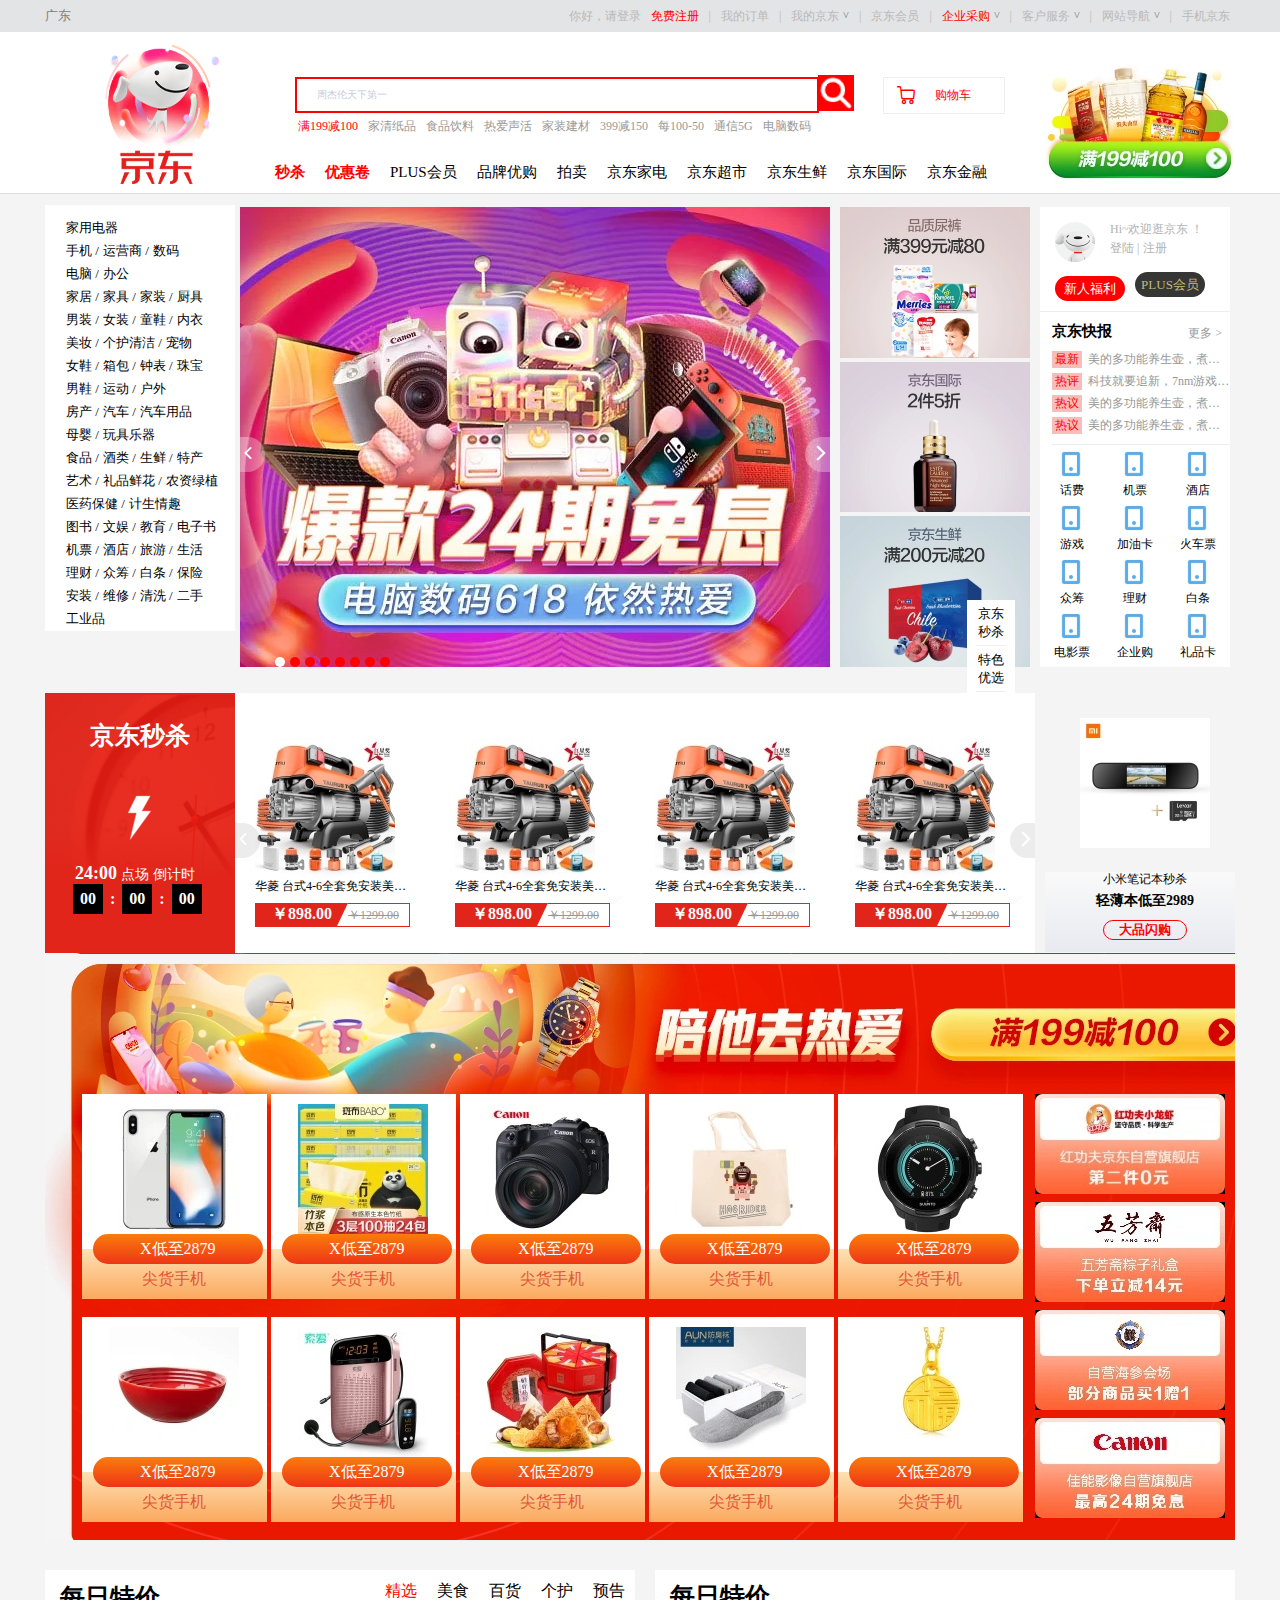
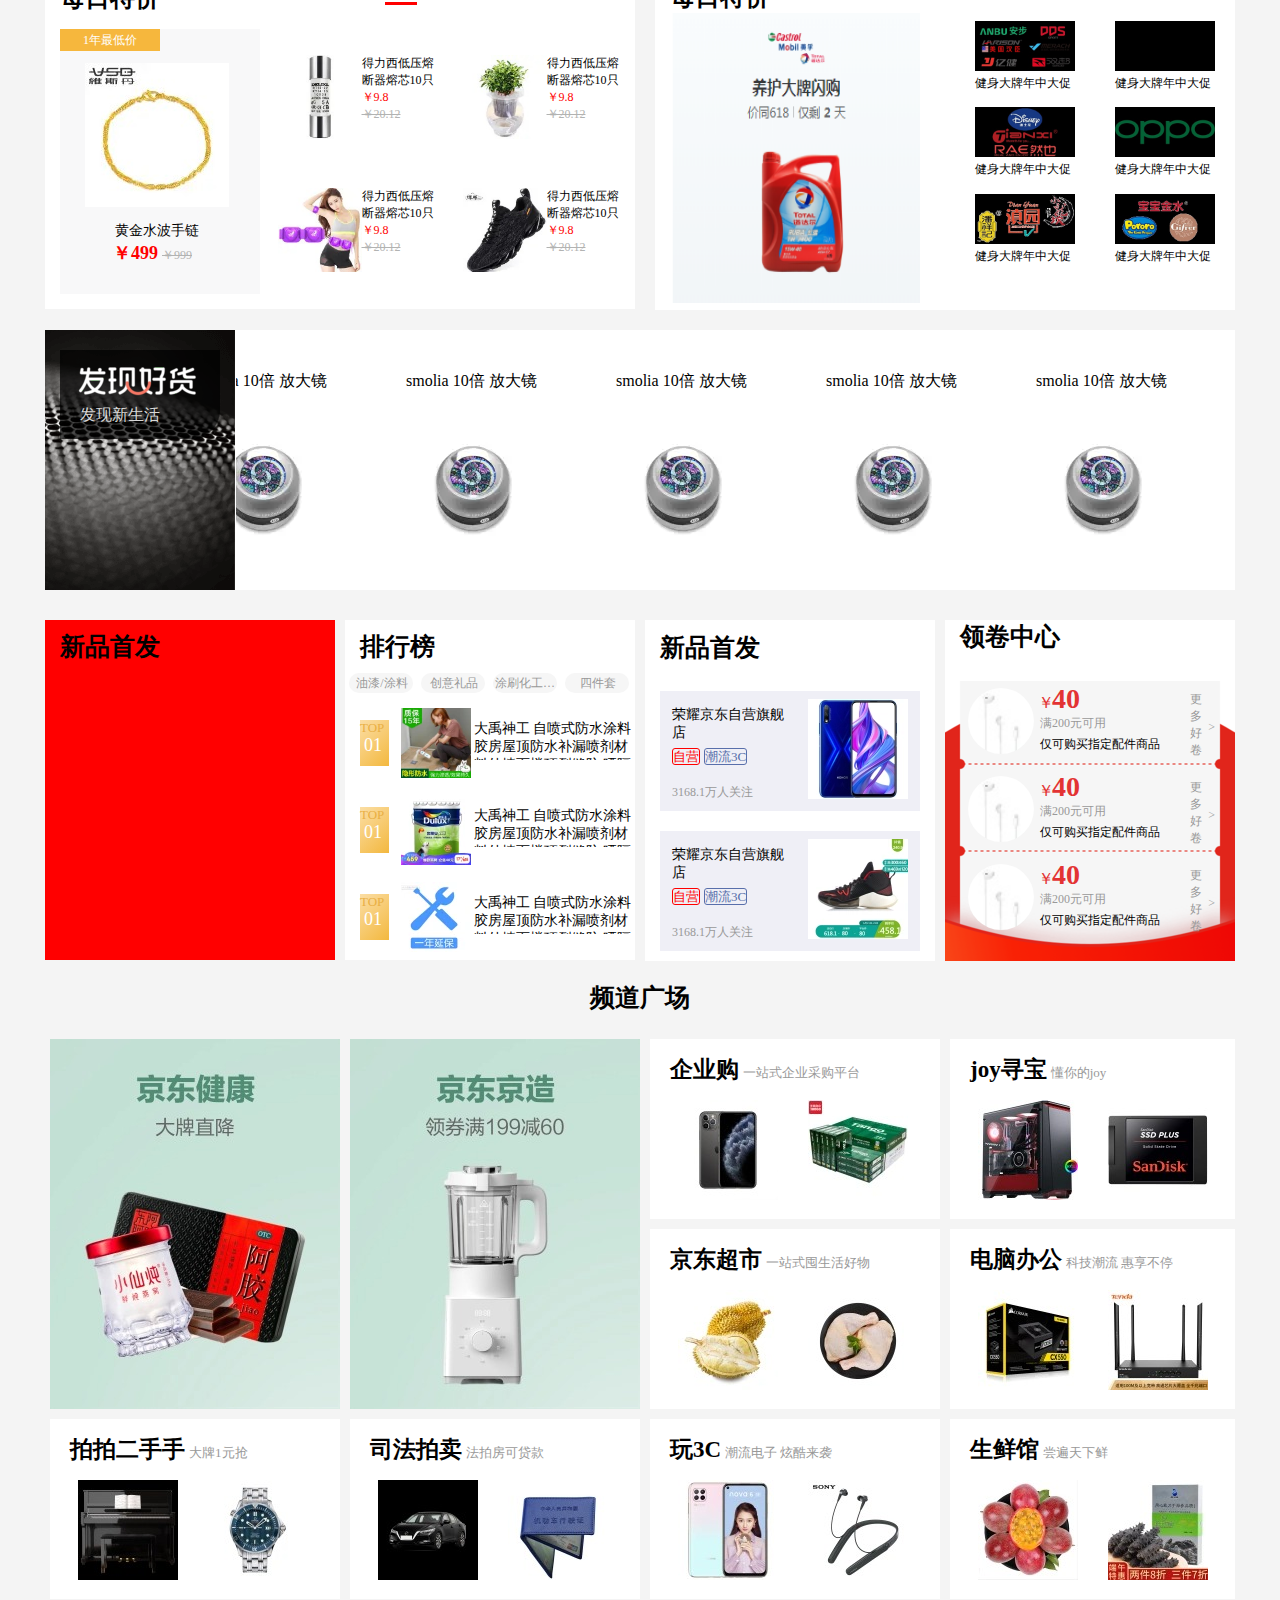
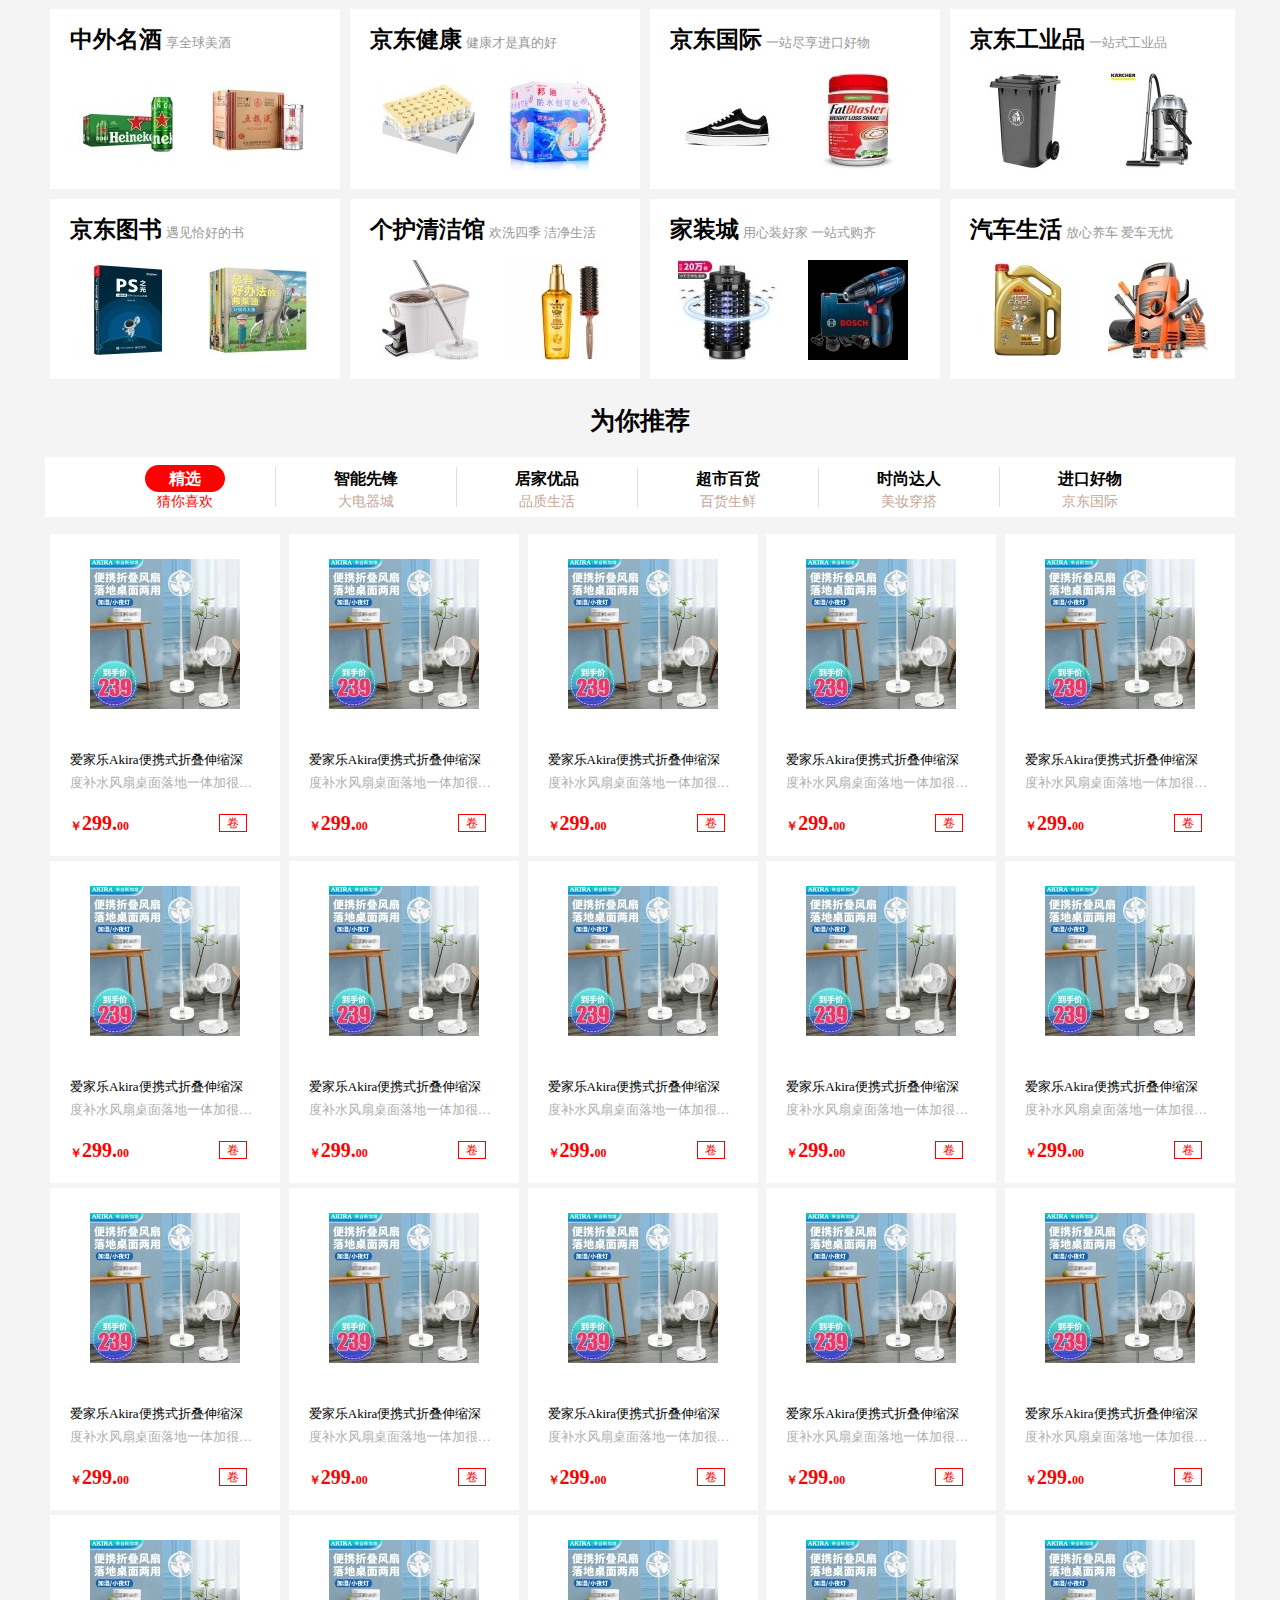
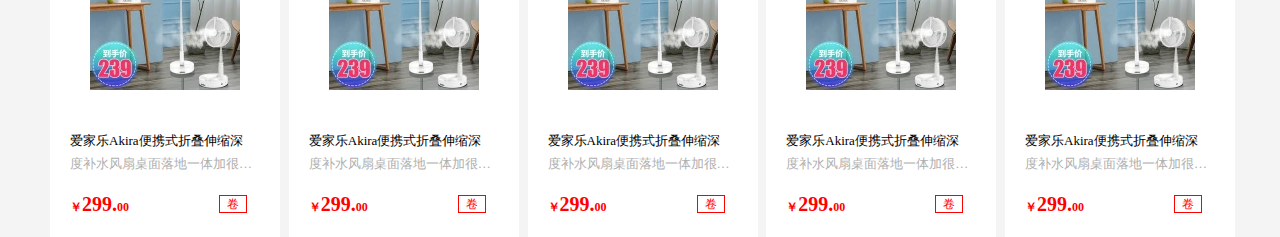
<file: index.html>
<!DOCTYPE html>
<html lang="en">

	<head>
		<meta charset="UTF-8">
		<meta name="viewport" content="width=device-width, initial-scale=1.0">
		<title>Document</title>
		<link rel="stylesheet" href="./css/index.css">
		<link rel="stylesheet" href="./css/base.css">
		<link rel="stylesheet" href="./icon/iconfont.css">
		<script src="js/animate.js"></script>
		<script src="./js/index.js"></script>
	</head>

	<body>
		<header class="nav-top clearfix">
			<div class="w nav-center">
				<div class="position">广东</div>
				<div class="nav-li">
					<ul>
						<li>你好，请登录 </li>
						<span class="red"><a href="javascript:;" style="color: red;">免费注册</a></span>
						<span class="separator">|</span>
						<li><a href="javascript:;">我的订单</a></li>
						<span class="separator">|</span>
						<li class="my-jd"><a href="javascript:;">我的京东<i class="ico">^</i></a></li>
						<span class="separator">|</span>
						<li><a href="javascript:;">京东会员</a></li>
						<span class="separator">|</span>
						<li class="qiyebuy"><a href="javascript:;" style="color: red;">企业采购<i class="ico">^</i></a></li>
						<span class="separator">|</span>
						<li class="people-fuwu"><a href="javascript:;">客户服务<i class="ico">^</i></a></li>
						<span class="separator">|</span>
						<li class="navs-nav"><a href="javascript:;">网站导航<i class="ico">^</i></a></li>
						<span class="separator">|</span>
						<li><a href="javascript:;">手机京东</a></li>
					</ul>
				</div>
			</div>
			<div class="nav-content w">
				<div class="content1 clearfix">
					<ul>
						<li>
							<a href="javascrpit:;">待处理订单</a>
						</li>
						<li>
							<a href="javascrpit:;">消息</a>
						</li>
						<li>
							<a href="javascrpit:;">返修退换货</a>
						</li>
						<li>
							<a href="javascrpit:;">我的问答</a>
						</li>
						<li>
							<a href="javascrpit:;">降价商品</a>
						</li>
						<li>
							<a href="javascrpit:;">我的关注</a>
						</li>
						<i></i>
						<li>
							<a href="javascrpit:;">我的京豆</a>
						</li>
						<li>
							<a href="javascrpit:;">我的优惠卷</a>
						</li>
						<li>
							<a href="javascrpit:;">我的白条</a>
						</li>
						<li>
							<a href="javascrpit:;">我的理财</a>
						</li>
					</ul>
				</div>
				<div class="content2 clearfix">
					<ul>
						<li><a href="javascript:;">企业购</a></li>
						<li><a href="javascript:;">商用场景馆</a></li>
						<li><a href="javascript:;">工业品</a></li>
						<li><a href="javascript:;">礼品卡</a></li>
						<li><a href="javascript:;">丰客多商城</a></li>
					</ul>
				</div>
				<div class="content3 clearfix">
					<ul>
						<p>客服</p>
						<li><a href="javascript:;">帮助中心</a></li>
						<li><a href="javascript:;">售后服务</a></li>
						<li><a href="javascript:;">在线客服</a></li>
						<li><a href="javascript:;">意见建议</a></li>
						<li><a href="javascript:;">电话客服</a></li>
						<li><a href="javascript:;">客服邮箱</a></li>
						<li><a href="javascript:;">金融咨询</a></li>
						<li><a href="javascript:;">全球售客服</li>
						<i></i>
						<p>商户</p>
						<li><a href="javascript:;">合作招商</a></li>
						<li><a href="javascript:;">成长中心</a></li>
						<li><a href="javascript:;">商家后台</a></li>
						<li><a href="javascript:;">京麦工作台</a></li>
						<li><a href="javascript:;">商家帮助</a></li>
						<li><a href="javascript:;">规矩平台</a></li>
					</ul>
				</div>
				<div class="content4 clearfix">
					<div class="content4-one clearfix">
						<p>特色主题</p>
						<ul>
							<li><a href="javascript:;">新品首发</a></li>
							<li><a href="javascript:;">京东金融</a></li>
							<li><a href="javascript:;">全球售</a></li>
							<li><a href="javascript:;">国际站</a></li>
							<li><a href="javascript:;">京东会员</a></li>
							<li><a href="javascript:;">京东预售</a></li>
							<li><a href="javascript:;">台湾售</a></li>
							<li><a href="javascript:;">俄语站</a></li>
							<li><a href="javascript:;">装机大师</a></li>
							<li><a href="javascript:;">0元评测</a></li>
							<li><a href="javascript:;">港澳售</a></li>
							<li><a href="javascript:;">优惠卷</a></li>
							<li><a href="javascript:;">秒杀</a></li>
							<li><a href="javascript:;">闪购</a></li>
							<li><a href="javascript:;">印尼站</a></li>
							<li><a href="javascript:;">京东金融科技</a></li>
							<li><a href="javascript:;">陪伴计划</a></li>
							<li><a href="javascript:;">出海招商</a></li>
							<li><a href="javascript:;">拍拍二手</a></li>
							<li><a href="javascript:;">买什么</a></li>
						</ul>
					</div>
					<span class="content4-shu"></span>
					<div class="content4-two">
						<p>行业频道</p>
						<ul>
							<li><a href="javascript:;">手机</a></li>
							<li><a href="javascript:;">智能数码</a></li>
							<li><a href="javascript:;">玩3C</a></li>
							<li><a href="javascript:;">电脑办公</a></li>
							<li><a href="javascript:;">家用电器</a></li>
							<li><a href="javascript:;">京鱼座只能</a></li>
							<li><a href="javascript:;">京东服饰</a></li>
							<li><a href="javascript:;">京东生鲜</a></li>
							<li><a href="javascript:;">家装城</a></li>
							<li><a href="javascript:;">母婴</a></li>
							<li><a href="javascript:;">食品</a></li>
							<li><a href="javascript:;">农资频道</a></li>
							<li><a href="javascript:;">整车</a></li>
							<li><a href="javascript:;">图书</a></li>
							<li><a href="javascript:;">劳动防护</a></li>
						</ul>
					</div>
					<span class="content4-shu"></span>
					<div class="content4-three">
						<p>生活服务</p>
						<ul>
							<li><a href="javascript:;">京东众筹</a></li>
							<li><a href="javascript:;">白条</a></li>
							<li><a href="javascript:;">京东金融APP</a></li>
							<li><a href="javascript:;">京东小金库</a></li>
							<li><a href="javascript:;">理财</a></li>
							<li><a href="javascript:;">话费</a></li>
							<li><a href="javascript:;">水电煤</a></li>
							<li><a href="javascript:;">彩票</a></li>
							<li><a href="javascript:;">旅行</a></li>
							<li><a href="javascript:;">机票酒店</a></li>
							<li><a href="javascript:;">电影票</a></li>
							<li><a href="javascript:;">京东到家</a></li>
							<li><a href="javascript:;">游戏</a></li>
							<li><a href="javascript:;">拍拍回收</a></li>
						</ul>
					</div>
					<span class="content4-shu"></span>
					<div class="content4-four">
						<p>更多精选</p>
						<ul>
							<li><a href="javascript:;">合作招商</a></li>
							<li><a href="javascript:;">京东通信</a></li>
							<li><a href="javascript:;">京东E卡</a></li>
							<li><a href="javascript:;">企业采购</a></li>
							<li><a href="javascript:;">服务市场</a></li>
							<li><a href="javascript:;">办公生活馆</a></li>
							<li><a href="javascript:;">校园加盟</a></li>
							<li><a href="javascript:;">京东社区</a></li>
							<li><a href="javascript:;">游戏社区</a></li>
							<li><a href="javascript:;">知识维权维护</a></li>
						</ul>
					</div>
				</div>
			</div>
			</div>
		</header>
		<div class="header">
			<div class="clearfix w">
				<div class="logo">
					<img src="./img/logo.gif" alt="">
				</div>
				<div class="serch">
					<input class="serch-text" type="text" value="周杰伦天下第一">
					<img src="./img/搜索.png" alt="">
					<div class="hotwords clearfix">
						<ul>
							<li><a href="javascript:;" style="color: red;">满199减100</a></li>
							<li><a href="javascript:;">家清纸品</a></li>
							<li><a href="javascript:;">食品饮料</a></li>
							<li><a href="javascript:;">热爱声活</a></li>
							<li><a href="javascript:;">家装建材</a></li>
							<li><a href="javascript:;">399减150</a></li>
							<li><a href="javascript:;">每100-50</a></li>
							<li><a href="javascript:;">通信5G</a></li>
							<li><a href="javascript:;">电脑数码</a></li>
						</ul>
					</div>
				</div>
				<div class="buycar">
					<i class="iconfont">&#xe69e</i>
					<span>购物车</span>
				</div>
				<div class="serch-right-img">
					<a href="https://pro.jd.com/mall/active/2Md1wHRuN9A7R19WQB2v2rvx86h7/index.html">
						<img src="./img/serch-right.webp" alt="">
					</a>
				</div>
				<div class="navitems-group">
					<ul>
						<li><a href="javascript:;" style="color: red; font-weight: 700;">秒杀</a></li>
						<li><a href="javascript:;" style="color: red;font-weight: 700;">优惠卷</a></li>
						<li><a href="javascript:;">PLUS会员</a></li>
						<li><a href="javascript:;">品牌优购</a></li>
						<li><a href="javascript:;">拍卖</a></li>
						<li><a href="javascript:;">京东家电</a></li>
						<li><a href="javascript:;">京东超市</a></li>
						<li><a href="javascript:;">京东生鲜</a></li>
						<li><a href="javascript:;">京东国际</a></li>
						<li><a href="javascript:;">京东金融</a></li>
					</ul>
				</div>
			</div>
		</div>


		<div class="gird clearfix">
			<div class="w clearfix">
				<div class="list">
					<ul>
						<li>
							<a href="javascript:;">家用电器</a>
							<div class="item-list">
								<div class="item-list-left clearfix">
									<div class="item-list-top clearfix">
										<ul>
											<a href="javascript">
												<li>
													家用618
													<i class="iconfont">&#xe647</i>
												</li>
											</a>
											<a href="javascript:;">
												<li>
													家电馆
													<i class="iconfont">&#xe647</i>
												</li>
											</a>
											<a href="javascript:;">
												<li>
													家电专卖店
													<i class="iconfont">&#xe647</i>
												</li>
											</a>
											<a href="javascript:;">
												<li>
													家电服务
													<i class="iconfont">&#xe647</i>
												</li>
											</a>
											<a href="javascript:;">
												<li>
													企业采购
													<i class="iconfont">&#xe647</i>
												</li>
											</a>
											<a href="javascript:;">
												<li>
													商用电器
													<i class="iconfont">&#xe647</i>
												</li>
											</a>
											<a href="javascript:;">
												<li>
													以旧换新
													<i class="iconfont">&#xe647</i>
												</li>
											</a>
										</ul>
									</div>
									<div class="item-list-bottom">
										<ul>
											<li>
												电视 <i class="iconfont">&#xe647</i>
											</li>
											<div class="item-item">
												<ul>
													<a href="javascript:;">
														<li class="border">超薄电视</li>
													</a>
													<a href="javascript:;">
														<li>全面屏电视</li>
													</a>
													<a href="javascript:;">
														<li>智能电视</li>
													</a>
													<a href="javascript:;">
														<li>教育电视</li>
													</a>
													<a href="javascript:;">
														<li>OLED电视</li>
													</a>
													<a href="javascript:;">
														<li>智慧屏</li>
													</a>
													<a href="javascript:;">
														<li>4K超清电视</li>
													</a>
													<a href="javascript:;">
														<li>55英寸</li>
													</a>
													<a href="javascript:;">
														<li>65英寸</li>
													</a>
													<a href="javascript:;">
														<li>电视配件</li>
													</a>
												</ul>
											</div>
											<li>
												空调 <i class="iconfont">&#xe647</i>
											</li>
											<div class="item-item">
												<ul>
													<a href="javascript:;">
														<li>超薄电视</li>
													</a>
													<a href="javascript:;">
														<li>全面屏电视</li>
													</a>
													<a href="javascript:;">
														<li>智能电视</li>
													</a>
													<a href="javascript:;">
														<li>教育电视</li>
													</a>
													<a href="javascript:;">
														<li>OLED电视</li>
													</a>
													<a href="javascript:;">
														<li>智慧屏</li>
													</a>
													<a href="javascript:;">
														<li>4K超清电视</li>
													</a>
													<a href="javascript:;">
														<li>55英寸</li>
													</a>
													<a href="javascript:;">
														<li>65英寸</li>
													</a>
													<a href="javascript:;">
														<li>电视配件</li>
													</a>
												</ul>
											</div>
											<li>
												洗衣机 <i class="iconfont">&#xe647</i>
											</li>
											<div class="item-item">
												<ul>
													<a href="javascript:;">
														<li>超薄电视</li>
													</a>
													<a href="javascript:;">
														<li>全面屏电视</li>
													</a>
													<a href="javascript:;">
														<li>智能电视</li>
													</a>
													<a href="javascript:;">
														<li>教育电视</li>
													</a>
													<a href="javascript:;">
														<li>OLED电视</li>
													</a>
													<a href="javascript:;">
														<li>智慧屏</li>
													</a>
													<a href="javascript:;">
														<li>4K超清电视</li>
													</a>
													<a href="javascript:;">
														<li>55英寸</li>
													</a>
													<a href="javascript:;">
														<li>65英寸</li>
													</a>
													<a href="javascript:;">
														<li>电视配件</li>
													</a>
												</ul>
											</div>
											<li>
												冰箱 <i class="iconfont">&#xe647</i>
											</li>
											<div class="item-item">
												<ul>
													<a href="javascript:;">
														<li>超薄电视</li>
													</a>
													<a href="javascript:;">
														<li>全面屏电视</li>
													</a>
													<a href="javascript:;">
														<li>智能电视</li>
													</a>
													<a href="javascript:;">
														<li>教育电视</li>
													</a>
													<a href="javascript:;">
														<li>OLED电视</li>
													</a>
													<a href="javascript:;">
														<li>智慧屏</li>
													</a>
													<a href="javascript:;">
														<li>4K超清电视</li>
													</a>
													<a href="javascript:;">
														<li>55英寸</li>
													</a>
													<a href="javascript:;">
														<li>65英寸</li>
													</a>
													<a href="javascript:;">
														<li>电视配件</li>
													</a>
												</ul>
											</div>
											<li>
												厨卫大电 <i class="iconfont">&#xe647</i>
											</li>
											<div class="item-item">
												<ul>
													<a href="javascript:;">
														<li>超薄电视</li>
													</a>
													<a href="javascript:;">
														<li>全面屏电视</li>
													</a>
													<a href="javascript:;">
														<li>智能电视</li>
													</a>
													<a href="javascript:;">
														<li>教育电视</li>
													</a>
													<a href="javascript:;">
														<li>OLED电视</li>
													</a>
													<a href="javascript:;">
														<li>智慧屏</li>
													</a>
													<a href="javascript:;">
														<li>4K超清电视</li>
													</a>
													<a href="javascript:;">
														<li>55英寸</li>
													</a>
													<a href="javascript:;">
														<li>65英寸</li>
													</a>
													<a href="javascript:;">
														<li>电视配件</li>
													</a>
													<a href="javascript:;">
														<li>电视配件</li>
													</a>
													<a href="javascript:;">
														<li>电视配件</li>
													</a>
													<a href="javascript:;">
														<li>电视配件</li>
													</a>
													<a href="javascript:;">
														<li>电视配件</li>
													</a>
												</ul>
											</div>
											<li>
												厨房小电 <i class="iconfont">&#xe647</i>
											</li>
											<div class="item-item">
												<ul>
													<a href="javascript:;">
														<li>超薄电视</li>
													</a>
													<a href="javascript:;">
														<li>全面屏电视</li>
													</a>
													<a href="javascript:;">
														<li>智能电视</li>
													</a>
													<a href="javascript:;">
														<li>教育电视</li>
													</a>
													<a href="javascript:;">
														<li>OLED电视</li>
													</a>
													<a href="javascript:;">
														<li>智慧屏</li>
													</a>
													<a href="javascript:;">
														<li>4K超清电视</li>
													</a>
													<a href="javascript:;">
														<li>55英寸</li>
													</a>
													<a href="javascript:;">
														<li>65英寸</li>
													</a>
													<a href="javascript:;">
														<li>电视配件</li>
													</a>
													<a href="javascript:;">
														<li>电视配件</li>
													</a>
													<a href="javascript:;">
														<li>电视配件</li>
													</a>
													<a href="javascript:;">
														<li>电视配件</li>
													</a>
												</ul>
											</div>
											<li>
												生活电器 <i class="iconfont">&#xe647</i>
											</li>
											<div class="item-item">
												<ul>
													<a href="javascript:;">
														<li>超薄电视</li>
													</a>
													<a href="javascript:;">
														<li>全面屏电视</li>
													</a>
													<a href="javascript:;">
														<li>智能电视</li>
													</a>
													<a href="javascript:;">
														<li>教育电视</li>
													</a>
													<a href="javascript:;">
														<li>OLED电视</li>
													</a>
													<a href="javascript:;">
														<li>智慧屏</li>
													</a>
													<a href="javascript:;">
														<li>4K超清电视</li>
													</a>
													<a href="javascript:;">
														<li>55英寸</li>
													</a>
													<a href="javascript:;">
														<li>65英寸</li>
													</a>
													<a href="javascript:;">
														<li>电视配件</li>
													</a>
													<a href="javascript:;">
														<li>电视配件</li>
													</a>
												</ul>
											</div>
											<li>
												个护健康 <i class="iconfont">&#xe647</i>
											</li>
											<div class="item-item">
												<ul>
													<a href="javascript:;">
														<li>超薄电视</li>
													</a>
													<a href="javascript:;">
														<li>全面屏电视</li>
													</a>
													<a href="javascript:;">
														<li>智能电视</li>
													</a>
													<a href="javascript:;">
														<li>教育电视</li>
													</a>
													<a href="javascript:;">
														<li>OLED电视</li>
													</a>
													<a href="javascript:;">
														<li>智慧屏</li>
													</a>
													<a href="javascript:;">
														<li>4K超清电视</li>
													</a>
													<a href="javascript:;">
														<li>55英寸</li>
													</a>
													<a href="javascript:;">
														<li>65英寸</li>
													</a>
													<a href="javascript:;">
														<li>电视配件</li>
													</a>
													<a href="javascript:;">
														<li>电视配件</li>
													</a>
												</ul>
											</div>
											<li>
												视听影音 <i class="iconfont">&#xe647</i>
											</li>
											<div class="item-item">
												<ul>
													<a href="javascript:;">
														<li>超薄电视</li>
													</a>
													<a href="javascript:;">
														<li>全面屏电视</li>
													</a>
													<a href="javascript:;">
														<li>智能电视</li>
													</a>
													<a href="javascript:;">
														<li>教育电视</li>
													</a>
													<a href="javascript:;">
														<li>OLED电视</li>
													</a>
													<a href="javascript:;">
														<li>智慧屏</li>
													</a>
													<a href="javascript:;">
														<li>4K超清电视</li>
													</a>
													<a href="javascript:;">
														<li>55英寸</li>
													</a>
													<a href="javascript:;">
														<li>65英寸</li>
													</a>
													<a href="javascript:;">
														<li>电视配件</li>
													</a>
													<a href="javascript:;">
														<li>电视配件</li>
													</a>
												</ul>
											</div>
										</ul>
									</div>
								</div>
							</div>
						</li>
						<li>
							<a href="javascript:;">手机 /</a>
							<a href="javascript:;">运营商 /</a>
							<a href="javascript:;">数码</a>
							<div class="item-list">
								<div class="item-list-left clearfix">
									<div class="item-list-top clearfix">
										<ul>
											<a href="javascript">
												<li>
													手机618
													<i class="iconfont">&#xe647</i>
												</li>
											</a>
											<a href="javascript:;">
												<li>
													玩3C
													<i class="iconfont">&#xe647</i>
												</li>
											</a>
											<a href="javascript:;">
												<li>
													手机频道
													<i class="iconfont">&#xe647</i>
												</li>
											</a>
											<a href="javascript:;">
												<li>
													晚上营业厅
													<i class="iconfont">&#xe647</i>
												</li>
											</a>
											<a href="javascript:;">
												<li>
													配件频道
													<i class="iconfont">&#xe647</i>
												</li>
											</a>
											<a href="javascript:;">
												<li>
													智能数码
													<i class="iconfont">&#xe647</i>
												</li>
											</a>
											<a href="javascript:;">
												<li>
													影像Club
													<i class="iconfont">&#xe647</i>
												</li>
											</a>
										</ul>
									</div>
									<div class="item-list-bottom">
										<ul>
											<li>
												电视 <i class="iconfont">&#xe647</i>
											</li>
											<div class="item-item">
												<ul>
													<a href="javascript:;">
														<li>超薄电视</li>
													</a>
													<a href="javascript:;">
														<li>全面屏电视</li>
													</a>
													<a href="javascript:;">
														<li>智能电视</li>
													</a>
													<a href="javascript:;">
														<li>教育电视</li>
													</a>
													<a href="javascript:;">
														<li>OLED电视</li>
													</a>
													<a href="javascript:;">
														<li>智慧屏</li>
													</a>
													<a href="javascript:;">
														<li>4K超清电视</li>
													</a>
													<a href="javascript:;">
														<li>55英寸</li>
													</a>
													<a href="javascript:;">
														<li>65英寸</li>
													</a>
													<a href="javascript:;">
														<li>电视配件</li>
													</a>
												</ul>
											</div>
											<li>
												空调 <i class="iconfont">&#xe647</i>
											</li>
											<div class="item-item">
												<ul>
													<a href="javascript:;">
														<li>超薄电视</li>
													</a>
													<a href="javascript:;">
														<li>全面屏电视</li>
													</a>
													<a href="javascript:;">
														<li>智能电视</li>
													</a>
													<a href="javascript:;">
														<li>教育电视</li>
													</a>
													<a href="javascript:;">
														<li>OLED电视</li>
													</a>
													<a href="javascript:;">
														<li>智慧屏</li>
													</a>
													<a href="javascript:;">
														<li>4K超清电视</li>
													</a>
													<a href="javascript:;">
														<li>55英寸</li>
													</a>
													<a href="javascript:;">
														<li>65英寸</li>
													</a>
													<a href="javascript:;">
														<li>电视配件</li>
													</a>
												</ul>
											</div>
											<li>
												洗衣机 <i class="iconfont">&#xe647</i>
											</li>
											<div class="item-item">
												<ul>
													<a href="javascript:;">
														<li>超薄电视</li>
													</a>
													<a href="javascript:;">
														<li>全面屏电视</li>
													</a>
													<a href="javascript:;">
														<li>智能电视</li>
													</a>
													<a href="javascript:;">
														<li>教育电视</li>
													</a>
													<a href="javascript:;">
														<li>OLED电视</li>
													</a>
													<a href="javascript:;">
														<li>智慧屏</li>
													</a>
													<a href="javascript:;">
														<li>4K超清电视</li>
													</a>
													<a href="javascript:;">
														<li>55英寸</li>
													</a>
													<a href="javascript:;">
														<li>65英寸</li>
													</a>
													<a href="javascript:;">
														<li>电视配件</li>
													</a>
												</ul>
											</div>
											<li>
												冰箱 <i class="iconfont">&#xe647</i>
											</li>
											<div class="item-item">
												<ul>
													<a href="javascript:;">
														<li>超薄电视</li>
													</a>
													<a href="javascript:;">
														<li>全面屏电视</li>
													</a>
													<a href="javascript:;">
														<li>智能电视</li>
													</a>
													<a href="javascript:;">
														<li>教育电视</li>
													</a>
													<a href="javascript:;">
														<li>OLED电视</li>
													</a>
													<a href="javascript:;">
														<li>智慧屏</li>
													</a>
													<a href="javascript:;">
														<li>4K超清电视</li>
													</a>
													<a href="javascript:;">
														<li>55英寸</li>
													</a>
													<a href="javascript:;">
														<li>65英寸</li>
													</a>
													<a href="javascript:;">
														<li>电视配件</li>
													</a>
												</ul>
											</div>
											<li>
												厨卫大电 <i class="iconfont">&#xe647</i>
											</li>
											<div class="item-item">
												<ul>
													<a href="javascript:;">
														<li>超薄电视</li>
													</a>
													<a href="javascript:;">
														<li>全面屏电视</li>
													</a>
													<a href="javascript:;">
														<li>智能电视</li>
													</a>
													<a href="javascript:;">
														<li>教育电视</li>
													</a>
													<a href="javascript:;">
														<li>OLED电视</li>
													</a>
													<a href="javascript:;">
														<li>智慧屏</li>
													</a>
													<a href="javascript:;">
														<li>4K超清电视</li>
													</a>
													<a href="javascript:;">
														<li>55英寸</li>
													</a>
													<a href="javascript:;">
														<li>65英寸</li>
													</a>
													<a href="javascript:;">
														<li>电视配件</li>
													</a>
													<a href="javascript:;">
														<li>电视配件</li>
													</a>
													<a href="javascript:;">
														<li>电视配件</li>
													</a>
													<a href="javascript:;">
														<li>电视配件</li>
													</a>
													<a href="javascript:;">
														<li>电视配件</li>
													</a>
												</ul>
											</div>
											<li>
												厨房小电 <i class="iconfont">&#xe647</i>
											</li>
											<div class="item-item">
												<ul>
													<a href="javascript:;">
														<li>超薄电视</li>
													</a>
													<a href="javascript:;">
														<li>全面屏电视</li>
													</a>
													<a href="javascript:;">
														<li>智能电视</li>
													</a>
													<a href="javascript:;">
														<li>教育电视</li>
													</a>
													<a href="javascript:;">
														<li>OLED电视</li>
													</a>
													<a href="javascript:;">
														<li>智慧屏</li>
													</a>
													<a href="javascript:;">
														<li>4K超清电视</li>
													</a>
													<a href="javascript:;">
														<li>55英寸</li>
													</a>
													<a href="javascript:;">
														<li>65英寸</li>
													</a>
													<a href="javascript:;">
														<li>电视配件</li>
													</a>
													<a href="javascript:;">
														<li>电视配件</li>
													</a>
													<a href="javascript:;">
														<li>电视配件</li>
													</a>
													<a href="javascript:;">
														<li>电视配件</li>
													</a>
												</ul>
											</div>
											<li>
												生活电器 <i class="iconfont">&#xe647</i>
											</li>
											<div class="item-item">
												<ul>
													<a href="javascript:;">
														<li>超薄电视</li>
													</a>
													<a href="javascript:;">
														<li>全面屏电视</li>
													</a>
													<a href="javascript:;">
														<li>智能电视</li>
													</a>
													<a href="javascript:;">
														<li>教育电视</li>
													</a>
													<a href="javascript:;">
														<li>OLED电视</li>
													</a>
													<a href="javascript:;">
														<li>智慧屏</li>
													</a>
													<a href="javascript:;">
														<li>4K超清电视</li>
													</a>
													<a href="javascript:;">
														<li>55英寸</li>
													</a>
													<a href="javascript:;">
														<li>65英寸</li>
													</a>
													<a href="javascript:;">
														<li>电视配件</li>
													</a>
													<a href="javascript:;">
														<li>电视配件</li>
													</a>
												</ul>
											</div>
											<li>
												个护健康 <i class="iconfont">&#xe647</i>
											</li>
											<div class="item-item">
												<ul>
													<a href="javascript:;">
														<li>超薄电视</li>
													</a>
													<a href="javascript:;">
														<li>全面屏电视</li>
													</a>
													<a href="javascript:;">
														<li>智能电视</li>
													</a>
													<a href="javascript:;">
														<li>教育电视</li>
													</a>
													<a href="javascript:;">
														<li>OLED电视</li>
													</a>
													<a href="javascript:;">
														<li>智慧屏</li>
													</a>
													<a href="javascript:;">
														<li>4K超清电视</li>
													</a>
													<a href="javascript:;">
														<li>55英寸</li>
													</a>
													<a href="javascript:;">
														<li>65英寸</li>
													</a>
													<a href="javascript:;">
														<li>电视配件</li>
													</a>
													<a href="javascript:;">
														<li>电视配件</li>
													</a>
												</ul>
											</div>
											<li>
												视听影音 <i class="iconfont">&#xe647</i>
											</li>
											<div class="item-item">
												<ul>
													<a href="javascript:;">
														<li>超薄电视</li>
													</a>
													<a href="javascript:;">
														<li>全面屏电视</li>
													</a>
													<a href="javascript:;">
														<li>智能电视</li>
													</a>
													<a href="javascript:;">
														<li>教育电视</li>
													</a>
													<a href="javascript:;">
														<li>OLED电视</li>
													</a>
													<a href="javascript:;">
														<li>智慧屏</li>
													</a>
													<a href="javascript:;">
														<li>4K超清电视</li>
													</a>
													<a href="javascript:;">
														<li>55英寸</li>
													</a>
													<a href="javascript:;">
														<li>65英寸</li>
													</a>
													<a href="javascript:;">
														<li>电视配件</li>
													</a>
													<a href="javascript:;">
														<li>电视配件</li>
													</a>
												</ul>
											</div>
										</ul>
									</div>
								</div>
							</div>
						</li>
						<li>
							<a href="javascript:;">电脑 /</a>
							<a href="javascript:;">办公</a>
							<div class="item-list">
								<div class="item-list-left clearfix">
									<div class="item-list-top clearfix">
										<ul>
											<a href="javascript">
												<li>
													价保30天
													<i class="iconfont">&#xe647</i>
												</li>
											</a>
											<a href="javascript:;">
												<li>
													玩3C
													<i class="iconfont">&#xe647</i>
												</li>
											</a>
											<a href="javascript:;">
												<li>
													电脑办公
													<i class="iconfont">&#xe647</i>
												</li>
											</a>
											<a href="javascript:;">
												<li>
													企业采购
													<i class="iconfont">&#xe647</i>
												</li>
											</a>
											<a href="javascript:;">
												<li>
													GAME+
													<i class="iconfont">&#xe647</i>
												</li>
											</a>
											<a href="javascript:;">
												<li>
													装机大师
													<i class="iconfont">&#xe647</i>
												</li>
											</a>
											<a href="javascript:;">
												<li>
													私人订制
													<i class="iconfont">&#xe647</i>
												</li>
											</a>
										</ul>
									</div>
									<div class="item-list-bottom">
										<ul>
											<li>
												电视 <i class="iconfont">&#xe647</i>
											</li>
											<div class="item-item">
												<ul>
													<a href="javascript:;">
														<li>超薄电视</li>
													</a>
													<a href="javascript:;">
														<li>全面屏电视</li>
													</a>
													<a href="javascript:;">
														<li>智能电视</li>
													</a>
													<a href="javascript:;">
														<li>教育电视</li>
													</a>
													<a href="javascript:;">
														<li>OLED电视</li>
													</a>
													<a href="javascript:;">
														<li>智慧屏</li>
													</a>
													<a href="javascript:;">
														<li>4K超清电视</li>
													</a>
													<a href="javascript:;">
														<li>55英寸</li>
													</a>
													<a href="javascript:;">
														<li>65英寸</li>
													</a>
													<a href="javascript:;">
														<li>电视配件</li>
													</a>
												</ul>
											</div>
											<li>
												空调 <i class="iconfont">&#xe647</i>
											</li>
											<div class="item-item">
												<ul>
													<a href="javascript:;">
														<li>超薄电视</li>
													</a>
													<a href="javascript:;">
														<li>全面屏电视</li>
													</a>
													<a href="javascript:;">
														<li>智能电视</li>
													</a>
													<a href="javascript:;">
														<li>教育电视</li>
													</a>
													<a href="javascript:;">
														<li>OLED电视</li>
													</a>
													<a href="javascript:;">
														<li>智慧屏</li>
													</a>
													<a href="javascript:;">
														<li>4K超清电视</li>
													</a>
													<a href="javascript:;">
														<li>55英寸</li>
													</a>
													<a href="javascript:;">
														<li>65英寸</li>
													</a>
													<a href="javascript:;">
														<li>电视配件</li>
													</a>
												</ul>
											</div>
											<li>
												洗衣机 <i class="iconfont">&#xe647</i>
											</li>
											<div class="item-item">
												<ul>
													<a href="javascript:;">
														<li>超薄电视</li>
													</a>
													<a href="javascript:;">
														<li>全面屏电视</li>
													</a>
													<a href="javascript:;">
														<li>智能电视</li>
													</a>
													<a href="javascript:;">
														<li>教育电视</li>
													</a>
													<a href="javascript:;">
														<li>OLED电视</li>
													</a>
													<a href="javascript:;">
														<li>智慧屏</li>
													</a>
													<a href="javascript:;">
														<li>4K超清电视</li>
													</a>
													<a href="javascript:;">
														<li>55英寸</li>
													</a>
													<a href="javascript:;">
														<li>65英寸</li>
													</a>
													<a href="javascript:;">
														<li>电视配件</li>
													</a>
												</ul>
											</div>
											<li>
												冰箱 <i class="iconfont">&#xe647</i>
											</li>
											<div class="item-item">
												<ul>
													<a href="javascript:;">
														<li>超薄电视</li>
													</a>
													<a href="javascript:;">
														<li>全面屏电视</li>
													</a>
													<a href="javascript:;">
														<li>智能电视</li>
													</a>
													<a href="javascript:;">
														<li>教育电视</li>
													</a>
													<a href="javascript:;">
														<li>OLED电视</li>
													</a>
													<a href="javascript:;">
														<li>智慧屏</li>
													</a>
													<a href="javascript:;">
														<li>4K超清电视</li>
													</a>
													<a href="javascript:;">
														<li>55英寸</li>
													</a>
													<a href="javascript:;">
														<li>65英寸</li>
													</a>
													<a href="javascript:;">
														<li>电视配件</li>
													</a>
												</ul>
											</div>
											<li>
												厨卫大电 <i class="iconfont">&#xe647</i>
											</li>
											<div class="item-item">
												<ul>
													<a href="javascript:;">
														<li>超薄电视</li>
													</a>
													<a href="javascript:;">
														<li>全面屏电视</li>
													</a>
													<a href="javascript:;">
														<li>智能电视</li>
													</a>
													<a href="javascript:;">
														<li>教育电视</li>
													</a>
													<a href="javascript:;">
														<li>OLED电视</li>
													</a>
													<a href="javascript:;">
														<li>智慧屏</li>
													</a>
													<a href="javascript:;">
														<li>4K超清电视</li>
													</a>
													<a href="javascript:;">
														<li>55英寸</li>
													</a>
													<a href="javascript:;">
														<li>65英寸</li>
													</a>
													<a href="javascript:;">
														<li>电视配件</li>
													</a>
													<a href="javascript:;">
														<li>电视配件</li>
													</a>
													<a href="javascript:;">
														<li>电视配件</li>
													</a>
													<a href="javascript:;">
														<li>电视配件</li>
													</a>
													<a href="javascript:;">
														<li>电视配件</li>
													</a>
												</ul>
											</div>
											<li>
												厨房小电 <i class="iconfont">&#xe647</i>
											</li>
											<div class="item-item">
												<ul>
													<a href="javascript:;">
														<li>超薄电视</li>
													</a>
													<a href="javascript:;">
														<li>全面屏电视</li>
													</a>
													<a href="javascript:;">
														<li>智能电视</li>
													</a>
													<a href="javascript:;">
														<li>教育电视</li>
													</a>
													<a href="javascript:;">
														<li>OLED电视</li>
													</a>
													<a href="javascript:;">
														<li>智慧屏</li>
													</a>
													<a href="javascript:;">
														<li>4K超清电视</li>
													</a>
													<a href="javascript:;">
														<li>55英寸</li>
													</a>
													<a href="javascript:;">
														<li>65英寸</li>
													</a>
													<a href="javascript:;">
														<li>电视配件</li>
													</a>
													<a href="javascript:;">
														<li>电视配件</li>
													</a>
													<a href="javascript:;">
														<li>电视配件</li>
													</a>
													<a href="javascript:;">
														<li>电视配件</li>
													</a>
												</ul>
											</div>
											<li>
												生活电器 <i class="iconfont">&#xe647</i>
											</li>
											<div class="item-item">
												<ul>
													<a href="javascript:;">
														<li>超薄电视</li>
													</a>
													<a href="javascript:;">
														<li>全面屏电视</li>
													</a>
													<a href="javascript:;">
														<li>智能电视</li>
													</a>
													<a href="javascript:;">
														<li>教育电视</li>
													</a>
													<a href="javascript:;">
														<li>OLED电视</li>
													</a>
													<a href="javascript:;">
														<li>智慧屏</li>
													</a>
													<a href="javascript:;">
														<li>4K超清电视</li>
													</a>
													<a href="javascript:;">
														<li>55英寸</li>
													</a>
													<a href="javascript:;">
														<li>65英寸</li>
													</a>
													<a href="javascript:;">
														<li>电视配件</li>
													</a>
													<a href="javascript:;">
														<li>电视配件</li>
													</a>
												</ul>
											</div>
											<li>
												个护健康 <i class="iconfont">&#xe647</i>
											</li>
											<div class="item-item">
												<ul>
													<a href="javascript:;">
														<li>超薄电视</li>
													</a>
													<a href="javascript:;">
														<li>全面屏电视</li>
													</a>
													<a href="javascript:;">
														<li>智能电视</li>
													</a>
													<a href="javascript:;">
														<li>教育电视</li>
													</a>
													<a href="javascript:;">
														<li>OLED电视</li>
													</a>
													<a href="javascript:;">
														<li>智慧屏</li>
													</a>
													<a href="javascript:;">
														<li>4K超清电视</li>
													</a>
													<a href="javascript:;">
														<li>55英寸</li>
													</a>
													<a href="javascript:;">
														<li>65英寸</li>
													</a>
													<a href="javascript:;">
														<li>电视配件</li>
													</a>
													<a href="javascript:;">
														<li>电视配件</li>
													</a>
												</ul>
											</div>
											<li>
												视听影音 <i class="iconfont">&#xe647</i>
											</li>
											<div class="item-item">
												<ul>
													<a href="javascript:;">
														<li>超薄电视</li>
													</a>
													<a href="javascript:;">
														<li>全面屏电视</li>
													</a>
													<a href="javascript:;">
														<li>智能电视</li>
													</a>
													<a href="javascript:;">
														<li>教育电视</li>
													</a>
													<a href="javascript:;">
														<li>OLED电视</li>
													</a>
													<a href="javascript:;">
														<li>智慧屏</li>
													</a>
													<a href="javascript:;">
														<li>4K超清电视</li>
													</a>
													<a href="javascript:;">
														<li>55英寸</li>
													</a>
													<a href="javascript:;">
														<li>65英寸</li>
													</a>
													<a href="javascript:;">
														<li>电视配件</li>
													</a>
													<a href="javascript:;">
														<li>电视配件</li>
													</a>
												</ul>
											</div>
										</ul>
									</div>
								</div>
							</div>
						</li>
						<li>
							<a href="javascript:;">家居 /</a>
							<a href="javascript:;">家具 /</a>
							<a href="javascript:;">家装 /</a>
							<a href="javascript:;">厨具</a>
							<div class="item-list">
								<div class="item-list-left clearfix">
									<div class="item-list-top clearfix">
										<ul>
											<a href="javascript">
												<li>
													家装城
													<i class="iconfont">&#xe647</i>
												</li>
											</a>
											<a href="javascript:;">
												<li>
													居家日用
													<i class="iconfont">&#xe647</i>
												</li>
											</a>
											<a href="javascript:;">
												<li>
													精品家具
													<i class="iconfont">&#xe647</i>
												</li>
											</a>
											<a href="javascript:;">
												<li>
													家装建材
													<i class="iconfont">&#xe647</i>
												</li>
											</a>
											<a href="javascript:;">
												<li>
													国际厨具
													<i class="iconfont">&#xe647</i>
												</li>
											</a>
											<a href="javascript:;">
												<li>
													装修服务
													<i class="iconfont">&#xe647</i>
												</li>
											</a>
										</ul>
									</div>
									<div class="item-list-bottom">
										<ul>
											<li>
												电视 <i class="iconfont">&#xe647</i>
											</li>
											<div class="item-item">
												<ul>
													<a href="javascript:;">
														<li>超薄电视</li>
													</a>
													<a href="javascript:;">
														<li>全面屏电视</li>
													</a>
													<a href="javascript:;">
														<li>智能电视</li>
													</a>
													<a href="javascript:;">
														<li>教育电视</li>
													</a>
													<a href="javascript:;">
														<li>OLED电视</li>
													</a>
													<a href="javascript:;">
														<li>智慧屏</li>
													</a>
													<a href="javascript:;">
														<li>4K超清电视</li>
													</a>
													<a href="javascript:;">
														<li>55英寸</li>
													</a>
													<a href="javascript:;">
														<li>65英寸</li>
													</a>
													<a href="javascript:;">
														<li>电视配件</li>
													</a>
												</ul>
											</div>
											<li>
												空调 <i class="iconfont">&#xe647</i>
											</li>
											<div class="item-item">
												<ul>
													<a href="javascript:;">
														<li>超薄电视</li>
													</a>
													<a href="javascript:;">
														<li>全面屏电视</li>
													</a>
													<a href="javascript:;">
														<li>智能电视</li>
													</a>
													<a href="javascript:;">
														<li>教育电视</li>
													</a>
													<a href="javascript:;">
														<li>OLED电视</li>
													</a>
													<a href="javascript:;">
														<li>智慧屏</li>
													</a>
													<a href="javascript:;">
														<li>4K超清电视</li>
													</a>
													<a href="javascript:;">
														<li>55英寸</li>
													</a>
													<a href="javascript:;">
														<li>65英寸</li>
													</a>
													<a href="javascript:;">
														<li>电视配件</li>
													</a>
												</ul>
											</div>
											<li>
												洗衣机 <i class="iconfont">&#xe647</i>
											</li>
											<div class="item-item">
												<ul>
													<a href="javascript:;">
														<li>超薄电视</li>
													</a>
													<a href="javascript:;">
														<li>全面屏电视</li>
													</a>
													<a href="javascript:;">
														<li>智能电视</li>
													</a>
													<a href="javascript:;">
														<li>教育电视</li>
													</a>
													<a href="javascript:;">
														<li>OLED电视</li>
													</a>
													<a href="javascript:;">
														<li>智慧屏</li>
													</a>
													<a href="javascript:;">
														<li>4K超清电视</li>
													</a>
													<a href="javascript:;">
														<li>55英寸</li>
													</a>
													<a href="javascript:;">
														<li>65英寸</li>
													</a>
													<a href="javascript:;">
														<li>电视配件</li>
													</a>
												</ul>
											</div>
											<li>
												冰箱 <i class="iconfont">&#xe647</i>
											</li>
											<div class="item-item">
												<ul>
													<a href="javascript:;">
														<li>超薄电视</li>
													</a>
													<a href="javascript:;">
														<li>全面屏电视</li>
													</a>
													<a href="javascript:;">
														<li>智能电视</li>
													</a>
													<a href="javascript:;">
														<li>教育电视</li>
													</a>
													<a href="javascript:;">
														<li>OLED电视</li>
													</a>
													<a href="javascript:;">
														<li>智慧屏</li>
													</a>
													<a href="javascript:;">
														<li>4K超清电视</li>
													</a>
													<a href="javascript:;">
														<li>55英寸</li>
													</a>
													<a href="javascript:;">
														<li>65英寸</li>
													</a>
													<a href="javascript:;">
														<li>电视配件</li>
													</a>
												</ul>
											</div>
											<li>
												厨卫大电 <i class="iconfont">&#xe647</i>
											</li>
											<div class="item-item">
												<ul>
													<a href="javascript:;">
														<li>超薄电视</li>
													</a>
													<a href="javascript:;">
														<li>全面屏电视</li>
													</a>
													<a href="javascript:;">
														<li>智能电视</li>
													</a>
													<a href="javascript:;">
														<li>教育电视</li>
													</a>
													<a href="javascript:;">
														<li>OLED电视</li>
													</a>
													<a href="javascript:;">
														<li>智慧屏</li>
													</a>
													<a href="javascript:;">
														<li>4K超清电视</li>
													</a>
													<a href="javascript:;">
														<li>55英寸</li>
													</a>
													<a href="javascript:;">
														<li>65英寸</li>
													</a>
													<a href="javascript:;">
														<li>电视配件</li>
													</a>
													<a href="javascript:;">
														<li>电视配件</li>
													</a>
													<a href="javascript:;">
														<li>电视配件</li>
													</a>
													<a href="javascript:;">
														<li>电视配件</li>
													</a>
													<a href="javascript:;">
														<li>电视配件</li>
													</a>
												</ul>
											</div>
											<li>
												厨房小电 <i class="iconfont">&#xe647</i>
											</li>
											<div class="item-item">
												<ul>
													<a href="javascript:;">
														<li>超薄电视</li>
													</a>
													<a href="javascript:;">
														<li>全面屏电视</li>
													</a>
													<a href="javascript:;">
														<li>智能电视</li>
													</a>
													<a href="javascript:;">
														<li>教育电视</li>
													</a>
													<a href="javascript:;">
														<li>OLED电视</li>
													</a>
													<a href="javascript:;">
														<li>智慧屏</li>
													</a>
													<a href="javascript:;">
														<li>4K超清电视</li>
													</a>
													<a href="javascript:;">
														<li>55英寸</li>
													</a>
													<a href="javascript:;">
														<li>65英寸</li>
													</a>
													<a href="javascript:;">
														<li>电视配件</li>
													</a>
													<a href="javascript:;">
														<li>电视配件</li>
													</a>
													<a href="javascript:;">
														<li>电视配件</li>
													</a>
													<a href="javascript:;">
														<li>电视配件</li>
													</a>
												</ul>
											</div>
											<li>
												生活电器 <i class="iconfont">&#xe647</i>
											</li>
											<div class="item-item">
												<ul>
													<a href="javascript:;">
														<li>超薄电视</li>
													</a>
													<a href="javascript:;">
														<li>全面屏电视</li>
													</a>
													<a href="javascript:;">
														<li>智能电视</li>
													</a>
													<a href="javascript:;">
														<li>教育电视</li>
													</a>
													<a href="javascript:;">
														<li>OLED电视</li>
													</a>
													<a href="javascript:;">
														<li>智慧屏</li>
													</a>
													<a href="javascript:;">
														<li>4K超清电视</li>
													</a>
													<a href="javascript:;">
														<li>55英寸</li>
													</a>
													<a href="javascript:;">
														<li>65英寸</li>
													</a>
													<a href="javascript:;">
														<li>电视配件</li>
													</a>
													<a href="javascript:;">
														<li>电视配件</li>
													</a>
												</ul>
											</div>
											<li>
												个护健康 <i class="iconfont">&#xe647</i>
											</li>
											<div class="item-item">
												<ul>
													<a href="javascript:;">
														<li>超薄电视</li>
													</a>
													<a href="javascript:;">
														<li>全面屏电视</li>
													</a>
													<a href="javascript:;">
														<li>智能电视</li>
													</a>
													<a href="javascript:;">
														<li>教育电视</li>
													</a>
													<a href="javascript:;">
														<li>OLED电视</li>
													</a>
													<a href="javascript:;">
														<li>智慧屏</li>
													</a>
													<a href="javascript:;">
														<li>4K超清电视</li>
													</a>
													<a href="javascript:;">
														<li>55英寸</li>
													</a>
													<a href="javascript:;">
														<li>65英寸</li>
													</a>
													<a href="javascript:;">
														<li>电视配件</li>
													</a>
													<a href="javascript:;">
														<li>电视配件</li>
													</a>
												</ul>
											</div>
											<li>
												视听影音 <i class="iconfont">&#xe647</i>
											</li>
											<div class="item-item">
												<ul>
													<a href="javascript:;">
														<li>超薄电视</li>
													</a>
													<a href="javascript:;">
														<li>全面屏电视</li>
													</a>
													<a href="javascript:;">
														<li>智能电视</li>
													</a>
													<a href="javascript:;">
														<li>教育电视</li>
													</a>
													<a href="javascript:;">
														<li>OLED电视</li>
													</a>
													<a href="javascript:;">
														<li>智慧屏</li>
													</a>
													<a href="javascript:;">
														<li>4K超清电视</li>
													</a>
													<a href="javascript:;">
														<li>55英寸</li>
													</a>
													<a href="javascript:;">
														<li>65英寸</li>
													</a>
													<a href="javascript:;">
														<li>电视配件</li>
													</a>
													<a href="javascript:;">
														<li>电视配件</li>
													</a>
												</ul>
											</div>
										</ul>
									</div>
								</div>
							</div>
						</li>
						<li>
							<a href="javascript:;">男装 /</a>
							<a href="javascript:;">女装 /</a>
							<a href="javascript:;">童鞋 /</a>
							<a href="javascript:;">内衣</a>
							<div class="item-list">
								<div class="item-list-left clearfix">
									<div class="item-list-top clearfix">
										<ul>
											<a href="javascript">
												<li>
													男装
													<i class="iconfont">&#xe647</i>
												</li>
											</a>
											<a href="javascript:;">
												<li>
													女装
													<i class="iconfont">&#xe647</i>
												</li>
											</a>
											<a href="javascript:;">
												<li>
													内衣
													<i class="iconfont">&#xe647</i>
												</li>
											</a>
											<a href="javascript:;">
												<li>
													童装童鞋
													<i class="iconfont">&#xe647</i>
												</li>
											</a>
										</ul>
									</div>
									<div class="item-list-bottom">
										<ul>
											<li>
												电视 <i class="iconfont">&#xe647</i>
											</li>
											<div class="item-item">
												<ul>
													<a href="javascript:;">
														<li>超薄电视</li>
													</a>
													<a href="javascript:;">
														<li>全面屏电视</li>
													</a>
													<a href="javascript:;">
														<li>智能电视</li>
													</a>
													<a href="javascript:;">
														<li>教育电视</li>
													</a>
													<a href="javascript:;">
														<li>OLED电视</li>
													</a>
													<a href="javascript:;">
														<li>智慧屏</li>
													</a>
													<a href="javascript:;">
														<li>4K超清电视</li>
													</a>
													<a href="javascript:;">
														<li>55英寸</li>
													</a>
													<a href="javascript:;">
														<li>65英寸</li>
													</a>
													<a href="javascript:;">
														<li>电视配件</li>
													</a>
												</ul>
											</div>
											<li>
												空调 <i class="iconfont">&#xe647</i>
											</li>
											<div class="item-item">
												<ul>
													<a href="javascript:;">
														<li>超薄电视</li>
													</a>
													<a href="javascript:;">
														<li>全面屏电视</li>
													</a>
													<a href="javascript:;">
														<li>智能电视</li>
													</a>
													<a href="javascript:;">
														<li>教育电视</li>
													</a>
													<a href="javascript:;">
														<li>OLED电视</li>
													</a>
													<a href="javascript:;">
														<li>智慧屏</li>
													</a>
													<a href="javascript:;">
														<li>4K超清电视</li>
													</a>
													<a href="javascript:;">
														<li>55英寸</li>
													</a>
													<a href="javascript:;">
														<li>65英寸</li>
													</a>
													<a href="javascript:;">
														<li>电视配件</li>
													</a>
												</ul>
											</div>
											<li>
												洗衣机 <i class="iconfont">&#xe647</i>
											</li>
											<div class="item-item">
												<ul>
													<a href="javascript:;">
														<li>超薄电视</li>
													</a>
													<a href="javascript:;">
														<li>全面屏电视</li>
													</a>
													<a href="javascript:;">
														<li>智能电视</li>
													</a>
													<a href="javascript:;">
														<li>教育电视</li>
													</a>
													<a href="javascript:;">
														<li>OLED电视</li>
													</a>
													<a href="javascript:;">
														<li>智慧屏</li>
													</a>
													<a href="javascript:;">
														<li>4K超清电视</li>
													</a>
													<a href="javascript:;">
														<li>55英寸</li>
													</a>
													<a href="javascript:;">
														<li>65英寸</li>
													</a>
													<a href="javascript:;">
														<li>电视配件</li>
													</a>
												</ul>
											</div>
											<li>
												冰箱 <i class="iconfont">&#xe647</i>
											</li>
											<div class="item-item">
												<ul>
													<a href="javascript:;">
														<li>超薄电视</li>
													</a>
													<a href="javascript:;">
														<li>全面屏电视</li>
													</a>
													<a href="javascript:;">
														<li>智能电视</li>
													</a>
													<a href="javascript:;">
														<li>教育电视</li>
													</a>
													<a href="javascript:;">
														<li>OLED电视</li>
													</a>
													<a href="javascript:;">
														<li>智慧屏</li>
													</a>
													<a href="javascript:;">
														<li>4K超清电视</li>
													</a>
													<a href="javascript:;">
														<li>55英寸</li>
													</a>
													<a href="javascript:;">
														<li>65英寸</li>
													</a>
													<a href="javascript:;">
														<li>电视配件</li>
													</a>
												</ul>
											</div>
											<li>
												厨卫大电 <i class="iconfont">&#xe647</i>
											</li>
											<div class="item-item">
												<ul>
													<a href="javascript:;">
														<li>超薄电视</li>
													</a>
													<a href="javascript:;">
														<li>全面屏电视</li>
													</a>
													<a href="javascript:;">
														<li>智能电视</li>
													</a>
													<a href="javascript:;">
														<li>教育电视</li>
													</a>
													<a href="javascript:;">
														<li>OLED电视</li>
													</a>
													<a href="javascript:;">
														<li>智慧屏</li>
													</a>
													<a href="javascript:;">
														<li>4K超清电视</li>
													</a>
													<a href="javascript:;">
														<li>55英寸</li>
													</a>
													<a href="javascript:;">
														<li>65英寸</li>
													</a>
													<a href="javascript:;">
														<li>电视配件</li>
													</a>
													<a href="javascript:;">
														<li>电视配件</li>
													</a>
													<a href="javascript:;">
														<li>电视配件</li>
													</a>
													<a href="javascript:;">
														<li>电视配件</li>
													</a>
													<a href="javascript:;">
														<li>电视配件</li>
													</a>
												</ul>
											</div>
											<li>
												厨房小电 <i class="iconfont">&#xe647</i>
											</li>
											<div class="item-item">
												<ul>
													<a href="javascript:;">
														<li>超薄电视</li>
													</a>
													<a href="javascript:;">
														<li>全面屏电视</li>
													</a>
													<a href="javascript:;">
														<li>智能电视</li>
													</a>
													<a href="javascript:;">
														<li>教育电视</li>
													</a>
													<a href="javascript:;">
														<li>OLED电视</li>
													</a>
													<a href="javascript:;">
														<li>智慧屏</li>
													</a>
													<a href="javascript:;">
														<li>4K超清电视</li>
													</a>
													<a href="javascript:;">
														<li>55英寸</li>
													</a>
													<a href="javascript:;">
														<li>65英寸</li>
													</a>
													<a href="javascript:;">
														<li>电视配件</li>
													</a>
													<a href="javascript:;">
														<li>电视配件</li>
													</a>
													<a href="javascript:;">
														<li>电视配件</li>
													</a>
													<a href="javascript:;">
														<li>电视配件</li>
													</a>
												</ul>
											</div>
											<li>
												生活电器 <i class="iconfont">&#xe647</i>
											</li>
											<div class="item-item">
												<ul>
													<a href="javascript:;">
														<li>超薄电视</li>
													</a>
													<a href="javascript:;">
														<li>全面屏电视</li>
													</a>
													<a href="javascript:;">
														<li>智能电视</li>
													</a>
													<a href="javascript:;">
														<li>教育电视</li>
													</a>
													<a href="javascript:;">
														<li>OLED电视</li>
													</a>
													<a href="javascript:;">
														<li>智慧屏</li>
													</a>
													<a href="javascript:;">
														<li>4K超清电视</li>
													</a>
													<a href="javascript:;">
														<li>55英寸</li>
													</a>
													<a href="javascript:;">
														<li>65英寸</li>
													</a>
													<a href="javascript:;">
														<li>电视配件</li>
													</a>
													<a href="javascript:;">
														<li>电视配件</li>
													</a>
												</ul>
											</div>
											<li>
												个护健康 <i class="iconfont">&#xe647</i>
											</li>
											<div class="item-item">
												<ul>
													<a href="javascript:;">
														<li>超薄电视</li>
													</a>
													<a href="javascript:;">
														<li>全面屏电视</li>
													</a>
													<a href="javascript:;">
														<li>智能电视</li>
													</a>
													<a href="javascript:;">
														<li>教育电视</li>
													</a>
													<a href="javascript:;">
														<li>OLED电视</li>
													</a>
													<a href="javascript:;">
														<li>智慧屏</li>
													</a>
													<a href="javascript:;">
														<li>4K超清电视</li>
													</a>
													<a href="javascript:;">
														<li>55英寸</li>
													</a>
													<a href="javascript:;">
														<li>65英寸</li>
													</a>
													<a href="javascript:;">
														<li>电视配件</li>
													</a>
													<a href="javascript:;">
														<li>电视配件</li>
													</a>
												</ul>
											</div>
											<li>
												视听影音 <i class="iconfont">&#xe647</i>
											</li>
											<div class="item-item">
												<ul>
													<a href="javascript:;">
														<li>超薄电视</li>
													</a>
													<a href="javascript:;">
														<li>全面屏电视</li>
													</a>
													<a href="javascript:;">
														<li>智能电视</li>
													</a>
													<a href="javascript:;">
														<li>教育电视</li>
													</a>
													<a href="javascript:;">
														<li>OLED电视</li>
													</a>
													<a href="javascript:;">
														<li>智慧屏</li>
													</a>
													<a href="javascript:;">
														<li>4K超清电视</li>
													</a>
													<a href="javascript:;">
														<li>55英寸</li>
													</a>
													<a href="javascript:;">
														<li>65英寸</li>
													</a>
													<a href="javascript:;">
														<li>电视配件</li>
													</a>
													<a href="javascript:;">
														<li>电视配件</li>
													</a>
												</ul>
											</div>
										</ul>
									</div>
								</div>
							</div>
						</li>
						<li>
							<a href="javascript:;">美妆 /</a>
							<a href="javascript:;">个护清洁 /</a>
							<a href="javascript:;">宠物</a>
							<div class="item-list">
								<div class="item-list-left clearfix">
									<div class="item-list-top clearfix">
										<ul>
											<a href="javascript">
												<li>
													清洁用品
													<i class="iconfont">&#xe647</i>
												</li>
											</a>
											<a href="javascript:;">
												<li>
													美妆馆
													<i class="iconfont">&#xe647</i>
												</li>
											</a>
											<a href="javascript:;">
												<li>
													个护馆
													<i class="iconfont">&#xe647</i>
												</li>
											</a>
											<a href="javascript:;">
												<li>
													妆比社
													<i class="iconfont">&#xe647</i>
												</li>
											</a>
											<a href="javascript:;">
												<li>
													京东国际美妆
													<i class="iconfont">&#xe647</i>
												</li>
											</a>
											<a href="javascript:;">
												<li>
													宠物馆
													<i class="iconfont">&#xe647</i>
												</li>
											</a>
										</ul>
									</div>
									<div class="item-list-bottom">
										<ul>
											<li>
												电视 <i class="iconfont">&#xe647</i>
											</li>
											<div class="item-item">
												<ul>
													<a href="javascript:;">
														<li>超薄电视</li>
													</a>
													<a href="javascript:;">
														<li>全面屏电视</li>
													</a>
													<a href="javascript:;">
														<li>智能电视</li>
													</a>
													<a href="javascript:;">
														<li>教育电视</li>
													</a>
													<a href="javascript:;">
														<li>OLED电视</li>
													</a>
													<a href="javascript:;">
														<li>智慧屏</li>
													</a>
													<a href="javascript:;">
														<li>4K超清电视</li>
													</a>
													<a href="javascript:;">
														<li>55英寸</li>
													</a>
													<a href="javascript:;">
														<li>65英寸</li>
													</a>
													<a href="javascript:;">
														<li>电视配件</li>
													</a>
												</ul>
											</div>
											<li>
												空调 <i class="iconfont">&#xe647</i>
											</li>
											<div class="item-item">
												<ul>
													<a href="javascript:;">
														<li>超薄电视</li>
													</a>
													<a href="javascript:;">
														<li>全面屏电视</li>
													</a>
													<a href="javascript:;">
														<li>智能电视</li>
													</a>
													<a href="javascript:;">
														<li>教育电视</li>
													</a>
													<a href="javascript:;">
														<li>OLED电视</li>
													</a>
													<a href="javascript:;">
														<li>智慧屏</li>
													</a>
													<a href="javascript:;">
														<li>4K超清电视</li>
													</a>
													<a href="javascript:;">
														<li>55英寸</li>
													</a>
													<a href="javascript:;">
														<li>65英寸</li>
													</a>
													<a href="javascript:;">
														<li>电视配件</li>
													</a>
												</ul>
											</div>
											<li>
												洗衣机 <i class="iconfont">&#xe647</i>
											</li>
											<div class="item-item">
												<ul>
													<a href="javascript:;">
														<li>超薄电视</li>
													</a>
													<a href="javascript:;">
														<li>全面屏电视</li>
													</a>
													<a href="javascript:;">
														<li>智能电视</li>
													</a>
													<a href="javascript:;">
														<li>教育电视</li>
													</a>
													<a href="javascript:;">
														<li>OLED电视</li>
													</a>
													<a href="javascript:;">
														<li>智慧屏</li>
													</a>
													<a href="javascript:;">
														<li>4K超清电视</li>
													</a>
													<a href="javascript:;">
														<li>55英寸</li>
													</a>
													<a href="javascript:;">
														<li>65英寸</li>
													</a>
													<a href="javascript:;">
														<li>电视配件</li>
													</a>
												</ul>
											</div>
											<li>
												冰箱 <i class="iconfont">&#xe647</i>
											</li>
											<div class="item-item">
												<ul>
													<a href="javascript:;">
														<li>超薄电视</li>
													</a>
													<a href="javascript:;">
														<li>全面屏电视</li>
													</a>
													<a href="javascript:;">
														<li>智能电视</li>
													</a>
													<a href="javascript:;">
														<li>教育电视</li>
													</a>
													<a href="javascript:;">
														<li>OLED电视</li>
													</a>
													<a href="javascript:;">
														<li>智慧屏</li>
													</a>
													<a href="javascript:;">
														<li>4K超清电视</li>
													</a>
													<a href="javascript:;">
														<li>55英寸</li>
													</a>
													<a href="javascript:;">
														<li>65英寸</li>
													</a>
													<a href="javascript:;">
														<li>电视配件</li>
													</a>
												</ul>
											</div>
											<li>
												厨卫大电 <i class="iconfont">&#xe647</i>
											</li>
											<div class="item-item">
												<ul>
													<a href="javascript:;">
														<li>超薄电视</li>
													</a>
													<a href="javascript:;">
														<li>全面屏电视</li>
													</a>
													<a href="javascript:;">
														<li>智能电视</li>
													</a>
													<a href="javascript:;">
														<li>教育电视</li>
													</a>
													<a href="javascript:;">
														<li>OLED电视</li>
													</a>
													<a href="javascript:;">
														<li>智慧屏</li>
													</a>
													<a href="javascript:;">
														<li>4K超清电视</li>
													</a>
													<a href="javascript:;">
														<li>55英寸</li>
													</a>
													<a href="javascript:;">
														<li>65英寸</li>
													</a>
													<a href="javascript:;">
														<li>电视配件</li>
													</a>
													<a href="javascript:;">
														<li>电视配件</li>
													</a>
													<a href="javascript:;">
														<li>电视配件</li>
													</a>
													<a href="javascript:;">
														<li>电视配件</li>
													</a>
													<a href="javascript:;">
														<li>电视配件</li>
													</a>
												</ul>
											</div>
											<li>
												厨房小电 <i class="iconfont">&#xe647</i>
											</li>
											<div class="item-item">
												<ul>
													<a href="javascript:;">
														<li>超薄电视</li>
													</a>
													<a href="javascript:;">
														<li>全面屏电视</li>
													</a>
													<a href="javascript:;">
														<li>智能电视</li>
													</a>
													<a href="javascript:;">
														<li>教育电视</li>
													</a>
													<a href="javascript:;">
														<li>OLED电视</li>
													</a>
													<a href="javascript:;">
														<li>智慧屏</li>
													</a>
													<a href="javascript:;">
														<li>4K超清电视</li>
													</a>
													<a href="javascript:;">
														<li>55英寸</li>
													</a>
													<a href="javascript:;">
														<li>65英寸</li>
													</a>
													<a href="javascript:;">
														<li>电视配件</li>
													</a>
													<a href="javascript:;">
														<li>电视配件</li>
													</a>
													<a href="javascript:;">
														<li>电视配件</li>
													</a>
													<a href="javascript:;">
														<li>电视配件</li>
													</a>
												</ul>
											</div>
											<li>
												生活电器 <i class="iconfont">&#xe647</i>
											</li>
											<div class="item-item">
												<ul>
													<a href="javascript:;">
														<li>超薄电视</li>
													</a>
													<a href="javascript:;">
														<li>全面屏电视</li>
													</a>
													<a href="javascript:;">
														<li>智能电视</li>
													</a>
													<a href="javascript:;">
														<li>教育电视</li>
													</a>
													<a href="javascript:;">
														<li>OLED电视</li>
													</a>
													<a href="javascript:;">
														<li>智慧屏</li>
													</a>
													<a href="javascript:;">
														<li>4K超清电视</li>
													</a>
													<a href="javascript:;">
														<li>55英寸</li>
													</a>
													<a href="javascript:;">
														<li>65英寸</li>
													</a>
													<a href="javascript:;">
														<li>电视配件</li>
													</a>
													<a href="javascript:;">
														<li>电视配件</li>
													</a>
												</ul>
											</div>
											<li>
												个护健康 <i class="iconfont">&#xe647</i>
											</li>
											<div class="item-item">
												<ul>
													<a href="javascript:;">
														<li>超薄电视</li>
													</a>
													<a href="javascript:;">
														<li>全面屏电视</li>
													</a>
													<a href="javascript:;">
														<li>智能电视</li>
													</a>
													<a href="javascript:;">
														<li>教育电视</li>
													</a>
													<a href="javascript:;">
														<li>OLED电视</li>
													</a>
													<a href="javascript:;">
														<li>智慧屏</li>
													</a>
													<a href="javascript:;">
														<li>4K超清电视</li>
													</a>
													<a href="javascript:;">
														<li>55英寸</li>
													</a>
													<a href="javascript:;">
														<li>65英寸</li>
													</a>
													<a href="javascript:;">
														<li>电视配件</li>
													</a>
													<a href="javascript:;">
														<li>电视配件</li>
													</a>
												</ul>
											</div>
											<li>
												视听影音 <i class="iconfont">&#xe647</i>
											</li>
											<div class="item-item">
												<ul>
													<a href="javascript:;">
														<li>超薄电视</li>
													</a>
													<a href="javascript:;">
														<li>全面屏电视</li>
													</a>
													<a href="javascript:;">
														<li>智能电视</li>
													</a>
													<a href="javascript:;">
														<li>教育电视</li>
													</a>
													<a href="javascript:;">
														<li>OLED电视</li>
													</a>
													<a href="javascript:;">
														<li>智慧屏</li>
													</a>
													<a href="javascript:;">
														<li>4K超清电视</li>
													</a>
													<a href="javascript:;">
														<li>55英寸</li>
													</a>
													<a href="javascript:;">
														<li>65英寸</li>
													</a>
													<a href="javascript:;">
														<li>电视配件</li>
													</a>
													<a href="javascript:;">
														<li>电视配件</li>
													</a>
												</ul>
											</div>
										</ul>
									</div>
								</div>
							</div>
						</li>
						<li>
							<a href="javascript:;">女鞋 /</a>
							<a href="javascript:;">箱包 /</a>
							<a href="javascript:;">钟表 /</a>
							<a href="javascript:;">珠宝</a>
							<div class="item-list">
								<div class="item-list-left clearfix">
									<div class="item-list-top clearfix">
										<ul>
											<a href="javascript">
												<li>
													自营鞋靴
													<i class="iconfont">&#xe647</i>
												</li>
											</a>
											<a href="javascript:;">
												<li>
													自营箱包
													<i class="iconfont">&#xe647</i>
												</li>
											</a>
											<a href="javascript:;">
												<li>
													时尚鞋包
													<i class="iconfont">&#xe647</i>
												</li>
											</a>
											<a href="javascript:;">
												<li>
													潮流珠宝
													<i class="iconfont">&#xe647</i>
												</li>
											</a>
											<a href="javascript:;">
												<li>
													奢侈品
													<i class="iconfont">&#xe647</i>
												</li>
											</a>
											<a href="javascript:;">
												<li>
													时尚K金
													<i class="iconfont">&#xe647</i>
												</li>
											</a>
											<a href="javascript:;">
												<li>
													以旧换新
													<i class="iconfont">&#xe647</i>
												</li>
											</a>
										</ul>
									</div>
									<div class="item-list-bottom">
										<ul>
											<li>
												电视 <i class="iconfont">&#xe647</i>
											</li>
											<div class="item-item">
												<ul>
													<a href="javascript:;">
														<li>超薄电视</li>
													</a>
													<a href="javascript:;">
														<li>全面屏电视</li>
													</a>
													<a href="javascript:;">
														<li>智能电视</li>
													</a>
													<a href="javascript:;">
														<li>教育电视</li>
													</a>
													<a href="javascript:;">
														<li>OLED电视</li>
													</a>
													<a href="javascript:;">
														<li>智慧屏</li>
													</a>
													<a href="javascript:;">
														<li>4K超清电视</li>
													</a>
													<a href="javascript:;">
														<li>55英寸</li>
													</a>
													<a href="javascript:;">
														<li>65英寸</li>
													</a>
													<a href="javascript:;">
														<li>电视配件</li>
													</a>
												</ul>
											</div>
											<li>
												空调 <i class="iconfont">&#xe647</i>
											</li>
											<div class="item-item">
												<ul>
													<a href="javascript:;">
														<li>超薄电视</li>
													</a>
													<a href="javascript:;">
														<li>全面屏电视</li>
													</a>
													<a href="javascript:;">
														<li>智能电视</li>
													</a>
													<a href="javascript:;">
														<li>教育电视</li>
													</a>
													<a href="javascript:;">
														<li>OLED电视</li>
													</a>
													<a href="javascript:;">
														<li>智慧屏</li>
													</a>
													<a href="javascript:;">
														<li>4K超清电视</li>
													</a>
													<a href="javascript:;">
														<li>55英寸</li>
													</a>
													<a href="javascript:;">
														<li>65英寸</li>
													</a>
													<a href="javascript:;">
														<li>电视配件</li>
													</a>
												</ul>
											</div>
											<li>
												洗衣机 <i class="iconfont">&#xe647</i>
											</li>
											<div class="item-item">
												<ul>
													<a href="javascript:;">
														<li>超薄电视</li>
													</a>
													<a href="javascript:;">
														<li>全面屏电视</li>
													</a>
													<a href="javascript:;">
														<li>智能电视</li>
													</a>
													<a href="javascript:;">
														<li>教育电视</li>
													</a>
													<a href="javascript:;">
														<li>OLED电视</li>
													</a>
													<a href="javascript:;">
														<li>智慧屏</li>
													</a>
													<a href="javascript:;">
														<li>4K超清电视</li>
													</a>
													<a href="javascript:;">
														<li>55英寸</li>
													</a>
													<a href="javascript:;">
														<li>65英寸</li>
													</a>
													<a href="javascript:;">
														<li>电视配件</li>
													</a>
												</ul>
											</div>
											<li>
												冰箱 <i class="iconfont">&#xe647</i>
											</li>
											<div class="item-item">
												<ul>
													<a href="javascript:;">
														<li>超薄电视</li>
													</a>
													<a href="javascript:;">
														<li>全面屏电视</li>
													</a>
													<a href="javascript:;">
														<li>智能电视</li>
													</a>
													<a href="javascript:;">
														<li>教育电视</li>
													</a>
													<a href="javascript:;">
														<li>OLED电视</li>
													</a>
													<a href="javascript:;">
														<li>智慧屏</li>
													</a>
													<a href="javascript:;">
														<li>4K超清电视</li>
													</a>
													<a href="javascript:;">
														<li>55英寸</li>
													</a>
													<a href="javascript:;">
														<li>65英寸</li>
													</a>
													<a href="javascript:;">
														<li>电视配件</li>
													</a>
												</ul>
											</div>
											<li>
												厨卫大电 <i class="iconfont">&#xe647</i>
											</li>
											<div class="item-item">
												<ul>
													<a href="javascript:;">
														<li>超薄电视</li>
													</a>
													<a href="javascript:;">
														<li>全面屏电视</li>
													</a>
													<a href="javascript:;">
														<li>智能电视</li>
													</a>
													<a href="javascript:;">
														<li>教育电视</li>
													</a>
													<a href="javascript:;">
														<li>OLED电视</li>
													</a>
													<a href="javascript:;">
														<li>智慧屏</li>
													</a>
													<a href="javascript:;">
														<li>4K超清电视</li>
													</a>
													<a href="javascript:;">
														<li>55英寸</li>
													</a>
													<a href="javascript:;">
														<li>65英寸</li>
													</a>
													<a href="javascript:;">
														<li>电视配件</li>
													</a>
													<a href="javascript:;">
														<li>电视配件</li>
													</a>
													<a href="javascript:;">
														<li>电视配件</li>
													</a>
													<a href="javascript:;">
														<li>电视配件</li>
													</a>
													<a href="javascript:;">
														<li>电视配件</li>
													</a>
												</ul>
											</div>
											<li>
												厨房小电 <i class="iconfont">&#xe647</i>
											</li>
											<div class="item-item">
												<ul>
													<a href="javascript:;">
														<li>超薄电视</li>
													</a>
													<a href="javascript:;">
														<li>全面屏电视</li>
													</a>
													<a href="javascript:;">
														<li>智能电视</li>
													</a>
													<a href="javascript:;">
														<li>教育电视</li>
													</a>
													<a href="javascript:;">
														<li>OLED电视</li>
													</a>
													<a href="javascript:;">
														<li>智慧屏</li>
													</a>
													<a href="javascript:;">
														<li>4K超清电视</li>
													</a>
													<a href="javascript:;">
														<li>55英寸</li>
													</a>
													<a href="javascript:;">
														<li>65英寸</li>
													</a>
													<a href="javascript:;">
														<li>电视配件</li>
													</a>
													<a href="javascript:;">
														<li>电视配件</li>
													</a>
													<a href="javascript:;">
														<li>电视配件</li>
													</a>
													<a href="javascript:;">
														<li>电视配件</li>
													</a>
												</ul>
											</div>
											<li>
												生活电器 <i class="iconfont">&#xe647</i>
											</li>
											<div class="item-item">
												<ul>
													<a href="javascript:;">
														<li>超薄电视</li>
													</a>
													<a href="javascript:;">
														<li>全面屏电视</li>
													</a>
													<a href="javascript:;">
														<li>智能电视</li>
													</a>
													<a href="javascript:;">
														<li>教育电视</li>
													</a>
													<a href="javascript:;">
														<li>OLED电视</li>
													</a>
													<a href="javascript:;">
														<li>智慧屏</li>
													</a>
													<a href="javascript:;">
														<li>4K超清电视</li>
													</a>
													<a href="javascript:;">
														<li>55英寸</li>
													</a>
													<a href="javascript:;">
														<li>65英寸</li>
													</a>
													<a href="javascript:;">
														<li>电视配件</li>
													</a>
													<a href="javascript:;">
														<li>电视配件</li>
													</a>
												</ul>
											</div>
											<li>
												个护健康 <i class="iconfont">&#xe647</i>
											</li>
											<div class="item-item">
												<ul>
													<a href="javascript:;">
														<li>超薄电视</li>
													</a>
													<a href="javascript:;">
														<li>全面屏电视</li>
													</a>
													<a href="javascript:;">
														<li>智能电视</li>
													</a>
													<a href="javascript:;">
														<li>教育电视</li>
													</a>
													<a href="javascript:;">
														<li>OLED电视</li>
													</a>
													<a href="javascript:;">
														<li>智慧屏</li>
													</a>
													<a href="javascript:;">
														<li>4K超清电视</li>
													</a>
													<a href="javascript:;">
														<li>55英寸</li>
													</a>
													<a href="javascript:;">
														<li>65英寸</li>
													</a>
													<a href="javascript:;">
														<li>电视配件</li>
													</a>
													<a href="javascript:;">
														<li>电视配件</li>
													</a>
												</ul>
											</div>
											<li>
												视听影音 <i class="iconfont">&#xe647</i>
											</li>
											<div class="item-item">
												<ul>
													<a href="javascript:;">
														<li>超薄电视</li>
													</a>
													<a href="javascript:;">
														<li>全面屏电视</li>
													</a>
													<a href="javascript:;">
														<li>智能电视</li>
													</a>
													<a href="javascript:;">
														<li>教育电视</li>
													</a>
													<a href="javascript:;">
														<li>OLED电视</li>
													</a>
													<a href="javascript:;">
														<li>智慧屏</li>
													</a>
													<a href="javascript:;">
														<li>4K超清电视</li>
													</a>
													<a href="javascript:;">
														<li>55英寸</li>
													</a>
													<a href="javascript:;">
														<li>65英寸</li>
													</a>
													<a href="javascript:;">
														<li>电视配件</li>
													</a>
													<a href="javascript:;">
														<li>电视配件</li>
													</a>
												</ul>
											</div>
										</ul>
									</div>
								</div>
							</div>
						</li>
						<li>
							<a href="javascript:;">男鞋 /</a>
							<a href="javascript:;">运动 /</a>
							<a href="javascript:;">户外</a>
							<div class="item-list">
								<div class="item-list-left clearfix">
									<div class="item-list-top clearfix">
										<ul>
											<a href="javascript">
												<li>
													体育服务
													<i class="iconfont">&#xe647</i>
												</li>
											</a>
											<a href="javascript:;">
												<li>
													运动城
													<i class="iconfont">&#xe647</i>
												</li>
											</a>
											<a href="javascript:;">
												<li>
													户外馆
													<i class="iconfont">&#xe647</i>
												</li>
											</a>
											<a href="javascript:;">
												<li>
													健身房
													<i class="iconfont">&#xe647</i>
												</li>
											</a>
											<a href="javascript:;">
												<li>
													骑行馆
													<i class="iconfont">&#xe647</i>
												</li>
											</a>
											<a href="javascript:;">
												<li>
													钟表城
													<i class="iconfont">&#xe647</i>
												</li>
											</a>
										</ul>
									</div>
									<div class="item-list-bottom">
										<ul>
											<li>
												电视 <i class="iconfont">&#xe647</i>
											</li>
											<div class="item-item">
												<ul>
													<a href="javascript:;">
														<li>超薄电视</li>
													</a>
													<a href="javascript:;">
														<li>全面屏电视</li>
													</a>
													<a href="javascript:;">
														<li>智能电视</li>
													</a>
													<a href="javascript:;">
														<li>教育电视</li>
													</a>
													<a href="javascript:;">
														<li>OLED电视</li>
													</a>
													<a href="javascript:;">
														<li>智慧屏</li>
													</a>
													<a href="javascript:;">
														<li>4K超清电视</li>
													</a>
													<a href="javascript:;">
														<li>55英寸</li>
													</a>
													<a href="javascript:;">
														<li>65英寸</li>
													</a>
													<a href="javascript:;">
														<li>电视配件</li>
													</a>
												</ul>
											</div>
											<li>
												空调 <i class="iconfont">&#xe647</i>
											</li>
											<div class="item-item">
												<ul>
													<a href="javascript:;">
														<li>超薄电视</li>
													</a>
													<a href="javascript:;">
														<li>全面屏电视</li>
													</a>
													<a href="javascript:;">
														<li>智能电视</li>
													</a>
													<a href="javascript:;">
														<li>教育电视</li>
													</a>
													<a href="javascript:;">
														<li>OLED电视</li>
													</a>
													<a href="javascript:;">
														<li>智慧屏</li>
													</a>
													<a href="javascript:;">
														<li>4K超清电视</li>
													</a>
													<a href="javascript:;">
														<li>55英寸</li>
													</a>
													<a href="javascript:;">
														<li>65英寸</li>
													</a>
													<a href="javascript:;">
														<li>电视配件</li>
													</a>
												</ul>
											</div>
											<li>
												洗衣机 <i class="iconfont">&#xe647</i>
											</li>
											<div class="item-item">
												<ul>
													<a href="javascript:;">
														<li>超薄电视</li>
													</a>
													<a href="javascript:;">
														<li>全面屏电视</li>
													</a>
													<a href="javascript:;">
														<li>智能电视</li>
													</a>
													<a href="javascript:;">
														<li>教育电视</li>
													</a>
													<a href="javascript:;">
														<li>OLED电视</li>
													</a>
													<a href="javascript:;">
														<li>智慧屏</li>
													</a>
													<a href="javascript:;">
														<li>4K超清电视</li>
													</a>
													<a href="javascript:;">
														<li>55英寸</li>
													</a>
													<a href="javascript:;">
														<li>65英寸</li>
													</a>
													<a href="javascript:;">
														<li>电视配件</li>
													</a>
												</ul>
											</div>
											<li>
												冰箱 <i class="iconfont">&#xe647</i>
											</li>
											<div class="item-item">
												<ul>
													<a href="javascript:;">
														<li>超薄电视</li>
													</a>
													<a href="javascript:;">
														<li>全面屏电视</li>
													</a>
													<a href="javascript:;">
														<li>智能电视</li>
													</a>
													<a href="javascript:;">
														<li>教育电视</li>
													</a>
													<a href="javascript:;">
														<li>OLED电视</li>
													</a>
													<a href="javascript:;">
														<li>智慧屏</li>
													</a>
													<a href="javascript:;">
														<li>4K超清电视</li>
													</a>
													<a href="javascript:;">
														<li>55英寸</li>
													</a>
													<a href="javascript:;">
														<li>65英寸</li>
													</a>
													<a href="javascript:;">
														<li>电视配件</li>
													</a>
												</ul>
											</div>
											<li>
												厨卫大电 <i class="iconfont">&#xe647</i>
											</li>
											<div class="item-item">
												<ul>
													<a href="javascript:;">
														<li>超薄电视</li>
													</a>
													<a href="javascript:;">
														<li>全面屏电视</li>
													</a>
													<a href="javascript:;">
														<li>智能电视</li>
													</a>
													<a href="javascript:;">
														<li>教育电视</li>
													</a>
													<a href="javascript:;">
														<li>OLED电视</li>
													</a>
													<a href="javascript:;">
														<li>智慧屏</li>
													</a>
													<a href="javascript:;">
														<li>4K超清电视</li>
													</a>
													<a href="javascript:;">
														<li>55英寸</li>
													</a>
													<a href="javascript:;">
														<li>65英寸</li>
													</a>
													<a href="javascript:;">
														<li>电视配件</li>
													</a>
													<a href="javascript:;">
														<li>电视配件</li>
													</a>
													<a href="javascript:;">
														<li>电视配件</li>
													</a>
													<a href="javascript:;">
														<li>电视配件</li>
													</a>
													<a href="javascript:;">
														<li>电视配件</li>
													</a>
												</ul>
											</div>
											<li>
												厨房小电 <i class="iconfont">&#xe647</i>
											</li>
											<div class="item-item">
												<ul>
													<a href="javascript:;">
														<li>超薄电视</li>
													</a>
													<a href="javascript:;">
														<li>全面屏电视</li>
													</a>
													<a href="javascript:;">
														<li>智能电视</li>
													</a>
													<a href="javascript:;">
														<li>教育电视</li>
													</a>
													<a href="javascript:;">
														<li>OLED电视</li>
													</a>
													<a href="javascript:;">
														<li>智慧屏</li>
													</a>
													<a href="javascript:;">
														<li>4K超清电视</li>
													</a>
													<a href="javascript:;">
														<li>55英寸</li>
													</a>
													<a href="javascript:;">
														<li>65英寸</li>
													</a>
													<a href="javascript:;">
														<li>电视配件</li>
													</a>
													<a href="javascript:;">
														<li>电视配件</li>
													</a>
													<a href="javascript:;">
														<li>电视配件</li>
													</a>
													<a href="javascript:;">
														<li>电视配件</li>
													</a>
												</ul>
											</div>
											<li>
												生活电器 <i class="iconfont">&#xe647</i>
											</li>
											<div class="item-item">
												<ul>
													<a href="javascript:;">
														<li>超薄电视</li>
													</a>
													<a href="javascript:;">
														<li>全面屏电视</li>
													</a>
													<a href="javascript:;">
														<li>智能电视</li>
													</a>
													<a href="javascript:;">
														<li>教育电视</li>
													</a>
													<a href="javascript:;">
														<li>OLED电视</li>
													</a>
													<a href="javascript:;">
														<li>智慧屏</li>
													</a>
													<a href="javascript:;">
														<li>4K超清电视</li>
													</a>
													<a href="javascript:;">
														<li>55英寸</li>
													</a>
													<a href="javascript:;">
														<li>65英寸</li>
													</a>
													<a href="javascript:;">
														<li>电视配件</li>
													</a>
													<a href="javascript:;">
														<li>电视配件</li>
													</a>
												</ul>
											</div>
											<li>
												个护健康 <i class="iconfont">&#xe647</i>
											</li>
											<div class="item-item">
												<ul>
													<a href="javascript:;">
														<li>超薄电视</li>
													</a>
													<a href="javascript:;">
														<li>全面屏电视</li>
													</a>
													<a href="javascript:;">
														<li>智能电视</li>
													</a>
													<a href="javascript:;">
														<li>教育电视</li>
													</a>
													<a href="javascript:;">
														<li>OLED电视</li>
													</a>
													<a href="javascript:;">
														<li>智慧屏</li>
													</a>
													<a href="javascript:;">
														<li>4K超清电视</li>
													</a>
													<a href="javascript:;">
														<li>55英寸</li>
													</a>
													<a href="javascript:;">
														<li>65英寸</li>
													</a>
													<a href="javascript:;">
														<li>电视配件</li>
													</a>
													<a href="javascript:;">
														<li>电视配件</li>
													</a>
												</ul>
											</div>
											<li>
												视听影音 <i class="iconfont">&#xe647</i>
											</li>
											<div class="item-item">
												<ul>
													<a href="javascript:;">
														<li>超薄电视</li>
													</a>
													<a href="javascript:;">
														<li>全面屏电视</li>
													</a>
													<a href="javascript:;">
														<li>智能电视</li>
													</a>
													<a href="javascript:;">
														<li>教育电视</li>
													</a>
													<a href="javascript:;">
														<li>OLED电视</li>
													</a>
													<a href="javascript:;">
														<li>智慧屏</li>
													</a>
													<a href="javascript:;">
														<li>4K超清电视</li>
													</a>
													<a href="javascript:;">
														<li>55英寸</li>
													</a>
													<a href="javascript:;">
														<li>65英寸</li>
													</a>
													<a href="javascript:;">
														<li>电视配件</li>
													</a>
													<a href="javascript:;">
														<li>电视配件</li>
													</a>
												</ul>
											</div>
										</ul>
									</div>
								</div>
							</div>
						</li>
						<li>
							<a href="javascript:;">房产 /</a>
							<a href="javascript:;">汽车 /</a>
							<a href="javascript:;">汽车用品</a>
							<div class="item-list">
								<div class="item-list-left clearfix">
									<div class="item-list-top clearfix">
										<ul>
											<a href="javascript">
												<li>
													全新汽车
													<i class="iconfont">&#xe647</i>
												</li>
											</a>
											<a href="javascript:;">
												<li>
													车管家
													<i class="iconfont">&#xe647</i>
												</li>
											</a>
											<a href="javascript:;">
												<li>
													旗舰店
													<i class="iconfont">&#xe647</i>
												</li>
											</a>
											<a href="javascript:;">
												<li>
													新车装备
													<i class="iconfont">&#xe647</i>
												</li>
											</a>
											<a href="javascript:;">
												<li>
													直营店
													<i class="iconfont">&#xe647</i>
												</li>
											</a>
											<a href="javascript:;">
												<li>
													油卡充值
													<i class="iconfont">&#xe647</i>
												</li>
											</a>
										</ul>
									</div>
									<div class="item-list-bottom">
										<ul>
											<li>
												电视 <i class="iconfont">&#xe647</i>
											</li>
											<div class="item-item">
												<ul>
													<a href="javascript:;">
														<li>超薄电视</li>
													</a>
													<a href="javascript:;">
														<li>全面屏电视</li>
													</a>
													<a href="javascript:;">
														<li>智能电视</li>
													</a>
													<a href="javascript:;">
														<li>教育电视</li>
													</a>
													<a href="javascript:;">
														<li>OLED电视</li>
													</a>
													<a href="javascript:;">
														<li>智慧屏</li>
													</a>
													<a href="javascript:;">
														<li>4K超清电视</li>
													</a>
													<a href="javascript:;">
														<li>55英寸</li>
													</a>
													<a href="javascript:;">
														<li>65英寸</li>
													</a>
													<a href="javascript:;">
														<li>电视配件</li>
													</a>
												</ul>
											</div>
											<li>
												空调 <i class="iconfont">&#xe647</i>
											</li>
											<div class="item-item">
												<ul>
													<a href="javascript:;">
														<li>超薄电视</li>
													</a>
													<a href="javascript:;">
														<li>全面屏电视</li>
													</a>
													<a href="javascript:;">
														<li>智能电视</li>
													</a>
													<a href="javascript:;">
														<li>教育电视</li>
													</a>
													<a href="javascript:;">
														<li>OLED电视</li>
													</a>
													<a href="javascript:;">
														<li>智慧屏</li>
													</a>
													<a href="javascript:;">
														<li>4K超清电视</li>
													</a>
													<a href="javascript:;">
														<li>55英寸</li>
													</a>
													<a href="javascript:;">
														<li>65英寸</li>
													</a>
													<a href="javascript:;">
														<li>电视配件</li>
													</a>
												</ul>
											</div>
											<li>
												洗衣机 <i class="iconfont">&#xe647</i>
											</li>
											<div class="item-item">
												<ul>
													<a href="javascript:;">
														<li>超薄电视</li>
													</a>
													<a href="javascript:;">
														<li>全面屏电视</li>
													</a>
													<a href="javascript:;">
														<li>智能电视</li>
													</a>
													<a href="javascript:;">
														<li>教育电视</li>
													</a>
													<a href="javascript:;">
														<li>OLED电视</li>
													</a>
													<a href="javascript:;">
														<li>智慧屏</li>
													</a>
													<a href="javascript:;">
														<li>4K超清电视</li>
													</a>
													<a href="javascript:;">
														<li>55英寸</li>
													</a>
													<a href="javascript:;">
														<li>65英寸</li>
													</a>
													<a href="javascript:;">
														<li>电视配件</li>
													</a>
												</ul>
											</div>
											<li>
												冰箱 <i class="iconfont">&#xe647</i>
											</li>
											<div class="item-item">
												<ul>
													<a href="javascript:;">
														<li>超薄电视</li>
													</a>
													<a href="javascript:;">
														<li>全面屏电视</li>
													</a>
													<a href="javascript:;">
														<li>智能电视</li>
													</a>
													<a href="javascript:;">
														<li>教育电视</li>
													</a>
													<a href="javascript:;">
														<li>OLED电视</li>
													</a>
													<a href="javascript:;">
														<li>智慧屏</li>
													</a>
													<a href="javascript:;">
														<li>4K超清电视</li>
													</a>
													<a href="javascript:;">
														<li>55英寸</li>
													</a>
													<a href="javascript:;">
														<li>65英寸</li>
													</a>
													<a href="javascript:;">
														<li>电视配件</li>
													</a>
												</ul>
											</div>
											<li>
												厨卫大电 <i class="iconfont">&#xe647</i>
											</li>
											<div class="item-item">
												<ul>
													<a href="javascript:;">
														<li>超薄电视</li>
													</a>
													<a href="javascript:;">
														<li>全面屏电视</li>
													</a>
													<a href="javascript:;">
														<li>智能电视</li>
													</a>
													<a href="javascript:;">
														<li>教育电视</li>
													</a>
													<a href="javascript:;">
														<li>OLED电视</li>
													</a>
													<a href="javascript:;">
														<li>智慧屏</li>
													</a>
													<a href="javascript:;">
														<li>4K超清电视</li>
													</a>
													<a href="javascript:;">
														<li>55英寸</li>
													</a>
													<a href="javascript:;">
														<li>65英寸</li>
													</a>
													<a href="javascript:;">
														<li>电视配件</li>
													</a>
													<a href="javascript:;">
														<li>电视配件</li>
													</a>
													<a href="javascript:;">
														<li>电视配件</li>
													</a>
													<a href="javascript:;">
														<li>电视配件</li>
													</a>
													<a href="javascript:;">
														<li>电视配件</li>
													</a>
												</ul>
											</div>
											<li>
												厨房小电 <i class="iconfont">&#xe647</i>
											</li>
											<div class="item-item">
												<ul>
													<a href="javascript:;">
														<li>超薄电视</li>
													</a>
													<a href="javascript:;">
														<li>全面屏电视</li>
													</a>
													<a href="javascript:;">
														<li>智能电视</li>
													</a>
													<a href="javascript:;">
														<li>教育电视</li>
													</a>
													<a href="javascript:;">
														<li>OLED电视</li>
													</a>
													<a href="javascript:;">
														<li>智慧屏</li>
													</a>
													<a href="javascript:;">
														<li>4K超清电视</li>
													</a>
													<a href="javascript:;">
														<li>55英寸</li>
													</a>
													<a href="javascript:;">
														<li>65英寸</li>
													</a>
													<a href="javascript:;">
														<li>电视配件</li>
													</a>
													<a href="javascript:;">
														<li>电视配件</li>
													</a>
													<a href="javascript:;">
														<li>电视配件</li>
													</a>
													<a href="javascript:;">
														<li>电视配件</li>
													</a>
												</ul>
											</div>
											<li>
												生活电器 <i class="iconfont">&#xe647</i>
											</li>
											<div class="item-item">
												<ul>
													<a href="javascript:;">
														<li>超薄电视</li>
													</a>
													<a href="javascript:;">
														<li>全面屏电视</li>
													</a>
													<a href="javascript:;">
														<li>智能电视</li>
													</a>
													<a href="javascript:;">
														<li>教育电视</li>
													</a>
													<a href="javascript:;">
														<li>OLED电视</li>
													</a>
													<a href="javascript:;">
														<li>智慧屏</li>
													</a>
													<a href="javascript:;">
														<li>4K超清电视</li>
													</a>
													<a href="javascript:;">
														<li>55英寸</li>
													</a>
													<a href="javascript:;">
														<li>65英寸</li>
													</a>
													<a href="javascript:;">
														<li>电视配件</li>
													</a>
													<a href="javascript:;">
														<li>电视配件</li>
													</a>
												</ul>
											</div>
											<li>
												个护健康 <i class="iconfont">&#xe647</i>
											</li>
											<div class="item-item">
												<ul>
													<a href="javascript:;">
														<li>超薄电视</li>
													</a>
													<a href="javascript:;">
														<li>全面屏电视</li>
													</a>
													<a href="javascript:;">
														<li>智能电视</li>
													</a>
													<a href="javascript:;">
														<li>教育电视</li>
													</a>
													<a href="javascript:;">
														<li>OLED电视</li>
													</a>
													<a href="javascript:;">
														<li>智慧屏</li>
													</a>
													<a href="javascript:;">
														<li>4K超清电视</li>
													</a>
													<a href="javascript:;">
														<li>55英寸</li>
													</a>
													<a href="javascript:;">
														<li>65英寸</li>
													</a>
													<a href="javascript:;">
														<li>电视配件</li>
													</a>
													<a href="javascript:;">
														<li>电视配件</li>
													</a>
												</ul>
											</div>
											<li>
												视听影音 <i class="iconfont">&#xe647</i>
											</li>
											<div class="item-item">
												<ul>
													<a href="javascript:;">
														<li>超薄电视</li>
													</a>
													<a href="javascript:;">
														<li>全面屏电视</li>
													</a>
													<a href="javascript:;">
														<li>智能电视</li>
													</a>
													<a href="javascript:;">
														<li>教育电视</li>
													</a>
													<a href="javascript:;">
														<li>OLED电视</li>
													</a>
													<a href="javascript:;">
														<li>智慧屏</li>
													</a>
													<a href="javascript:;">
														<li>4K超清电视</li>
													</a>
													<a href="javascript:;">
														<li>55英寸</li>
													</a>
													<a href="javascript:;">
														<li>65英寸</li>
													</a>
													<a href="javascript:;">
														<li>电视配件</li>
													</a>
													<a href="javascript:;">
														<li>电视配件</li>
													</a>
												</ul>
											</div>
										</ul>
									</div>
								</div>
							</div>
						</li>
						<li>
							<a href="javascript:;">母婴 /</a>
							<a href="javascript:;">玩具乐器</a>
							<div class="item-list">
								<div class="item-list-left clearfix">
									<div class="item-list-top clearfix">
										<ul>
											<a href="javascript">
												<li>
													母婴囤货季
													<i class="iconfont">&#xe647</i>
												</li>
											</a>
											<a href="javascript:;">
												<li>
													母婴
													<i class="iconfont">&#xe647</i>
												</li>
											</a>
											<a href="javascript:;">
												<li>
													玩具乐器
													<i class="iconfont">&#xe647</i>
												</li>
											</a>
											<a href="javascript:;">
												<li>
													奶粉馆
													<i class="iconfont">&#xe647</i>
												</li>
											</a>
											<a href="javascript:;">
												<li>
													尿裤馆
													<i class="iconfont">&#xe647</i>
												</li>
											</a>
											<a href="javascript:;">
												<li>
													京东国际母婴
													<i class="iconfont">&#xe647</i>
												</li>
											</a>
										</ul>
									</div>
									<div class="item-list-bottom">
										<ul>
											<li>
												电视 <i class="iconfont">&#xe647</i>
											</li>
											<div class="item-item">
												<ul>
													<a href="javascript:;">
														<li>超薄电视</li>
													</a>
													<a href="javascript:;">
														<li>全面屏电视</li>
													</a>
													<a href="javascript:;">
														<li>智能电视</li>
													</a>
													<a href="javascript:;">
														<li>教育电视</li>
													</a>
													<a href="javascript:;">
														<li>OLED电视</li>
													</a>
													<a href="javascript:;">
														<li>智慧屏</li>
													</a>
													<a href="javascript:;">
														<li>4K超清电视</li>
													</a>
													<a href="javascript:;">
														<li>55英寸</li>
													</a>
													<a href="javascript:;">
														<li>65英寸</li>
													</a>
													<a href="javascript:;">
														<li>电视配件</li>
													</a>
												</ul>
											</div>
											<li>
												空调 <i class="iconfont">&#xe647</i>
											</li>
											<div class="item-item">
												<ul>
													<a href="javascript:;">
														<li>超薄电视</li>
													</a>
													<a href="javascript:;">
														<li>全面屏电视</li>
													</a>
													<a href="javascript:;">
														<li>智能电视</li>
													</a>
													<a href="javascript:;">
														<li>教育电视</li>
													</a>
													<a href="javascript:;">
														<li>OLED电视</li>
													</a>
													<a href="javascript:;">
														<li>智慧屏</li>
													</a>
													<a href="javascript:;">
														<li>4K超清电视</li>
													</a>
													<a href="javascript:;">
														<li>55英寸</li>
													</a>
													<a href="javascript:;">
														<li>65英寸</li>
													</a>
													<a href="javascript:;">
														<li>电视配件</li>
													</a>
												</ul>
											</div>
											<li>
												洗衣机 <i class="iconfont">&#xe647</i>
											</li>
											<div class="item-item">
												<ul>
													<a href="javascript:;">
														<li>超薄电视</li>
													</a>
													<a href="javascript:;">
														<li>全面屏电视</li>
													</a>
													<a href="javascript:;">
														<li>智能电视</li>
													</a>
													<a href="javascript:;">
														<li>教育电视</li>
													</a>
													<a href="javascript:;">
														<li>OLED电视</li>
													</a>
													<a href="javascript:;">
														<li>智慧屏</li>
													</a>
													<a href="javascript:;">
														<li>4K超清电视</li>
													</a>
													<a href="javascript:;">
														<li>55英寸</li>
													</a>
													<a href="javascript:;">
														<li>65英寸</li>
													</a>
													<a href="javascript:;">
														<li>电视配件</li>
													</a>
												</ul>
											</div>
											<li>
												冰箱 <i class="iconfont">&#xe647</i>
											</li>
											<div class="item-item">
												<ul>
													<a href="javascript:;">
														<li>超薄电视</li>
													</a>
													<a href="javascript:;">
														<li>全面屏电视</li>
													</a>
													<a href="javascript:;">
														<li>智能电视</li>
													</a>
													<a href="javascript:;">
														<li>教育电视</li>
													</a>
													<a href="javascript:;">
														<li>OLED电视</li>
													</a>
													<a href="javascript:;">
														<li>智慧屏</li>
													</a>
													<a href="javascript:;">
														<li>4K超清电视</li>
													</a>
													<a href="javascript:;">
														<li>55英寸</li>
													</a>
													<a href="javascript:;">
														<li>65英寸</li>
													</a>
													<a href="javascript:;">
														<li>电视配件</li>
													</a>
												</ul>
											</div>
											<li>
												厨卫大电 <i class="iconfont">&#xe647</i>
											</li>
											<div class="item-item">
												<ul>
													<a href="javascript:;">
														<li>超薄电视</li>
													</a>
													<a href="javascript:;">
														<li>全面屏电视</li>
													</a>
													<a href="javascript:;">
														<li>智能电视</li>
													</a>
													<a href="javascript:;">
														<li>教育电视</li>
													</a>
													<a href="javascript:;">
														<li>OLED电视</li>
													</a>
													<a href="javascript:;">
														<li>智慧屏</li>
													</a>
													<a href="javascript:;">
														<li>4K超清电视</li>
													</a>
													<a href="javascript:;">
														<li>55英寸</li>
													</a>
													<a href="javascript:;">
														<li>65英寸</li>
													</a>
													<a href="javascript:;">
														<li>电视配件</li>
													</a>
													<a href="javascript:;">
														<li>电视配件</li>
													</a>
													<a href="javascript:;">
														<li>电视配件</li>
													</a>
													<a href="javascript:;">
														<li>电视配件</li>
													</a>
													<a href="javascript:;">
														<li>电视配件</li>
													</a>
												</ul>
											</div>
											<li>
												厨房小电 <i class="iconfont">&#xe647</i>
											</li>
											<div class="item-item">
												<ul>
													<a href="javascript:;">
														<li>超薄电视</li>
													</a>
													<a href="javascript:;">
														<li>全面屏电视</li>
													</a>
													<a href="javascript:;">
														<li>智能电视</li>
													</a>
													<a href="javascript:;">
														<li>教育电视</li>
													</a>
													<a href="javascript:;">
														<li>OLED电视</li>
													</a>
													<a href="javascript:;">
														<li>智慧屏</li>
													</a>
													<a href="javascript:;">
														<li>4K超清电视</li>
													</a>
													<a href="javascript:;">
														<li>55英寸</li>
													</a>
													<a href="javascript:;">
														<li>65英寸</li>
													</a>
													<a href="javascript:;">
														<li>电视配件</li>
													</a>
													<a href="javascript:;">
														<li>电视配件</li>
													</a>
													<a href="javascript:;">
														<li>电视配件</li>
													</a>
													<a href="javascript:;">
														<li>电视配件</li>
													</a>
												</ul>
											</div>
											<li>
												生活电器 <i class="iconfont">&#xe647</i>
											</li>
											<div class="item-item">
												<ul>
													<a href="javascript:;">
														<li>超薄电视</li>
													</a>
													<a href="javascript:;">
														<li>全面屏电视</li>
													</a>
													<a href="javascript:;">
														<li>智能电视</li>
													</a>
													<a href="javascript:;">
														<li>教育电视</li>
													</a>
													<a href="javascript:;">
														<li>OLED电视</li>
													</a>
													<a href="javascript:;">
														<li>智慧屏</li>
													</a>
													<a href="javascript:;">
														<li>4K超清电视</li>
													</a>
													<a href="javascript:;">
														<li>55英寸</li>
													</a>
													<a href="javascript:;">
														<li>65英寸</li>
													</a>
													<a href="javascript:;">
														<li>电视配件</li>
													</a>
													<a href="javascript:;">
														<li>电视配件</li>
													</a>
												</ul>
											</div>
											<li>
												个护健康 <i class="iconfont">&#xe647</i>
											</li>
											<div class="item-item">
												<ul>
													<a href="javascript:;">
														<li>超薄电视</li>
													</a>
													<a href="javascript:;">
														<li>全面屏电视</li>
													</a>
													<a href="javascript:;">
														<li>智能电视</li>
													</a>
													<a href="javascript:;">
														<li>教育电视</li>
													</a>
													<a href="javascript:;">
														<li>OLED电视</li>
													</a>
													<a href="javascript:;">
														<li>智慧屏</li>
													</a>
													<a href="javascript:;">
														<li>4K超清电视</li>
													</a>
													<a href="javascript:;">
														<li>55英寸</li>
													</a>
													<a href="javascript:;">
														<li>65英寸</li>
													</a>
													<a href="javascript:;">
														<li>电视配件</li>
													</a>
													<a href="javascript:;">
														<li>电视配件</li>
													</a>
												</ul>
											</div>
											<li>
												视听影音 <i class="iconfont">&#xe647</i>
											</li>
											<div class="item-item">
												<ul>
													<a href="javascript:;">
														<li>超薄电视</li>
													</a>
													<a href="javascript:;">
														<li>全面屏电视</li>
													</a>
													<a href="javascript:;">
														<li>智能电视</li>
													</a>
													<a href="javascript:;">
														<li>教育电视</li>
													</a>
													<a href="javascript:;">
														<li>OLED电视</li>
													</a>
													<a href="javascript:;">
														<li>智慧屏</li>
													</a>
													<a href="javascript:;">
														<li>4K超清电视</li>
													</a>
													<a href="javascript:;">
														<li>55英寸</li>
													</a>
													<a href="javascript:;">
														<li>65英寸</li>
													</a>
													<a href="javascript:;">
														<li>电视配件</li>
													</a>
													<a href="javascript:;">
														<li>电视配件</li>
													</a>
												</ul>
											</div>
										</ul>
									</div>
								</div>
							</div>
						</li>
						<li>
							<a href="javascript:;">食品 /</a>
							<a href="javascript:;">酒类 /</a>
							<a href="javascript:;">生鲜 /</a>
							<a href="javascript:;">特产</a>
							<div class="item-list">
								<div class="item-list-left clearfix">
									<div class="item-list-top clearfix">
										<ul>
											<a href="javascript">
												<li>
													生鲜
													<i class="iconfont">&#xe647</i>
												</li>
											</a>
											<a href="javascript:;">
												<li>
													食品饮料
													<i class="iconfont">&#xe647</i>
												</li>
											</a>
											<a href="javascript:;">
												<li>
													酒类
													<i class="iconfont">&#xe647</i>
												</li>
											</a>
											<a href="javascript:;">
												<li>
													地方特产
													<i class="iconfont">&#xe647</i>
												</li>
											</a>
											<a href="javascript:;">
												<li>
													京东国际美食
													<i class="iconfont">&#xe647</i>
												</li>
											</a>
										</ul>
									</div>
									<div class="item-list-bottom">
										<ul>
											<li>
												电视 <i class="iconfont">&#xe647</i>
											</li>
											<div class="item-item">
												<ul>
													<a href="javascript:;">
														<li>超薄电视</li>
													</a>
													<a href="javascript:;">
														<li>全面屏电视</li>
													</a>
													<a href="javascript:;">
														<li>智能电视</li>
													</a>
													<a href="javascript:;">
														<li>教育电视</li>
													</a>
													<a href="javascript:;">
														<li>OLED电视</li>
													</a>
													<a href="javascript:;">
														<li>智慧屏</li>
													</a>
													<a href="javascript:;">
														<li>4K超清电视</li>
													</a>
													<a href="javascript:;">
														<li>55英寸</li>
													</a>
													<a href="javascript:;">
														<li>65英寸</li>
													</a>
													<a href="javascript:;">
														<li>电视配件</li>
													</a>
												</ul>
											</div>
											<li>
												空调 <i class="iconfont">&#xe647</i>
											</li>
											<div class="item-item">
												<ul>
													<a href="javascript:;">
														<li>超薄电视</li>
													</a>
													<a href="javascript:;">
														<li>全面屏电视</li>
													</a>
													<a href="javascript:;">
														<li>智能电视</li>
													</a>
													<a href="javascript:;">
														<li>教育电视</li>
													</a>
													<a href="javascript:;">
														<li>OLED电视</li>
													</a>
													<a href="javascript:;">
														<li>智慧屏</li>
													</a>
													<a href="javascript:;">
														<li>4K超清电视</li>
													</a>
													<a href="javascript:;">
														<li>55英寸</li>
													</a>
													<a href="javascript:;">
														<li>65英寸</li>
													</a>
													<a href="javascript:;">
														<li>电视配件</li>
													</a>
												</ul>
											</div>
											<li>
												洗衣机 <i class="iconfont">&#xe647</i>
											</li>
											<div class="item-item">
												<ul>
													<a href="javascript:;">
														<li>超薄电视</li>
													</a>
													<a href="javascript:;">
														<li>全面屏电视</li>
													</a>
													<a href="javascript:;">
														<li>智能电视</li>
													</a>
													<a href="javascript:;">
														<li>教育电视</li>
													</a>
													<a href="javascript:;">
														<li>OLED电视</li>
													</a>
													<a href="javascript:;">
														<li>智慧屏</li>
													</a>
													<a href="javascript:;">
														<li>4K超清电视</li>
													</a>
													<a href="javascript:;">
														<li>55英寸</li>
													</a>
													<a href="javascript:;">
														<li>65英寸</li>
													</a>
													<a href="javascript:;">
														<li>电视配件</li>
													</a>
												</ul>
											</div>
											<li>
												冰箱 <i class="iconfont">&#xe647</i>
											</li>
											<div class="item-item">
												<ul>
													<a href="javascript:;">
														<li>超薄电视</li>
													</a>
													<a href="javascript:;">
														<li>全面屏电视</li>
													</a>
													<a href="javascript:;">
														<li>智能电视</li>
													</a>
													<a href="javascript:;">
														<li>教育电视</li>
													</a>
													<a href="javascript:;">
														<li>OLED电视</li>
													</a>
													<a href="javascript:;">
														<li>智慧屏</li>
													</a>
													<a href="javascript:;">
														<li>4K超清电视</li>
													</a>
													<a href="javascript:;">
														<li>55英寸</li>
													</a>
													<a href="javascript:;">
														<li>65英寸</li>
													</a>
													<a href="javascript:;">
														<li>电视配件</li>
													</a>
												</ul>
											</div>
											<li>
												厨卫大电 <i class="iconfont">&#xe647</i>
											</li>
											<div class="item-item">
												<ul>
													<a href="javascript:;">
														<li>超薄电视</li>
													</a>
													<a href="javascript:;">
														<li>全面屏电视</li>
													</a>
													<a href="javascript:;">
														<li>智能电视</li>
													</a>
													<a href="javascript:;">
														<li>教育电视</li>
													</a>
													<a href="javascript:;">
														<li>OLED电视</li>
													</a>
													<a href="javascript:;">
														<li>智慧屏</li>
													</a>
													<a href="javascript:;">
														<li>4K超清电视</li>
													</a>
													<a href="javascript:;">
														<li>55英寸</li>
													</a>
													<a href="javascript:;">
														<li>65英寸</li>
													</a>
													<a href="javascript:;">
														<li>电视配件</li>
													</a>
													<a href="javascript:;">
														<li>电视配件</li>
													</a>
													<a href="javascript:;">
														<li>电视配件</li>
													</a>
													<a href="javascript:;">
														<li>电视配件</li>
													</a>
													<a href="javascript:;">
														<li>电视配件</li>
													</a>
												</ul>
											</div>
											<li>
												厨房小电 <i class="iconfont">&#xe647</i>
											</li>
											<div class="item-item">
												<ul>
													<a href="javascript:;">
														<li>超薄电视</li>
													</a>
													<a href="javascript:;">
														<li>全面屏电视</li>
													</a>
													<a href="javascript:;">
														<li>智能电视</li>
													</a>
													<a href="javascript:;">
														<li>教育电视</li>
													</a>
													<a href="javascript:;">
														<li>OLED电视</li>
													</a>
													<a href="javascript:;">
														<li>智慧屏</li>
													</a>
													<a href="javascript:;">
														<li>4K超清电视</li>
													</a>
													<a href="javascript:;">
														<li>55英寸</li>
													</a>
													<a href="javascript:;">
														<li>65英寸</li>
													</a>
													<a href="javascript:;">
														<li>电视配件</li>
													</a>
													<a href="javascript:;">
														<li>电视配件</li>
													</a>
													<a href="javascript:;">
														<li>电视配件</li>
													</a>
													<a href="javascript:;">
														<li>电视配件</li>
													</a>
												</ul>
											</div>
											<li>
												生活电器 <i class="iconfont">&#xe647</i>
											</li>
											<div class="item-item">
												<ul>
													<a href="javascript:;">
														<li>超薄电视</li>
													</a>
													<a href="javascript:;">
														<li>全面屏电视</li>
													</a>
													<a href="javascript:;">
														<li>智能电视</li>
													</a>
													<a href="javascript:;">
														<li>教育电视</li>
													</a>
													<a href="javascript:;">
														<li>OLED电视</li>
													</a>
													<a href="javascript:;">
														<li>智慧屏</li>
													</a>
													<a href="javascript:;">
														<li>4K超清电视</li>
													</a>
													<a href="javascript:;">
														<li>55英寸</li>
													</a>
													<a href="javascript:;">
														<li>65英寸</li>
													</a>
													<a href="javascript:;">
														<li>电视配件</li>
													</a>
													<a href="javascript:;">
														<li>电视配件</li>
													</a>
												</ul>
											</div>
											<li>
												个护健康 <i class="iconfont">&#xe647</i>
											</li>
											<div class="item-item">
												<ul>
													<a href="javascript:;">
														<li>超薄电视</li>
													</a>
													<a href="javascript:;">
														<li>全面屏电视</li>
													</a>
													<a href="javascript:;">
														<li>智能电视</li>
													</a>
													<a href="javascript:;">
														<li>教育电视</li>
													</a>
													<a href="javascript:;">
														<li>OLED电视</li>
													</a>
													<a href="javascript:;">
														<li>智慧屏</li>
													</a>
													<a href="javascript:;">
														<li>4K超清电视</li>
													</a>
													<a href="javascript:;">
														<li>55英寸</li>
													</a>
													<a href="javascript:;">
														<li>65英寸</li>
													</a>
													<a href="javascript:;">
														<li>电视配件</li>
													</a>
													<a href="javascript:;">
														<li>电视配件</li>
													</a>
												</ul>
											</div>
											<li>
												视听影音 <i class="iconfont">&#xe647</i>
											</li>
											<div class="item-item">
												<ul>
													<a href="javascript:;">
														<li>超薄电视</li>
													</a>
													<a href="javascript:;">
														<li>全面屏电视</li>
													</a>
													<a href="javascript:;">
														<li>智能电视</li>
													</a>
													<a href="javascript:;">
														<li>教育电视</li>
													</a>
													<a href="javascript:;">
														<li>OLED电视</li>
													</a>
													<a href="javascript:;">
														<li>智慧屏</li>
													</a>
													<a href="javascript:;">
														<li>4K超清电视</li>
													</a>
													<a href="javascript:;">
														<li>55英寸</li>
													</a>
													<a href="javascript:;">
														<li>65英寸</li>
													</a>
													<a href="javascript:;">
														<li>电视配件</li>
													</a>
													<a href="javascript:;">
														<li>电视配件</li>
													</a>
												</ul>
											</div>
										</ul>
									</div>
								</div>
							</div>
						</li>
						<li>
							<a href="javascript:;">艺术 /</a>
							<a href="javascript:;">礼品鲜花 /</a>
							<a href="javascript:;">农资绿植</a>
							<div class="item-list">
								<div class="item-list-left clearfix">
									<div class="item-list-top clearfix">
										<ul>
											<a href="javascript">
												<li>
													京东礼品
													<i class="iconfont">&#xe647</i>
												</li>
											</a>
											<a href="javascript:;">
												<li>
													火机烟具
													<i class="iconfont">&#xe647</i>
												</li>
											</a>
											<a href="javascript:;">
												<li>
													鲜花
													<i class="iconfont">&#xe647</i>
												</li>
											</a>
											<a href="javascript:;">
												<li>
													京东农服
													<i class="iconfont">&#xe647</i>
												</li>
											</a>
											<a href="javascript:;">
												<li>
													同城绿植
													<i class="iconfont">&#xe647</i>
												</li>
											</a>
											<a href="javascript:;">
												<li>
													园林园艺
													<i class="iconfont">&#xe647</i>
												</li>
											</a>
										</ul>
									</div>
									<div class="item-list-bottom">
										<ul>
											<li>
												电视 <i class="iconfont">&#xe647</i>
											</li>
											<div class="item-item">
												<ul>
													<a href="javascript:;">
														<li>超薄电视</li>
													</a>
													<a href="javascript:;">
														<li>全面屏电视</li>
													</a>
													<a href="javascript:;">
														<li>智能电视</li>
													</a>
													<a href="javascript:;">
														<li>教育电视</li>
													</a>
													<a href="javascript:;">
														<li>OLED电视</li>
													</a>
													<a href="javascript:;">
														<li>智慧屏</li>
													</a>
													<a href="javascript:;">
														<li>4K超清电视</li>
													</a>
													<a href="javascript:;">
														<li>55英寸</li>
													</a>
													<a href="javascript:;">
														<li>65英寸</li>
													</a>
													<a href="javascript:;">
														<li>电视配件</li>
													</a>
												</ul>
											</div>
											<li>
												空调 <i class="iconfont">&#xe647</i>
											</li>
											<div class="item-item">
												<ul>
													<a href="javascript:;">
														<li>超薄电视</li>
													</a>
													<a href="javascript:;">
														<li>全面屏电视</li>
													</a>
													<a href="javascript:;">
														<li>智能电视</li>
													</a>
													<a href="javascript:;">
														<li>教育电视</li>
													</a>
													<a href="javascript:;">
														<li>OLED电视</li>
													</a>
													<a href="javascript:;">
														<li>智慧屏</li>
													</a>
													<a href="javascript:;">
														<li>4K超清电视</li>
													</a>
													<a href="javascript:;">
														<li>55英寸</li>
													</a>
													<a href="javascript:;">
														<li>65英寸</li>
													</a>
													<a href="javascript:;">
														<li>电视配件</li>
													</a>
												</ul>
											</div>
											<li>
												洗衣机 <i class="iconfont">&#xe647</i>
											</li>
											<div class="item-item">
												<ul>
													<a href="javascript:;">
														<li>超薄电视</li>
													</a>
													<a href="javascript:;">
														<li>全面屏电视</li>
													</a>
													<a href="javascript:;">
														<li>智能电视</li>
													</a>
													<a href="javascript:;">
														<li>教育电视</li>
													</a>
													<a href="javascript:;">
														<li>OLED电视</li>
													</a>
													<a href="javascript:;">
														<li>智慧屏</li>
													</a>
													<a href="javascript:;">
														<li>4K超清电视</li>
													</a>
													<a href="javascript:;">
														<li>55英寸</li>
													</a>
													<a href="javascript:;">
														<li>65英寸</li>
													</a>
													<a href="javascript:;">
														<li>电视配件</li>
													</a>
												</ul>
											</div>
											<li>
												冰箱 <i class="iconfont">&#xe647</i>
											</li>
											<div class="item-item">
												<ul>
													<a href="javascript:;">
														<li>超薄电视</li>
													</a>
													<a href="javascript:;">
														<li>全面屏电视</li>
													</a>
													<a href="javascript:;">
														<li>智能电视</li>
													</a>
													<a href="javascript:;">
														<li>教育电视</li>
													</a>
													<a href="javascript:;">
														<li>OLED电视</li>
													</a>
													<a href="javascript:;">
														<li>智慧屏</li>
													</a>
													<a href="javascript:;">
														<li>4K超清电视</li>
													</a>
													<a href="javascript:;">
														<li>55英寸</li>
													</a>
													<a href="javascript:;">
														<li>65英寸</li>
													</a>
													<a href="javascript:;">
														<li>电视配件</li>
													</a>
												</ul>
											</div>
											<li>
												厨卫大电 <i class="iconfont">&#xe647</i>
											</li>
											<div class="item-item">
												<ul>
													<a href="javascript:;">
														<li>超薄电视</li>
													</a>
													<a href="javascript:;">
														<li>全面屏电视</li>
													</a>
													<a href="javascript:;">
														<li>智能电视</li>
													</a>
													<a href="javascript:;">
														<li>教育电视</li>
													</a>
													<a href="javascript:;">
														<li>OLED电视</li>
													</a>
													<a href="javascript:;">
														<li>智慧屏</li>
													</a>
													<a href="javascript:;">
														<li>4K超清电视</li>
													</a>
													<a href="javascript:;">
														<li>55英寸</li>
													</a>
													<a href="javascript:;">
														<li>65英寸</li>
													</a>
													<a href="javascript:;">
														<li>电视配件</li>
													</a>
													<a href="javascript:;">
														<li>电视配件</li>
													</a>
													<a href="javascript:;">
														<li>电视配件</li>
													</a>
													<a href="javascript:;">
														<li>电视配件</li>
													</a>
													<a href="javascript:;">
														<li>电视配件</li>
													</a>
												</ul>
											</div>
											<li>
												厨房小电 <i class="iconfont">&#xe647</i>
											</li>
											<div class="item-item">
												<ul>
													<a href="javascript:;">
														<li>超薄电视</li>
													</a>
													<a href="javascript:;">
														<li>全面屏电视</li>
													</a>
													<a href="javascript:;">
														<li>智能电视</li>
													</a>
													<a href="javascript:;">
														<li>教育电视</li>
													</a>
													<a href="javascript:;">
														<li>OLED电视</li>
													</a>
													<a href="javascript:;">
														<li>智慧屏</li>
													</a>
													<a href="javascript:;">
														<li>4K超清电视</li>
													</a>
													<a href="javascript:;">
														<li>55英寸</li>
													</a>
													<a href="javascript:;">
														<li>65英寸</li>
													</a>
													<a href="javascript:;">
														<li>电视配件</li>
													</a>
													<a href="javascript:;">
														<li>电视配件</li>
													</a>
													<a href="javascript:;">
														<li>电视配件</li>
													</a>
													<a href="javascript:;">
														<li>电视配件</li>
													</a>
												</ul>
											</div>
											<li>
												生活电器 <i class="iconfont">&#xe647</i>
											</li>
											<div class="item-item">
												<ul>
													<a href="javascript:;">
														<li>超薄电视</li>
													</a>
													<a href="javascript:;">
														<li>全面屏电视</li>
													</a>
													<a href="javascript:;">
														<li>智能电视</li>
													</a>
													<a href="javascript:;">
														<li>教育电视</li>
													</a>
													<a href="javascript:;">
														<li>OLED电视</li>
													</a>
													<a href="javascript:;">
														<li>智慧屏</li>
													</a>
													<a href="javascript:;">
														<li>4K超清电视</li>
													</a>
													<a href="javascript:;">
														<li>55英寸</li>
													</a>
													<a href="javascript:;">
														<li>65英寸</li>
													</a>
													<a href="javascript:;">
														<li>电视配件</li>
													</a>
													<a href="javascript:;">
														<li>电视配件</li>
													</a>
												</ul>
											</div>
											<li>
												个护健康 <i class="iconfont">&#xe647</i>
											</li>
											<div class="item-item">
												<ul>
													<a href="javascript:;">
														<li>超薄电视</li>
													</a>
													<a href="javascript:;">
														<li>全面屏电视</li>
													</a>
													<a href="javascript:;">
														<li>智能电视</li>
													</a>
													<a href="javascript:;">
														<li>教育电视</li>
													</a>
													<a href="javascript:;">
														<li>OLED电视</li>
													</a>
													<a href="javascript:;">
														<li>智慧屏</li>
													</a>
													<a href="javascript:;">
														<li>4K超清电视</li>
													</a>
													<a href="javascript:;">
														<li>55英寸</li>
													</a>
													<a href="javascript:;">
														<li>65英寸</li>
													</a>
													<a href="javascript:;">
														<li>电视配件</li>
													</a>
													<a href="javascript:;">
														<li>电视配件</li>
													</a>
												</ul>
											</div>
											<li>
												视听影音 <i class="iconfont">&#xe647</i>
											</li>
											<div class="item-item">
												<ul>
													<a href="javascript:;">
														<li>超薄电视</li>
													</a>
													<a href="javascript:;">
														<li>全面屏电视</li>
													</a>
													<a href="javascript:;">
														<li>智能电视</li>
													</a>
													<a href="javascript:;">
														<li>教育电视</li>
													</a>
													<a href="javascript:;">
														<li>OLED电视</li>
													</a>
													<a href="javascript:;">
														<li>智慧屏</li>
													</a>
													<a href="javascript:;">
														<li>4K超清电视</li>
													</a>
													<a href="javascript:;">
														<li>55英寸</li>
													</a>
													<a href="javascript:;">
														<li>65英寸</li>
													</a>
													<a href="javascript:;">
														<li>电视配件</li>
													</a>
													<a href="javascript:;">
														<li>电视配件</li>
													</a>
												</ul>
											</div>
										</ul>
									</div>
								</div>
							</div>
						</li>
						<li>
							<a href="javascript:;">医药保健 /</a>
							<a href="javascript:;">计生情趣</a>
							<div class="item-list">
								<div class="item-list-left clearfix">
									<div class="item-list-top clearfix">
										<ul>
											<a href="javascript">
												<li>
													专科用药
													<i class="iconfont">&#xe647</i>
												</li>
											</a>
											<a href="javascript:;">
												<li>
													滋补养生
													<i class="iconfont">&#xe647</i>
												</li>
											</a>
											<a href="javascript:;">
												<li>
													膳食补充
													<i class="iconfont">&#xe647</i>
												</li>
											</a>
											<a href="javascript:;">
												<li>
													健康监测
													<i class="iconfont">&#xe647</i>
												</li>
											</a>
											<a href="javascript:;">
												<li>
													两性情话
													<i class="iconfont">&#xe647</i>
												</li>
											</a>
											<a href="javascript:;">
												<li>
													靓眼视界
													<i class="iconfont">&#xe647</i>
												</li>
											</a>
										</ul>
									</div>
									<div class="item-list-bottom">
										<ul>
											<li>
												电视 <i class="iconfont">&#xe647</i>
											</li>
											<div class="item-item">
												<ul>
													<a href="javascript:;">
														<li>超薄电视</li>
													</a>
													<a href="javascript:;">
														<li>全面屏电视</li>
													</a>
													<a href="javascript:;">
														<li>智能电视</li>
													</a>
													<a href="javascript:;">
														<li>教育电视</li>
													</a>
													<a href="javascript:;">
														<li>OLED电视</li>
													</a>
													<a href="javascript:;">
														<li>智慧屏</li>
													</a>
													<a href="javascript:;">
														<li>4K超清电视</li>
													</a>
													<a href="javascript:;">
														<li>55英寸</li>
													</a>
													<a href="javascript:;">
														<li>65英寸</li>
													</a>
													<a href="javascript:;">
														<li>电视配件</li>
													</a>
												</ul>
											</div>
											<li>
												空调 <i class="iconfont">&#xe647</i>
											</li>
											<div class="item-item">
												<ul>
													<a href="javascript:;">
														<li>超薄电视</li>
													</a>
													<a href="javascript:;">
														<li>全面屏电视</li>
													</a>
													<a href="javascript:;">
														<li>智能电视</li>
													</a>
													<a href="javascript:;">
														<li>教育电视</li>
													</a>
													<a href="javascript:;">
														<li>OLED电视</li>
													</a>
													<a href="javascript:;">
														<li>智慧屏</li>
													</a>
													<a href="javascript:;">
														<li>4K超清电视</li>
													</a>
													<a href="javascript:;">
														<li>55英寸</li>
													</a>
													<a href="javascript:;">
														<li>65英寸</li>
													</a>
													<a href="javascript:;">
														<li>电视配件</li>
													</a>
												</ul>
											</div>
											<li>
												洗衣机 <i class="iconfont">&#xe647</i>
											</li>
											<div class="item-item">
												<ul>
													<a href="javascript:;">
														<li>超薄电视</li>
													</a>
													<a href="javascript:;">
														<li>全面屏电视</li>
													</a>
													<a href="javascript:;">
														<li>智能电视</li>
													</a>
													<a href="javascript:;">
														<li>教育电视</li>
													</a>
													<a href="javascript:;">
														<li>OLED电视</li>
													</a>
													<a href="javascript:;">
														<li>智慧屏</li>
													</a>
													<a href="javascript:;">
														<li>4K超清电视</li>
													</a>
													<a href="javascript:;">
														<li>55英寸</li>
													</a>
													<a href="javascript:;">
														<li>65英寸</li>
													</a>
													<a href="javascript:;">
														<li>电视配件</li>
													</a>
												</ul>
											</div>
											<li>
												冰箱 <i class="iconfont">&#xe647</i>
											</li>
											<div class="item-item">
												<ul>
													<a href="javascript:;">
														<li>超薄电视</li>
													</a>
													<a href="javascript:;">
														<li>全面屏电视</li>
													</a>
													<a href="javascript:;">
														<li>智能电视</li>
													</a>
													<a href="javascript:;">
														<li>教育电视</li>
													</a>
													<a href="javascript:;">
														<li>OLED电视</li>
													</a>
													<a href="javascript:;">
														<li>智慧屏</li>
													</a>
													<a href="javascript:;">
														<li>4K超清电视</li>
													</a>
													<a href="javascript:;">
														<li>55英寸</li>
													</a>
													<a href="javascript:;">
														<li>65英寸</li>
													</a>
													<a href="javascript:;">
														<li>电视配件</li>
													</a>
												</ul>
											</div>
											<li>
												厨卫大电 <i class="iconfont">&#xe647</i>
											</li>
											<div class="item-item">
												<ul>
													<a href="javascript:;">
														<li>超薄电视</li>
													</a>
													<a href="javascript:;">
														<li>全面屏电视</li>
													</a>
													<a href="javascript:;">
														<li>智能电视</li>
													</a>
													<a href="javascript:;">
														<li>教育电视</li>
													</a>
													<a href="javascript:;">
														<li>OLED电视</li>
													</a>
													<a href="javascript:;">
														<li>智慧屏</li>
													</a>
													<a href="javascript:;">
														<li>4K超清电视</li>
													</a>
													<a href="javascript:;">
														<li>55英寸</li>
													</a>
													<a href="javascript:;">
														<li>65英寸</li>
													</a>
													<a href="javascript:;">
														<li>电视配件</li>
													</a>
													<a href="javascript:;">
														<li>电视配件</li>
													</a>
													<a href="javascript:;">
														<li>电视配件</li>
													</a>
													<a href="javascript:;">
														<li>电视配件</li>
													</a>
													<a href="javascript:;">
														<li>电视配件</li>
													</a>
												</ul>
											</div>
											<li>
												厨房小电 <i class="iconfont">&#xe647</i>
											</li>
											<div class="item-item">
												<ul>
													<a href="javascript:;">
														<li>超薄电视</li>
													</a>
													<a href="javascript:;">
														<li>全面屏电视</li>
													</a>
													<a href="javascript:;">
														<li>智能电视</li>
													</a>
													<a href="javascript:;">
														<li>教育电视</li>
													</a>
													<a href="javascript:;">
														<li>OLED电视</li>
													</a>
													<a href="javascript:;">
														<li>智慧屏</li>
													</a>
													<a href="javascript:;">
														<li>4K超清电视</li>
													</a>
													<a href="javascript:;">
														<li>55英寸</li>
													</a>
													<a href="javascript:;">
														<li>65英寸</li>
													</a>
													<a href="javascript:;">
														<li>电视配件</li>
													</a>
													<a href="javascript:;">
														<li>电视配件</li>
													</a>
													<a href="javascript:;">
														<li>电视配件</li>
													</a>
													<a href="javascript:;">
														<li>电视配件</li>
													</a>
												</ul>
											</div>
											<li>
												生活电器 <i class="iconfont">&#xe647</i>
											</li>
											<div class="item-item">
												<ul>
													<a href="javascript:;">
														<li>超薄电视</li>
													</a>
													<a href="javascript:;">
														<li>全面屏电视</li>
													</a>
													<a href="javascript:;">
														<li>智能电视</li>
													</a>
													<a href="javascript:;">
														<li>教育电视</li>
													</a>
													<a href="javascript:;">
														<li>OLED电视</li>
													</a>
													<a href="javascript:;">
														<li>智慧屏</li>
													</a>
													<a href="javascript:;">
														<li>4K超清电视</li>
													</a>
													<a href="javascript:;">
														<li>55英寸</li>
													</a>
													<a href="javascript:;">
														<li>65英寸</li>
													</a>
													<a href="javascript:;">
														<li>电视配件</li>
													</a>
													<a href="javascript:;">
														<li>电视配件</li>
													</a>
												</ul>
											</div>
											<li>
												个护健康 <i class="iconfont">&#xe647</i>
											</li>
											<div class="item-item">
												<ul>
													<a href="javascript:;">
														<li>超薄电视</li>
													</a>
													<a href="javascript:;">
														<li>全面屏电视</li>
													</a>
													<a href="javascript:;">
														<li>智能电视</li>
													</a>
													<a href="javascript:;">
														<li>教育电视</li>
													</a>
													<a href="javascript:;">
														<li>OLED电视</li>
													</a>
													<a href="javascript:;">
														<li>智慧屏</li>
													</a>
													<a href="javascript:;">
														<li>4K超清电视</li>
													</a>
													<a href="javascript:;">
														<li>55英寸</li>
													</a>
													<a href="javascript:;">
														<li>65英寸</li>
													</a>
													<a href="javascript:;">
														<li>电视配件</li>
													</a>
													<a href="javascript:;">
														<li>电视配件</li>
													</a>
												</ul>
											</div>
											<li>
												视听影音 <i class="iconfont">&#xe647</i>
											</li>
											<div class="item-item">
												<ul>
													<a href="javascript:;">
														<li>超薄电视</li>
													</a>
													<a href="javascript:;">
														<li>全面屏电视</li>
													</a>
													<a href="javascript:;">
														<li>智能电视</li>
													</a>
													<a href="javascript:;">
														<li>教育电视</li>
													</a>
													<a href="javascript:;">
														<li>OLED电视</li>
													</a>
													<a href="javascript:;">
														<li>智慧屏</li>
													</a>
													<a href="javascript:;">
														<li>4K超清电视</li>
													</a>
													<a href="javascript:;">
														<li>55英寸</li>
													</a>
													<a href="javascript:;">
														<li>65英寸</li>
													</a>
													<a href="javascript:;">
														<li>电视配件</li>
													</a>
													<a href="javascript:;">
														<li>电视配件</li>
													</a>
												</ul>
											</div>
										</ul>
									</div>
								</div>
							</div>
						</li>
						<li>
							<a href="javascript:;">图书 /</a>
							<a href="javascript:;">文娱 /</a>
							<a href="javascript:;">教育 /</a>
							<a href="javascript:;">电子书</a>
							<div class="item-list">
								<div class="item-list-left clearfix">
									<div class="item-list-top clearfix">
										<ul>
											<a href="javascript">
												<li>
													图书
													<i class="iconfont">&#xe647</i>
												</li>
											</a>
											<a href="javascript:;">
												<li>
													文娱
													<i class="iconfont">&#xe647</i>
												</li>
											</a>
											<a href="javascript:;">
												<li>
													教育培训
													<i class="iconfont">&#xe647</i>
												</li>
											</a>
											<a href="javascript:;">
												<li>
													电子书
													<i class="iconfont">&#xe647</i>
												</li>
											</a>
											<a href="javascript:;">
												<li>
													文娱寄卖商城
													<i class="iconfont">&#xe647</i>
												</li>
											</a>
										</ul>
									</div>
									<div class="item-list-bottom">
										<ul>
											<li>
												电视 <i class="iconfont">&#xe647</i>
											</li>
											<div class="item-item">
												<ul>
													<a href="javascript:;">
														<li>超薄电视</li>
													</a>
													<a href="javascript:;">
														<li>全面屏电视</li>
													</a>
													<a href="javascript:;">
														<li>智能电视</li>
													</a>
													<a href="javascript:;">
														<li>教育电视</li>
													</a>
													<a href="javascript:;">
														<li>OLED电视</li>
													</a>
													<a href="javascript:;">
														<li>智慧屏</li>
													</a>
													<a href="javascript:;">
														<li>4K超清电视</li>
													</a>
													<a href="javascript:;">
														<li>55英寸</li>
													</a>
													<a href="javascript:;">
														<li>65英寸</li>
													</a>
													<a href="javascript:;">
														<li>电视配件</li>
													</a>
												</ul>
											</div>
											<li>
												空调 <i class="iconfont">&#xe647</i>
											</li>
											<div class="item-item">
												<ul>
													<a href="javascript:;">
														<li>超薄电视</li>
													</a>
													<a href="javascript:;">
														<li>全面屏电视</li>
													</a>
													<a href="javascript:;">
														<li>智能电视</li>
													</a>
													<a href="javascript:;">
														<li>教育电视</li>
													</a>
													<a href="javascript:;">
														<li>OLED电视</li>
													</a>
													<a href="javascript:;">
														<li>智慧屏</li>
													</a>
													<a href="javascript:;">
														<li>4K超清电视</li>
													</a>
													<a href="javascript:;">
														<li>55英寸</li>
													</a>
													<a href="javascript:;">
														<li>65英寸</li>
													</a>
													<a href="javascript:;">
														<li>电视配件</li>
													</a>
												</ul>
											</div>
											<li>
												洗衣机 <i class="iconfont">&#xe647</i>
											</li>
											<div class="item-item">
												<ul>
													<a href="javascript:;">
														<li>超薄电视</li>
													</a>
													<a href="javascript:;">
														<li>全面屏电视</li>
													</a>
													<a href="javascript:;">
														<li>智能电视</li>
													</a>
													<a href="javascript:;">
														<li>教育电视</li>
													</a>
													<a href="javascript:;">
														<li>OLED电视</li>
													</a>
													<a href="javascript:;">
														<li>智慧屏</li>
													</a>
													<a href="javascript:;">
														<li>4K超清电视</li>
													</a>
													<a href="javascript:;">
														<li>55英寸</li>
													</a>
													<a href="javascript:;">
														<li>65英寸</li>
													</a>
													<a href="javascript:;">
														<li>电视配件</li>
													</a>
												</ul>
											</div>
											<li>
												冰箱 <i class="iconfont">&#xe647</i>
											</li>
											<div class="item-item">
												<ul>
													<a href="javascript:;">
														<li>超薄电视</li>
													</a>
													<a href="javascript:;">
														<li>全面屏电视</li>
													</a>
													<a href="javascript:;">
														<li>智能电视</li>
													</a>
													<a href="javascript:;">
														<li>教育电视</li>
													</a>
													<a href="javascript:;">
														<li>OLED电视</li>
													</a>
													<a href="javascript:;">
														<li>智慧屏</li>
													</a>
													<a href="javascript:;">
														<li>4K超清电视</li>
													</a>
													<a href="javascript:;">
														<li>55英寸</li>
													</a>
													<a href="javascript:;">
														<li>65英寸</li>
													</a>
													<a href="javascript:;">
														<li>电视配件</li>
													</a>
												</ul>
											</div>
											<li>
												厨卫大电 <i class="iconfont">&#xe647</i>
											</li>
											<div class="item-item">
												<ul>
													<a href="javascript:;">
														<li>超薄电视</li>
													</a>
													<a href="javascript:;">
														<li>全面屏电视</li>
													</a>
													<a href="javascript:;">
														<li>智能电视</li>
													</a>
													<a href="javascript:;">
														<li>教育电视</li>
													</a>
													<a href="javascript:;">
														<li>OLED电视</li>
													</a>
													<a href="javascript:;">
														<li>智慧屏</li>
													</a>
													<a href="javascript:;">
														<li>4K超清电视</li>
													</a>
													<a href="javascript:;">
														<li>55英寸</li>
													</a>
													<a href="javascript:;">
														<li>65英寸</li>
													</a>
													<a href="javascript:;">
														<li>电视配件</li>
													</a>
													<a href="javascript:;">
														<li>电视配件</li>
													</a>
													<a href="javascript:;">
														<li>电视配件</li>
													</a>
													<a href="javascript:;">
														<li>电视配件</li>
													</a>
													<a href="javascript:;">
														<li>电视配件</li>
													</a>
												</ul>
											</div>
											<li>
												厨房小电 <i class="iconfont">&#xe647</i>
											</li>
											<div class="item-item">
												<ul>
													<a href="javascript:;">
														<li>超薄电视</li>
													</a>
													<a href="javascript:;">
														<li>全面屏电视</li>
													</a>
													<a href="javascript:;">
														<li>智能电视</li>
													</a>
													<a href="javascript:;">
														<li>教育电视</li>
													</a>
													<a href="javascript:;">
														<li>OLED电视</li>
													</a>
													<a href="javascript:;">
														<li>智慧屏</li>
													</a>
													<a href="javascript:;">
														<li>4K超清电视</li>
													</a>
													<a href="javascript:;">
														<li>55英寸</li>
													</a>
													<a href="javascript:;">
														<li>65英寸</li>
													</a>
													<a href="javascript:;">
														<li>电视配件</li>
													</a>
													<a href="javascript:;">
														<li>电视配件</li>
													</a>
													<a href="javascript:;">
														<li>电视配件</li>
													</a>
													<a href="javascript:;">
														<li>电视配件</li>
													</a>
												</ul>
											</div>
											<li>
												生活电器 <i class="iconfont">&#xe647</i>
											</li>
											<div class="item-item">
												<ul>
													<a href="javascript:;">
														<li>超薄电视</li>
													</a>
													<a href="javascript:;">
														<li>全面屏电视</li>
													</a>
													<a href="javascript:;">
														<li>智能电视</li>
													</a>
													<a href="javascript:;">
														<li>教育电视</li>
													</a>
													<a href="javascript:;">
														<li>OLED电视</li>
													</a>
													<a href="javascript:;">
														<li>智慧屏</li>
													</a>
													<a href="javascript:;">
														<li>4K超清电视</li>
													</a>
													<a href="javascript:;">
														<li>55英寸</li>
													</a>
													<a href="javascript:;">
														<li>65英寸</li>
													</a>
													<a href="javascript:;">
														<li>电视配件</li>
													</a>
													<a href="javascript:;">
														<li>电视配件</li>
													</a>
												</ul>
											</div>
											<li>
												个护健康 <i class="iconfont">&#xe647</i>
											</li>
											<div class="item-item">
												<ul>
													<a href="javascript:;">
														<li>超薄电视</li>
													</a>
													<a href="javascript:;">
														<li>全面屏电视</li>
													</a>
													<a href="javascript:;">
														<li>智能电视</li>
													</a>
													<a href="javascript:;">
														<li>教育电视</li>
													</a>
													<a href="javascript:;">
														<li>OLED电视</li>
													</a>
													<a href="javascript:;">
														<li>智慧屏</li>
													</a>
													<a href="javascript:;">
														<li>4K超清电视</li>
													</a>
													<a href="javascript:;">
														<li>55英寸</li>
													</a>
													<a href="javascript:;">
														<li>65英寸</li>
													</a>
													<a href="javascript:;">
														<li>电视配件</li>
													</a>
													<a href="javascript:;">
														<li>电视配件</li>
													</a>
												</ul>
											</div>
											<li>
												视听影音 <i class="iconfont">&#xe647</i>
											</li>
											<div class="item-item">
												<ul>
													<a href="javascript:;">
														<li>超薄电视</li>
													</a>
													<a href="javascript:;">
														<li>全面屏电视</li>
													</a>
													<a href="javascript:;">
														<li>智能电视</li>
													</a>
													<a href="javascript:;">
														<li>教育电视</li>
													</a>
													<a href="javascript:;">
														<li>OLED电视</li>
													</a>
													<a href="javascript:;">
														<li>智慧屏</li>
													</a>
													<a href="javascript:;">
														<li>4K超清电视</li>
													</a>
													<a href="javascript:;">
														<li>55英寸</li>
													</a>
													<a href="javascript:;">
														<li>65英寸</li>
													</a>
													<a href="javascript:;">
														<li>电视配件</li>
													</a>
													<a href="javascript:;">
														<li>电视配件</li>
													</a>
												</ul>
											</div>
										</ul>
									</div>
								</div>
							</div>
						</li>
						<li>
							<a href="javascript:;">机票 /</a>
							<a href="javascript:;">酒店 /</a>
							<a href="javascript:;">旅游 /</a>
							<a href="javascript:;">生活</a>
							<div class="item-list">
								<div class="item-list-left clearfix">
									<div class="item-list-top clearfix">
										<ul>
											<a href="javascript">
												<li>
													低至4折
													<i class="iconfont">&#xe647</i>
												</li>
											</a>
											<a href="javascript:;">
												<li>
													本周热推
													<i class="iconfont">&#xe647</i>
												</li>
											</a>
											<a href="javascript:;">
												<li>
													精选酒店
													<i class="iconfont">&#xe647</i>
												</li>
											</a>
											<a href="javascript:;">
												<li>
													特惠机票
													<i class="iconfont">&#xe647</i>
												</li>
											</a>
											<a href="javascript:;">
												<li>
													主题乐园
													<i class="iconfont">&#xe647</i>
												</li>
											</a>
											<a href="javascript:;">
												<li>
													电影票
													<i class="iconfont">&#xe647</i>
												</li>
											</a>
											<a href="javascript:;">
												<li>
													会议团建
													<i class="iconfont">&#xe647</i>
												</li>
											</a>
										</ul>
									</div>
									<div class="item-list-bottom">
										<ul>
											<li>
												电视 <i class="iconfont">&#xe647</i>
											</li>
											<div class="item-item">
												<ul>
													<a href="javascript:;">
														<li>超薄电视</li>
													</a>
													<a href="javascript:;">
														<li>全面屏电视</li>
													</a>
													<a href="javascript:;">
														<li>智能电视</li>
													</a>
													<a href="javascript:;">
														<li>教育电视</li>
													</a>
													<a href="javascript:;">
														<li>OLED电视</li>
													</a>
													<a href="javascript:;">
														<li>智慧屏</li>
													</a>
													<a href="javascript:;">
														<li>4K超清电视</li>
													</a>
													<a href="javascript:;">
														<li>55英寸</li>
													</a>
													<a href="javascript:;">
														<li>65英寸</li>
													</a>
													<a href="javascript:;">
														<li>电视配件</li>
													</a>
												</ul>
											</div>
											<li>
												空调 <i class="iconfont">&#xe647</i>
											</li>
											<div class="item-item">
												<ul>
													<a href="javascript:;">
														<li>超薄电视</li>
													</a>
													<a href="javascript:;">
														<li>全面屏电视</li>
													</a>
													<a href="javascript:;">
														<li>智能电视</li>
													</a>
													<a href="javascript:;">
														<li>教育电视</li>
													</a>
													<a href="javascript:;">
														<li>OLED电视</li>
													</a>
													<a href="javascript:;">
														<li>智慧屏</li>
													</a>
													<a href="javascript:;">
														<li>4K超清电视</li>
													</a>
													<a href="javascript:;">
														<li>55英寸</li>
													</a>
													<a href="javascript:;">
														<li>65英寸</li>
													</a>
													<a href="javascript:;">
														<li>电视配件</li>
													</a>
												</ul>
											</div>
											<li>
												洗衣机 <i class="iconfont">&#xe647</i>
											</li>
											<div class="item-item">
												<ul>
													<a href="javascript:;">
														<li>超薄电视</li>
													</a>
													<a href="javascript:;">
														<li>全面屏电视</li>
													</a>
													<a href="javascript:;">
														<li>智能电视</li>
													</a>
													<a href="javascript:;">
														<li>教育电视</li>
													</a>
													<a href="javascript:;">
														<li>OLED电视</li>
													</a>
													<a href="javascript:;">
														<li>智慧屏</li>
													</a>
													<a href="javascript:;">
														<li>4K超清电视</li>
													</a>
													<a href="javascript:;">
														<li>55英寸</li>
													</a>
													<a href="javascript:;">
														<li>65英寸</li>
													</a>
													<a href="javascript:;">
														<li>电视配件</li>
													</a>
												</ul>
											</div>
											<li>
												冰箱 <i class="iconfont">&#xe647</i>
											</li>
											<div class="item-item">
												<ul>
													<a href="javascript:;">
														<li>超薄电视</li>
													</a>
													<a href="javascript:;">
														<li>全面屏电视</li>
													</a>
													<a href="javascript:;">
														<li>智能电视</li>
													</a>
													<a href="javascript:;">
														<li>教育电视</li>
													</a>
													<a href="javascript:;">
														<li>OLED电视</li>
													</a>
													<a href="javascript:;">
														<li>智慧屏</li>
													</a>
													<a href="javascript:;">
														<li>4K超清电视</li>
													</a>
													<a href="javascript:;">
														<li>55英寸</li>
													</a>
													<a href="javascript:;">
														<li>65英寸</li>
													</a>
													<a href="javascript:;">
														<li>电视配件</li>
													</a>
												</ul>
											</div>
											<li>
												厨卫大电 <i class="iconfont">&#xe647</i>
											</li>
											<div class="item-item">
												<ul>
													<a href="javascript:;">
														<li>超薄电视</li>
													</a>
													<a href="javascript:;">
														<li>全面屏电视</li>
													</a>
													<a href="javascript:;">
														<li>智能电视</li>
													</a>
													<a href="javascript:;">
														<li>教育电视</li>
													</a>
													<a href="javascript:;">
														<li>OLED电视</li>
													</a>
													<a href="javascript:;">
														<li>智慧屏</li>
													</a>
													<a href="javascript:;">
														<li>4K超清电视</li>
													</a>
													<a href="javascript:;">
														<li>55英寸</li>
													</a>
													<a href="javascript:;">
														<li>65英寸</li>
													</a>
													<a href="javascript:;">
														<li>电视配件</li>
													</a>
													<a href="javascript:;">
														<li>电视配件</li>
													</a>
													<a href="javascript:;">
														<li>电视配件</li>
													</a>
													<a href="javascript:;">
														<li>电视配件</li>
													</a>
													<a href="javascript:;">
														<li>电视配件</li>
													</a>
												</ul>
											</div>
											<li>
												厨房小电 <i class="iconfont">&#xe647</i>
											</li>
											<div class="item-item">
												<ul>
													<a href="javascript:;">
														<li>超薄电视</li>
													</a>
													<a href="javascript:;">
														<li>全面屏电视</li>
													</a>
													<a href="javascript:;">
														<li>智能电视</li>
													</a>
													<a href="javascript:;">
														<li>教育电视</li>
													</a>
													<a href="javascript:;">
														<li>OLED电视</li>
													</a>
													<a href="javascript:;">
														<li>智慧屏</li>
													</a>
													<a href="javascript:;">
														<li>4K超清电视</li>
													</a>
													<a href="javascript:;">
														<li>55英寸</li>
													</a>
													<a href="javascript:;">
														<li>65英寸</li>
													</a>
													<a href="javascript:;">
														<li>电视配件</li>
													</a>
													<a href="javascript:;">
														<li>电视配件</li>
													</a>
													<a href="javascript:;">
														<li>电视配件</li>
													</a>
													<a href="javascript:;">
														<li>电视配件</li>
													</a>
												</ul>
											</div>
											<li>
												生活电器 <i class="iconfont">&#xe647</i>
											</li>
											<div class="item-item">
												<ul>
													<a href="javascript:;">
														<li>超薄电视</li>
													</a>
													<a href="javascript:;">
														<li>全面屏电视</li>
													</a>
													<a href="javascript:;">
														<li>智能电视</li>
													</a>
													<a href="javascript:;">
														<li>教育电视</li>
													</a>
													<a href="javascript:;">
														<li>OLED电视</li>
													</a>
													<a href="javascript:;">
														<li>智慧屏</li>
													</a>
													<a href="javascript:;">
														<li>4K超清电视</li>
													</a>
													<a href="javascript:;">
														<li>55英寸</li>
													</a>
													<a href="javascript:;">
														<li>65英寸</li>
													</a>
													<a href="javascript:;">
														<li>电视配件</li>
													</a>
													<a href="javascript:;">
														<li>电视配件</li>
													</a>
												</ul>
											</div>
											<li>
												个护健康 <i class="iconfont">&#xe647</i>
											</li>
											<div class="item-item">
												<ul>
													<a href="javascript:;">
														<li>超薄电视</li>
													</a>
													<a href="javascript:;">
														<li>全面屏电视</li>
													</a>
													<a href="javascript:;">
														<li>智能电视</li>
													</a>
													<a href="javascript:;">
														<li>教育电视</li>
													</a>
													<a href="javascript:;">
														<li>OLED电视</li>
													</a>
													<a href="javascript:;">
														<li>智慧屏</li>
													</a>
													<a href="javascript:;">
														<li>4K超清电视</li>
													</a>
													<a href="javascript:;">
														<li>55英寸</li>
													</a>
													<a href="javascript:;">
														<li>65英寸</li>
													</a>
													<a href="javascript:;">
														<li>电视配件</li>
													</a>
													<a href="javascript:;">
														<li>电视配件</li>
													</a>
												</ul>
											</div>
											<li>
												视听影音 <i class="iconfont">&#xe647</i>
											</li>
											<div class="item-item">
												<ul>
													<a href="javascript:;">
														<li>超薄电视</li>
													</a>
													<a href="javascript:;">
														<li>全面屏电视</li>
													</a>
													<a href="javascript:;">
														<li>智能电视</li>
													</a>
													<a href="javascript:;">
														<li>教育电视</li>
													</a>
													<a href="javascript:;">
														<li>OLED电视</li>
													</a>
													<a href="javascript:;">
														<li>智慧屏</li>
													</a>
													<a href="javascript:;">
														<li>4K超清电视</li>
													</a>
													<a href="javascript:;">
														<li>55英寸</li>
													</a>
													<a href="javascript:;">
														<li>65英寸</li>
													</a>
													<a href="javascript:;">
														<li>电视配件</li>
													</a>
													<a href="javascript:;">
														<li>电视配件</li>
													</a>
												</ul>
											</div>
										</ul>
									</div>
								</div>
							</div>
						</li>
						<li>
							<a href="javascript:;">理财 /</a>
							<a href="javascript:;">众筹 /</a>
							<a href="javascript:;">白条 /</a>
							<a href="javascript:;">保险</a>
							<div class="item-list">
								<div class="item-list-left clearfix">
									<div class="item-list-top clearfix">
										<ul>
											<a href="javascript:;">
												<li>
													金融首页
													<i class="iconfont">&#xe647</i>
												</li>
											</a>
											<a href="javascript:;">
												<li>
													0元测评
													<i class="iconfont">&#xe647</i>
												</li>
											</a>
										</ul>
									</div>
									<div class="item-list-bottom">
										<ul>
											<li>
												电视 <i class="iconfont">&#xe647</i>
											</li>
											<div class="item-item">
												<ul>
													<a href="javascript:;">
														<li>超薄电视</li>
													</a>
													<a href="javascript:;">
														<li>全面屏电视</li>
													</a>
													<a href="javascript:;">
														<li>智能电视</li>
													</a>
													<a href="javascript:;">
														<li>教育电视</li>
													</a>
													<a href="javascript:;">
														<li>OLED电视</li>
													</a>
													<a href="javascript:;">
														<li>智慧屏</li>
													</a>
													<a href="javascript:;">
														<li>4K超清电视</li>
													</a>
													<a href="javascript:;">
														<li>55英寸</li>
													</a>
													<a href="javascript:;">
														<li>65英寸</li>
													</a>
													<a href="javascript:;">
														<li>电视配件</li>
													</a>
												</ul>
											</div>
											<li>
												空调 <i class="iconfont">&#xe647</i>
											</li>
											<div class="item-item">
												<ul>
													<a href="javascript:;">
														<li>超薄电视</li>
													</a>
													<a href="javascript:;">
														<li>全面屏电视</li>
													</a>
													<a href="javascript:;">
														<li>智能电视</li>
													</a>
													<a href="javascript:;">
														<li>教育电视</li>
													</a>
													<a href="javascript:;">
														<li>OLED电视</li>
													</a>
													<a href="javascript:;">
														<li>智慧屏</li>
													</a>
													<a href="javascript:;">
														<li>4K超清电视</li>
													</a>
													<a href="javascript:;">
														<li>55英寸</li>
													</a>
													<a href="javascript:;">
														<li>65英寸</li>
													</a>
													<a href="javascript:;">
														<li>电视配件</li>
													</a>
												</ul>
											</div>
											<li>
												洗衣机 <i class="iconfont">&#xe647</i>
											</li>
											<div class="item-item">
												<ul>
													<a href="javascript:;">
														<li>超薄电视</li>
													</a>
													<a href="javascript:;">
														<li>全面屏电视</li>
													</a>
													<a href="javascript:;">
														<li>智能电视</li>
													</a>
													<a href="javascript:;">
														<li>教育电视</li>
													</a>
													<a href="javascript:;">
														<li>OLED电视</li>
													</a>
													<a href="javascript:;">
														<li>智慧屏</li>
													</a>
													<a href="javascript:;">
														<li>4K超清电视</li>
													</a>
													<a href="javascript:;">
														<li>55英寸</li>
													</a>
													<a href="javascript:;">
														<li>65英寸</li>
													</a>
													<a href="javascript:;">
														<li>电视配件</li>
													</a>
												</ul>
											</div>
											<li>
												冰箱 <i class="iconfont">&#xe647</i>
											</li>
											<div class="item-item">
												<ul>
													<a href="javascript:;">
														<li>超薄电视</li>
													</a>
													<a href="javascript:;">
														<li>全面屏电视</li>
													</a>
													<a href="javascript:;">
														<li>智能电视</li>
													</a>
													<a href="javascript:;">
														<li>教育电视</li>
													</a>
													<a href="javascript:;">
														<li>OLED电视</li>
													</a>
													<a href="javascript:;">
														<li>智慧屏</li>
													</a>
													<a href="javascript:;">
														<li>4K超清电视</li>
													</a>
													<a href="javascript:;">
														<li>55英寸</li>
													</a>
													<a href="javascript:;">
														<li>65英寸</li>
													</a>
													<a href="javascript:;">
														<li>电视配件</li>
													</a>
												</ul>
											</div>
											<li>
												厨卫大电 <i class="iconfont">&#xe647</i>
											</li>
											<div class="item-item">
												<ul>
													<a href="javascript:;">
														<li>超薄电视</li>
													</a>
													<a href="javascript:;">
														<li>全面屏电视</li>
													</a>
													<a href="javascript:;">
														<li>智能电视</li>
													</a>
													<a href="javascript:;">
														<li>教育电视</li>
													</a>
													<a href="javascript:;">
														<li>OLED电视</li>
													</a>
													<a href="javascript:;">
														<li>智慧屏</li>
													</a>
													<a href="javascript:;">
														<li>4K超清电视</li>
													</a>
													<a href="javascript:;">
														<li>55英寸</li>
													</a>
													<a href="javascript:;">
														<li>65英寸</li>
													</a>
													<a href="javascript:;">
														<li>电视配件</li>
													</a>
													<a href="javascript:;">
														<li>电视配件</li>
													</a>
													<a href="javascript:;">
														<li>电视配件</li>
													</a>
													<a href="javascript:;">
														<li>电视配件</li>
													</a>
													<a href="javascript:;">
														<li>电视配件</li>
													</a>
												</ul>
											</div>
											<li>
												厨房小电 <i class="iconfont">&#xe647</i>
											</li>
											<div class="item-item">
												<ul>
													<a href="javascript:;">
														<li>超薄电视</li>
													</a>
													<a href="javascript:;">
														<li>全面屏电视</li>
													</a>
													<a href="javascript:;">
														<li>智能电视</li>
													</a>
													<a href="javascript:;">
														<li>教育电视</li>
													</a>
													<a href="javascript:;">
														<li>OLED电视</li>
													</a>
													<a href="javascript:;">
														<li>智慧屏</li>
													</a>
													<a href="javascript:;">
														<li>4K超清电视</li>
													</a>
													<a href="javascript:;">
														<li>55英寸</li>
													</a>
													<a href="javascript:;">
														<li>65英寸</li>
													</a>
													<a href="javascript:;">
														<li>电视配件</li>
													</a>
													<a href="javascript:;">
														<li>电视配件</li>
													</a>
													<a href="javascript:;">
														<li>电视配件</li>
													</a>
													<a href="javascript:;">
														<li>电视配件</li>
													</a>
												</ul>
											</div>
											<li>
												生活电器 <i class="iconfont">&#xe647</i>
											</li>
											<div class="item-item">
												<ul>
													<a href="javascript:;">
														<li>超薄电视</li>
													</a>
													<a href="javascript:;">
														<li>全面屏电视</li>
													</a>
													<a href="javascript:;">
														<li>智能电视</li>
													</a>
													<a href="javascript:;">
														<li>教育电视</li>
													</a>
													<a href="javascript:;">
														<li>OLED电视</li>
													</a>
													<a href="javascript:;">
														<li>智慧屏</li>
													</a>
													<a href="javascript:;">
														<li>4K超清电视</li>
													</a>
													<a href="javascript:;">
														<li>55英寸</li>
													</a>
													<a href="javascript:;">
														<li>65英寸</li>
													</a>
													<a href="javascript:;">
														<li>电视配件</li>
													</a>
													<a href="javascript:;">
														<li>电视配件</li>
													</a>
												</ul>
											</div>
											<li>
												个护健康 <i class="iconfont">&#xe647</i>
											</li>
											<div class="item-item">
												<ul>
													<a href="javascript:;">
														<li>超薄电视</li>
													</a>
													<a href="javascript:;">
														<li>全面屏电视</li>
													</a>
													<a href="javascript:;">
														<li>智能电视</li>
													</a>
													<a href="javascript:;">
														<li>教育电视</li>
													</a>
													<a href="javascript:;">
														<li>OLED电视</li>
													</a>
													<a href="javascript:;">
														<li>智慧屏</li>
													</a>
													<a href="javascript:;">
														<li>4K超清电视</li>
													</a>
													<a href="javascript:;">
														<li>55英寸</li>
													</a>
													<a href="javascript:;">
														<li>65英寸</li>
													</a>
													<a href="javascript:;">
														<li>电视配件</li>
													</a>
													<a href="javascript:;">
														<li>电视配件</li>
													</a>
												</ul>
											</div>
											<li>
												视听影音 <i class="iconfont">&#xe647</i>
											</li>
											<div class="item-item">
												<ul>
													<a href="javascript:;">
														<li>超薄电视</li>
													</a>
													<a href="javascript:;">
														<li>全面屏电视</li>
													</a>
													<a href="javascript:;">
														<li>智能电视</li>
													</a>
													<a href="javascript:;">
														<li>教育电视</li>
													</a>
													<a href="javascript:;">
														<li>OLED电视</li>
													</a>
													<a href="javascript:;">
														<li>智慧屏</li>
													</a>
													<a href="javascript:;">
														<li>4K超清电视</li>
													</a>
													<a href="javascript:;">
														<li>55英寸</li>
													</a>
													<a href="javascript:;">
														<li>65英寸</li>
													</a>
													<a href="javascript:;">
														<li>电视配件</li>
													</a>
													<a href="javascript:;">
														<li>电视配件</li>
													</a>
												</ul>
											</div>
										</ul>
									</div>
								</div>
							</div>
						</li>
						<li>
							<a href="javascript:;">安装 /</a>
							<a href="javascript:;">维修 /</a>
							<a href="javascript:;">清洗 /</a>
							<a href="javascript:;">二手</a>
							<div class="item-list">
								<div class="item-list-left clearfix">
									<div class="item-list-top clearfix">
										<ul>
											<a href="javascript">
												<li>
													京东服务+
													<i class="iconfont">&#xe647</i>
												</li>
											</a>
											<a href="javascript:;">
												<li>
													安装服务
													<i class="iconfont">&#xe647</i>
												</li>
											</a>
											<a href="javascript:;">
												<li>
													维修服务
													<i class="iconfont">&#xe647</i>
												</li>
											</a>
											<a href="javascript:;">
												<li>
													清洗保养
													<i class="iconfont">&#xe647</i>
												</li>
											</a>
											<a href="javascript:;">
												<li>
													企悦服务
													<i class="iconfont">&#xe647</i>
												</li>
											</a>
											<a href="javascript:;">
												<li>
													特色服务
													<i class="iconfont">&#xe647</i>
												</li>
											</a>
										</ul>
									</div>
									<div class="item-list-bottom">
										<ul>
											<li>
												电视 <i class="iconfont">&#xe647</i>
											</li>
											<div class="item-item">
												<ul>
													<a href="javascript:;">
														<li>超薄电视</li>
													</a>
													<a href="javascript:;">
														<li>全面屏电视</li>
													</a>
													<a href="javascript:;">
														<li>智能电视</li>
													</a>
													<a href="javascript:;">
														<li>教育电视</li>
													</a>
													<a href="javascript:;">
														<li>OLED电视</li>
													</a>
													<a href="javascript:;">
														<li>智慧屏</li>
													</a>
													<a href="javascript:;">
														<li>4K超清电视</li>
													</a>
													<a href="javascript:;">
														<li>55英寸</li>
													</a>
													<a href="javascript:;">
														<li>65英寸</li>
													</a>
													<a href="javascript:;">
														<li>电视配件</li>
													</a>
												</ul>
											</div>
											<li>
												空调 <i class="iconfont">&#xe647</i>
											</li>
											<div class="item-item">
												<ul>
													<a href="javascript:;">
														<li>超薄电视</li>
													</a>
													<a href="javascript:;">
														<li>全面屏电视</li>
													</a>
													<a href="javascript:;">
														<li>智能电视</li>
													</a>
													<a href="javascript:;">
														<li>教育电视</li>
													</a>
													<a href="javascript:;">
														<li>OLED电视</li>
													</a>
													<a href="javascript:;">
														<li>智慧屏</li>
													</a>
													<a href="javascript:;">
														<li>4K超清电视</li>
													</a>
													<a href="javascript:;">
														<li>55英寸</li>
													</a>
													<a href="javascript:;">
														<li>65英寸</li>
													</a>
													<a href="javascript:;">
														<li>电视配件</li>
													</a>
												</ul>
											</div>
											<li>
												洗衣机 <i class="iconfont">&#xe647</i>
											</li>
											<div class="item-item">
												<ul>
													<a href="javascript:;">
														<li>超薄电视</li>
													</a>
													<a href="javascript:;">
														<li>全面屏电视</li>
													</a>
													<a href="javascript:;">
														<li>智能电视</li>
													</a>
													<a href="javascript:;">
														<li>教育电视</li>
													</a>
													<a href="javascript:;">
														<li>OLED电视</li>
													</a>
													<a href="javascript:;">
														<li>智慧屏</li>
													</a>
													<a href="javascript:;">
														<li>4K超清电视</li>
													</a>
													<a href="javascript:;">
														<li>55英寸</li>
													</a>
													<a href="javascript:;">
														<li>65英寸</li>
													</a>
													<a href="javascript:;">
														<li>电视配件</li>
													</a>
												</ul>
											</div>
											<li>
												冰箱 <i class="iconfont">&#xe647</i>
											</li>
											<div class="item-item">
												<ul>
													<a href="javascript:;">
														<li>超薄电视</li>
													</a>
													<a href="javascript:;">
														<li>全面屏电视</li>
													</a>
													<a href="javascript:;">
														<li>智能电视</li>
													</a>
													<a href="javascript:;">
														<li>教育电视</li>
													</a>
													<a href="javascript:;">
														<li>OLED电视</li>
													</a>
													<a href="javascript:;">
														<li>智慧屏</li>
													</a>
													<a href="javascript:;">
														<li>4K超清电视</li>
													</a>
													<a href="javascript:;">
														<li>55英寸</li>
													</a>
													<a href="javascript:;">
														<li>65英寸</li>
													</a>
													<a href="javascript:;">
														<li>电视配件</li>
													</a>
												</ul>
											</div>
											<li>
												厨卫大电 <i class="iconfont">&#xe647</i>
											</li>
											<div class="item-item">
												<ul>
													<a href="javascript:;">
														<li>超薄电视</li>
													</a>
													<a href="javascript:;">
														<li>全面屏电视</li>
													</a>
													<a href="javascript:;">
														<li>智能电视</li>
													</a>
													<a href="javascript:;">
														<li>教育电视</li>
													</a>
													<a href="javascript:;">
														<li>OLED电视</li>
													</a>
													<a href="javascript:;">
														<li>智慧屏</li>
													</a>
													<a href="javascript:;">
														<li>4K超清电视</li>
													</a>
													<a href="javascript:;">
														<li>55英寸</li>
													</a>
													<a href="javascript:;">
														<li>65英寸</li>
													</a>
													<a href="javascript:;">
														<li>电视配件</li>
													</a>
													<a href="javascript:;">
														<li>电视配件</li>
													</a>
													<a href="javascript:;">
														<li>电视配件</li>
													</a>
													<a href="javascript:;">
														<li>电视配件</li>
													</a>
													<a href="javascript:;">
														<li>电视配件</li>
													</a>
												</ul>
											</div>
											<li>
												厨房小电 <i class="iconfont">&#xe647</i>
											</li>
											<div class="item-item">
												<ul>
													<a href="javascript:;">
														<li>超薄电视</li>
													</a>
													<a href="javascript:;">
														<li>全面屏电视</li>
													</a>
													<a href="javascript:;">
														<li>智能电视</li>
													</a>
													<a href="javascript:;">
														<li>教育电视</li>
													</a>
													<a href="javascript:;">
														<li>OLED电视</li>
													</a>
													<a href="javascript:;">
														<li>智慧屏</li>
													</a>
													<a href="javascript:;">
														<li>4K超清电视</li>
													</a>
													<a href="javascript:;">
														<li>55英寸</li>
													</a>
													<a href="javascript:;">
														<li>65英寸</li>
													</a>
													<a href="javascript:;">
														<li>电视配件</li>
													</a>
													<a href="javascript:;">
														<li>电视配件</li>
													</a>
													<a href="javascript:;">
														<li>电视配件</li>
													</a>
													<a href="javascript:;">
														<li>电视配件</li>
													</a>
												</ul>
											</div>
											<li>
												生活电器 <i class="iconfont">&#xe647</i>
											</li>
											<div class="item-item">
												<ul>
													<a href="javascript:;">
														<li>超薄电视</li>
													</a>
													<a href="javascript:;">
														<li>全面屏电视</li>
													</a>
													<a href="javascript:;">
														<li>智能电视</li>
													</a>
													<a href="javascript:;">
														<li>教育电视</li>
													</a>
													<a href="javascript:;">
														<li>OLED电视</li>
													</a>
													<a href="javascript:;">
														<li>智慧屏</li>
													</a>
													<a href="javascript:;">
														<li>4K超清电视</li>
													</a>
													<a href="javascript:;">
														<li>55英寸</li>
													</a>
													<a href="javascript:;">
														<li>65英寸</li>
													</a>
													<a href="javascript:;">
														<li>电视配件</li>
													</a>
													<a href="javascript:;">
														<li>电视配件</li>
													</a>
												</ul>
											</div>
											<li>
												个护健康 <i class="iconfont">&#xe647</i>
											</li>
											<div class="item-item">
												<ul>
													<a href="javascript:;">
														<li>超薄电视</li>
													</a>
													<a href="javascript:;">
														<li>全面屏电视</li>
													</a>
													<a href="javascript:;">
														<li>智能电视</li>
													</a>
													<a href="javascript:;">
														<li>教育电视</li>
													</a>
													<a href="javascript:;">
														<li>OLED电视</li>
													</a>
													<a href="javascript:;">
														<li>智慧屏</li>
													</a>
													<a href="javascript:;">
														<li>4K超清电视</li>
													</a>
													<a href="javascript:;">
														<li>55英寸</li>
													</a>
													<a href="javascript:;">
														<li>65英寸</li>
													</a>
													<a href="javascript:;">
														<li>电视配件</li>
													</a>
													<a href="javascript:;">
														<li>电视配件</li>
													</a>
												</ul>
											</div>
											<li>
												视听影音 <i class="iconfont">&#xe647</i>
											</li>
											<div class="item-item">
												<ul>
													<a href="javascript:;">
														<li>超薄电视</li>
													</a>
													<a href="javascript:;">
														<li>全面屏电视</li>
													</a>
													<a href="javascript:;">
														<li>智能电视</li>
													</a>
													<a href="javascript:;">
														<li>教育电视</li>
													</a>
													<a href="javascript:;">
														<li>OLED电视</li>
													</a>
													<a href="javascript:;">
														<li>智慧屏</li>
													</a>
													<a href="javascript:;">
														<li>4K超清电视</li>
													</a>
													<a href="javascript:;">
														<li>55英寸</li>
													</a>
													<a href="javascript:;">
														<li>65英寸</li>
													</a>
													<a href="javascript:;">
														<li>电视配件</li>
													</a>
													<a href="javascript:;">
														<li>电视配件</li>
													</a>
												</ul>
											</div>
										</ul>
									</div>
								</div>
							</div>
						</li>
						<li>
							<a href="javascript:;">工业品</a>
							<div class="item-list">
								<div class="item-list-left clearfix">
									<div class="item-list-top clearfix">
										<ul>
											<a href="javascript">
												<li>
													企业购
													<i class="iconfont">&#xe647</i>
												</li>
											</a>
											<a href="javascript:;">
												<li>
													工业品
													<i class="iconfont">&#xe647</i>
												</li>
											</a>
											<a href="javascript:;">
												<li>
													京东商用
													<i class="iconfont">&#xe647</i>
												</li>
											</a>
											<a href="javascript:;">
												<li>
													礼品卡
													<i class="iconfont">&#xe647</i>
												</li>
											</a>
											<a href="javascript:;">
												<li>
													元器件
													<i class="iconfont">&#xe647</i>
												</li>
											</a>
										</ul>
									</div>
									<div class="item-list-bottom">
										<ul>
											<li>
												电视 <i class="iconfont">&#xe647</i>
											</li>
											<div class="item-item">
												<ul>
													<a href="javascript:;">
														<li>超薄电视</li>
													</a>
													<a href="javascript:;">
														<li>全面屏电视</li>
													</a>
													<a href="javascript:;">
														<li>智能电视</li>
													</a>
													<a href="javascript:;">
														<li>教育电视</li>
													</a>
													<a href="javascript:;">
														<li>OLED电视</li>
													</a>
													<a href="javascript:;">
														<li>智慧屏</li>
													</a>
													<a href="javascript:;">
														<li>4K超清电视</li>
													</a>
													<a href="javascript:;">
														<li>55英寸</li>
													</a>
													<a href="javascript:;">
														<li>65英寸</li>
													</a>
													<a href="javascript:;">
														<li>电视配件</li>
													</a>
												</ul>
											</div>
											<li>
												空调 <i class="iconfont">&#xe647</i>
											</li>
											<div class="item-item">
												<ul>
													<a href="javascript:;">
														<li>超薄电视</li>
													</a>
													<a href="javascript:;">
														<li>全面屏电视</li>
													</a>
													<a href="javascript:;">
														<li>智能电视</li>
													</a>
													<a href="javascript:;">
														<li>教育电视</li>
													</a>
													<a href="javascript:;">
														<li>OLED电视</li>
													</a>
													<a href="javascript:;">
														<li>智慧屏</li>
													</a>
													<a href="javascript:;">
														<li>4K超清电视</li>
													</a>
													<a href="javascript:;">
														<li>55英寸</li>
													</a>
													<a href="javascript:;">
														<li>65英寸</li>
													</a>
													<a href="javascript:;">
														<li>电视配件</li>
													</a>
												</ul>
											</div>
											<li>
												洗衣机 <i class="iconfont">&#xe647</i>
											</li>
											<div class="item-item">
												<ul>
													<a href="javascript:;">
														<li>超薄电视</li>
													</a>
													<a href="javascript:;">
														<li>全面屏电视</li>
													</a>
													<a href="javascript:;">
														<li>智能电视</li>
													</a>
													<a href="javascript:;">
														<li>教育电视</li>
													</a>
													<a href="javascript:;">
														<li>OLED电视</li>
													</a>
													<a href="javascript:;">
														<li>智慧屏</li>
													</a>
													<a href="javascript:;">
														<li>4K超清电视</li>
													</a>
													<a href="javascript:;">
														<li>55英寸</li>
													</a>
													<a href="javascript:;">
														<li>65英寸</li>
													</a>
													<a href="javascript:;">
														<li>电视配件</li>
													</a>
												</ul>
											</div>
											<li>
												冰箱 <i class="iconfont">&#xe647</i>
											</li>
											<div class="item-item">
												<ul>
													<a href="javascript:;">
														<li>超薄电视</li>
													</a>
													<a href="javascript:;">
														<li>全面屏电视</li>
													</a>
													<a href="javascript:;">
														<li>智能电视</li>
													</a>
													<a href="javascript:;">
														<li>教育电视</li>
													</a>
													<a href="javascript:;">
														<li>OLED电视</li>
													</a>
													<a href="javascript:;">
														<li>智慧屏</li>
													</a>
													<a href="javascript:;">
														<li>4K超清电视</li>
													</a>
													<a href="javascript:;">
														<li>55英寸</li>
													</a>
													<a href="javascript:;">
														<li>65英寸</li>
													</a>
													<a href="javascript:;">
														<li>电视配件</li>
													</a>
												</ul>
											</div>
											<li>
												厨卫大电 <i class="iconfont">&#xe647</i>
											</li>
											<div class="item-item">
												<ul>
													<a href="javascript:;">
														<li>超薄电视</li>
													</a>
													<a href="javascript:;">
														<li>全面屏电视</li>
													</a>
													<a href="javascript:;">
														<li>智能电视</li>
													</a>
													<a href="javascript:;">
														<li>教育电视</li>
													</a>
													<a href="javascript:;">
														<li>OLED电视</li>
													</a>
													<a href="javascript:;">
														<li>智慧屏</li>
													</a>
													<a href="javascript:;">
														<li>4K超清电视</li>
													</a>
													<a href="javascript:;">
														<li>55英寸</li>
													</a>
													<a href="javascript:;">
														<li>65英寸</li>
													</a>
													<a href="javascript:;">
														<li>电视配件</li>
													</a>
													<a href="javascript:;">
														<li>电视配件</li>
													</a>
													<a href="javascript:;">
														<li>电视配件</li>
													</a>
													<a href="javascript:;">
														<li>电视配件</li>
													</a>
													<a href="javascript:;">
														<li>电视配件</li>
													</a>
												</ul>
											</div>
											<li>
												厨房小电 <i class="iconfont">&#xe647</i>
											</li>
											<div class="item-item">
												<ul>
													<a href="javascript:;">
														<li>超薄电视</li>
													</a>
													<a href="javascript:;">
														<li>全面屏电视</li>
													</a>
													<a href="javascript:;">
														<li>智能电视</li>
													</a>
													<a href="javascript:;">
														<li>教育电视</li>
													</a>
													<a href="javascript:;">
														<li>OLED电视</li>
													</a>
													<a href="javascript:;">
														<li>智慧屏</li>
													</a>
													<a href="javascript:;">
														<li>4K超清电视</li>
													</a>
													<a href="javascript:;">
														<li>55英寸</li>
													</a>
													<a href="javascript:;">
														<li>65英寸</li>
													</a>
													<a href="javascript:;">
														<li>电视配件</li>
													</a>
													<a href="javascript:;">
														<li>电视配件</li>
													</a>
													<a href="javascript:;">
														<li>电视配件</li>
													</a>
													<a href="javascript:;">
														<li>电视配件</li>
													</a>
												</ul>
											</div>
											<li>
												生活电器 <i class="iconfont">&#xe647</i>
											</li>
											<div class="item-item">
												<ul>
													<a href="javascript:;">
														<li>超薄电视</li>
													</a>
													<a href="javascript:;">
														<li>全面屏电视</li>
													</a>
													<a href="javascript:;">
														<li>智能电视</li>
													</a>
													<a href="javascript:;">
														<li>教育电视</li>
													</a>
													<a href="javascript:;">
														<li>OLED电视</li>
													</a>
													<a href="javascript:;">
														<li>智慧屏</li>
													</a>
													<a href="javascript:;">
														<li>4K超清电视</li>
													</a>
													<a href="javascript:;">
														<li>55英寸</li>
													</a>
													<a href="javascript:;">
														<li>65英寸</li>
													</a>
													<a href="javascript:;">
														<li>电视配件</li>
													</a>
													<a href="javascript:;">
														<li>电视配件</li>
													</a>
												</ul>
											</div>
											<li>
												个护健康 <i class="iconfont">&#xe647</i>
											</li>
											<div class="item-item">
												<ul>
													<a href="javascript:;">
														<li>超薄电视</li>
													</a>
													<a href="javascript:;">
														<li>全面屏电视</li>
													</a>
													<a href="javascript:;">
														<li>智能电视</li>
													</a>
													<a href="javascript:;">
														<li>教育电视</li>
													</a>
													<a href="javascript:;">
														<li>OLED电视</li>
													</a>
													<a href="javascript:;">
														<li>智慧屏</li>
													</a>
													<a href="javascript:;">
														<li>4K超清电视</li>
													</a>
													<a href="javascript:;">
														<li>55英寸</li>
													</a>
													<a href="javascript:;">
														<li>65英寸</li>
													</a>
													<a href="javascript:;">
														<li>电视配件</li>
													</a>
													<a href="javascript:;">
														<li>电视配件</li>
													</a>
												</ul>
											</div>
											<li>
												视听影音 <i class="iconfont">&#xe647</i>
											</li>
											<div class="item-item">
												<ul>
													<a href="javascript:;">
														<li>超薄电视</li>
													</a>
													<a href="javascript:;">
														<li>全面屏电视</li>
													</a>
													<a href="javascript:;">
														<li>智能电视</li>
													</a>
													<a href="javascript:;">
														<li>教育电视</li>
													</a>
													<a href="javascript:;">
														<li>OLED电视</li>
													</a>
													<a href="javascript:;">
														<li>智慧屏</li>
													</a>
													<a href="javascript:;">
														<li>4K超清电视</li>
													</a>
													<a href="javascript:;">
														<li>55英寸</li>
													</a>
													<a href="javascript:;">
														<li>65英寸</li>
													</a>
													<a href="javascript:;">
														<li>电视配件</li>
													</a>
													<a href="javascript:;">
														<li>电视配件</li>
													</a>
												</ul>
											</div>
										</ul>
									</div>
								</div>
							</div>
						</li>
					</ul>
				</div>

				<!-- 
				 轮播图构建
				 -->
				<div class="img-scroll">
					<a href="javascript:;">
						<div class="arrow-l">
							<i class="iconfont">
								&#xe6bc
							</i>
						</div>
					</a>
					<a href="javascript:;">
						<div class="arrow-r">
							<i class="iconfont">
								&#xe618
							</i>
						</div>
					</a>
					<ul>
						<li> <img src="img/img-scroll1.webp"></li>
						<li> <img src="img/img-scroll4.jpg"></li>
						<li> <img src="img/img-scroll3.webp"></li>
						<li> <img src="img/img-scroll1.webp"></li>
						<li> <img src="img/img-scroll4.jpg"></li>
						<li> <img src="img/img-scroll3.webp"></li>
						<li> <img src="img/img-scroll1.webp"></li>
						<li> <img src="img/img-scroll4.jpg"></li>
						<li> <img src="img/img-scroll1.webp"></li>
					</ul>
					<ol class="circle">
					</ol>
				</div>
				<div class="scroll-right clearfix">
					<a href="javascript:;">
						<div class="arrow-l">
							<i class="iconfont">
								&#xe6bc
							</i>
						</div>
					</a>
					<a href="javascript:;">
						<div class="arrow-r">
							<i class="iconfont">
								&#xe618
							</i>
						</div>
					</a>
					<ul>
						<li>
							<img src="./img/scroll-right%20(1).jpg" alt="">
							<img src="./img/scroll-right%20(2).jpg" alt="">
							<img src="./img/scroll-right%20(3).jpg" alt="">
						</li>
						<li>
							<img src="./img/scroll-right%20(4).jpg" alt="">
							<img src="./img/scroll-right%20(5).jpg" alt="">
							<img src="./img/scroll-right%20(6).jpg" alt="">
						</li>
						<li>
							<img src="./img/scroll-right%20(7).jpg" alt="">
							<img src="./img/scroll-right%20(8).jpg" alt="">
							<img src="./img/scroll-right%20(9).jpg" alt="">
						</li>
						<li>
							<img src="./img/scroll-right%20(1).jpg" alt="">
							<img src="./img/scroll-right%20(2).jpg" alt="">
							<img src="./img/scroll-right%20(3).jpg" alt="">
						</li>
					</ul>
				</div>
				<!-- 
				轮播图右侧的内容
				 -->
				<div class="jd-user">
					<div class="user-news clearfix">
						<div class="item1">
							<a href="javascript:;">
								<img src="img/jd-头像.png">
							</a>
						</div>
						<div class="user-text">
							<a href="javascript:;">Hi~欢迎逛京东 ！</a><br />
							<a href="javascript:;">登陆 |</a>
							<a href="javascript:;">注册</a>
						</div>
						<div class="user-radios">
							<div class="puls"><a href="javascript">PLUS会员</a></div>
							<div class="new-people"><a href="javascript:;">新人福利</a></div>
						</div>
					</div>
					<div class="js-news">
						<div class="jd-news-top">
							<span class="zong">京东快报</span>
							<span class="all">更多 ></span>
						</div>
						<div class="js-news-bottom">
							<ul>
								<a href="javascript:;">
									<li>
										<span class="rgba-red">最新</span>
										美的多功能养生壶，煮茶煲汤样样行，健康吃出来
									</li>
								</a>
								<a href="javascript:;">
									<li>
										<span class="rgba-red">热评</span>
										科技就要追新，7nm游戏本的强大实力，更快才更有乐趣！
									</li>
								</a>
								<a href="javascript:;">
									<li>
										<span class="rgba-red">热议</span>
										美的多功能养生壶，煮茶煲汤样样行，健康吃出来
									</li>
								</a>
								<a href="javascript:;">
									<li>
										<span class="rgba-red">热议</span>
										美的多功能养生壶，煮茶煲汤样样行，健康吃出来
									</li>
								</a>
							</ul>
						</div>
						<div class="jd-bottom">
							<ul>
								<a href="javascript:;">
									<li>
										<img src="img/icon.png">
										<p>话费</p>
									</li>
								</a>
								<a href="javascript:;">
									<li>
										<img src="img/icon.png">
										<p>机票</p>
									</li>
								</a>
								<a href="javascript:;">
									<li>
										<img src="img/icon.png">
										<p>酒店</p>
									</li>
								</a>
								<a href="javascript:;">
									<li>
										<img src="img/icon.png">
										<p>游戏</p>
									</li>
								</a>
								<a href="javascript:;">
									<li>
										<img src="img/icon.png">
										<p>加油卡</p>
									</li>
								</a>
								<a href="javascript:;">
									<li>
										<img src="img/icon.png">
										<p>火车票</p>
									</li>
								</a>
								<a href="javascript:;">
									<li>
										<img src="img/icon.png">
										<p>众筹</p>
									</li>
								</a>
								<a href="javascript:;">
									<li>
										<img src="img/icon.png">
										<p>理财</p>
									</li>
								</a>
								<a href="javascript:;">
									<li>
										<img src="img/icon.png">
										<p>白条</p>
									</li>
								</a>
								<a href="javascript:;">
									<li>
										<img src="img/icon.png">
										<p>电影票</p>
									</li>
								</a>
								<a href="javascript:;">
									<li>
										<img src="img/icon.png">
										<p>企业购</p>
									</li>
								</a>
								<a href="javascript:;">
									<li>
										<img src="img/icon.png">
										<p>礼品卡</p>
									</li>
								</a>
							</ul>
						</div>
					</div>
				</div>
			</div>
		</div>
		<!-- 
			首页内容
		 -->
		<div id="app" class="clearfix">
			<div class="stac">
				<ul>
					<li>
						<a href="javascript:;">京东秒杀</a>
					</li>
					<li>
						<a href="javascript:;">特色优选</a>
					</li>
					<li>
						<a href="javascript:;">频道广场</a>
					</li>
					<li>
						<a href="javascript:;">为你推荐</a>
					</li>
					<li>
						<a href="javascript:;">客服</a>
					</li>
					<li>
						<a href="javascript:;">反馈</a>
					</li>
				</ul>
			</div>
			<div class="stacs">
				<ul>
					<li>
						<a href="javascript:;">京东秒杀</a>
					</li>
					<li>
						<a href="javascript:;">特色优选</a>
					</li>
					<li>
						<a href="javascript:;">频道广场</a>
					</li>
					<li>
						<a href="javascript:;">为你推荐</a>
					</li>
					<li>
						<a href="javascript:;">客服</a>
					</li>
					<li>
						<a href="javascript:;">反馈</a>
					</li>
				</ul>
			</div>
			<div class="w clearfix">
				<div class="app-item-one clearfix">
					<div class="count-down">
						<a href="javascript:;">
							<h2>京东秒杀</h2>
							<div class="time-text">
								<span class="count-down-time">24:00</span>
								<span class="count-down-text1">点场</span>
								<span class="count-down-text2">倒计时</span>
							</div>
							<div class="juti-time">
								<span class="item-h">00</span>
								<span class="yinhao"> : </span>
								<span class="item-m">00</span>
								<span class="yinhao"> : </span>
								<span class="item-s">00</span>
							</div>
						</a>
					</div>
					<div class="app-item-one-center">
						<a href="javascript:;">
							<div class="app-item-one-center-arrow-l">
								<i class="iconfont">
									&#xe6bc
								</i>
							</div>
						</a>
						<a href="javascript:;">
							<div class="app-item-one-center-arrow-r">
								<i class="iconfont">
									&#xe618
								</i>
							</div>
						</a>
						<ul class="clearfix">
							<li class="item-one-center_li">
								<a href="javascript:;">
									<div class="center-img">
										<div class="clearfix">
											<img src="./img/center-scroll%20(1).jpg">
										</div>
										<p>
											华菱 台式4-6全套免安装美的空调
										</p>
										<div class="prices">
											<span class="price-left">￥898.00</span>
											<span class="price-right">￥1299.00</span>
											<div class="price-sanjiao"></div>
										</div>
									</div>
								</a>
								<a href="javascript:;">
									<div class="center-img">
										<div class="clearfix">
											<img src="./img/center-scroll%20(1).jpg">
										</div>
										<p>
											华菱 台式4-6全套免安装美的空调
										</p>
										<div class="prices">
											<span class="price-left">￥898.00</span>
											<span class="price-right">￥1299.00</span>
											<div class="price-sanjiao"></div>
										</div>
									</div>
								</a>
								<a href="javascript:;">
									<div class="center-img">
										<div class="clearfix">
											<img src="./img/center-scroll%20(1).jpg">
										</div>
										<p>
											华菱 台式4-6全套免安装美的空调
										</p>
										<div class="prices">
											<span class="price-left">￥898.00</span>
											<span class="price-right">￥1299.00</span>
											<div class="price-sanjiao"></div>
										</div>
									</div>
								</a>
								<a href="javascript:;">
									<div class="center-img">
										<div class="clearfix">
											<img src="./img/center-scroll%20(1).jpg">
										</div>
										<p>
											华菱 台式4-6全套免安装美的空调
										</p>
										<div class="prices">
											<span class="price-left">￥898.00</span>
											<span class="price-right">￥1299.00</span>
											<div class="price-sanjiao"></div>
										</div>
									</div>
								</a>
							</li>
							<li class="item-one-center_li">
								<a href="javascript:;">
									<div class="center-img">
										<div class="clearfix">
											<img src="img/center-scroll%20(4).jpg">
										</div>
										<p>
											华菱 台式4-6全套免安装美的空调
										</p>
										<div class="prices">
											<span class="price-left">￥898.00</span>
											<span class="price-right">￥1299.00</span>
											<div class="price-sanjiao"></div>
										</div>
									</div>
								</a>
								<a href="javascript:;">
									<div class="center-img">
										<div class="clearfix">
											<img src="img/center-scroll%20(4).jpg">
										</div>
										<p>
											华菱 台式4-6全套免安装美的空调
										</p>
										<div class="prices">
											<span class="price-left">￥898.00</span>
											<span class="price-right">￥1299.00</span>
											<div class="price-sanjiao"></div>
										</div>
									</div>
								</a>
								<a href="javascript:;">
									<div class="center-img">
										<div class="clearfix">
											<img src="img/center-scroll%20(4).jpg">
										</div>
										<p>
											华菱 台式4-6全套免安装美的空调
										</p>
										<div class="prices">
											<span class="price-left">￥898.00</span>
											<span class="price-right">￥1299.00</span>
											<div class="price-sanjiao"></div>
										</div>
									</div>
								</a>
								<a href="javascript:;">
									<div class="center-img">
										<div class="clearfix">
											<img src="img/center-scroll%20(4).jpg">
										</div>
										<p>
											华菱 台式4-6全套免安装美的空调
										</p>
										<div class="prices">
											<span class="price-left">￥898.00</span>
											<span class="price-right">￥1299.00</span>
											<div class="price-sanjiao"></div>
										</div>
									</div>
								</a>
							</li>
							<li class="item-one-center_li">
								<a href="javascript:;">
									<div class="center-img">
										<div class="clearfix">
											<img src="./img/center-scroll%20(2).jpg">
										</div>
										<p>
											华菱 台式4-6全套免安装美的空调
										</p>
										<div class="prices">
											<span class="price-left">￥898.00</span>
											<span class="price-right">￥1299.00</span>
											<div class="price-sanjiao"></div>
										</div>
									</div>
								</a>
								<a href="javascript:;">
									<div class="center-img">
										<div class="clearfix">
											<img src="./img/center-scroll%20(2).jpg">
										</div>
										<p>
											华菱 台式4-6全套免安装美的空调
										</p>
										<div class="prices">
											<span class="price-left">￥898.00</span>
											<span class="price-right">￥1299.00</span>
											<div class="price-sanjiao"></div>
										</div>
									</div>
								</a>
								<a href="javascript:;">
									<div class="center-img">
										<div class="clearfix">
											<img src="./img/center-scroll%20(2).jpg">
										</div>
										<p>
											华菱 台式4-6全套免安装美的空调
										</p>
										<div class="prices">
											<span class="price-left">￥898.00</span>
											<span class="price-right">￥1299.00</span>
											<div class="price-sanjiao"></div>
										</div>
									</div>
								</a>
								<a href="javascript:;">
									<div class="center-img">
										<div class="clearfix">
											<img src="./img/center-scroll%20(2).jpg">
										</div>
										<p>
											华菱 台式4-6全套免安装美的空调
										</p>
										<div class="prices">
											<span class="price-left">￥898.00</span>
											<span class="price-right">￥1299.00</span>
											<div class="price-sanjiao"></div>
										</div>
									</div>
								</a>
							</li>
							<li class="item-one-center_li">
								<a href="javascript:;">
									<div class="center-img">
										<div class="clearfix">
											<img src="./img/center-scroll%20(1).jpg">
										</div>
										<p>
											华菱 台式4-6全套免安装美的空调
										</p>
										<div class="prices">
											<span class="price-left">￥898.00</span>
											<span class="price-right">￥1299.00</span>
											<div class="price-sanjiao"></div>
										</div>
									</div>
								</a>
								<a href="javascript:;">
									<div class="center-img">
										<div class="clearfix">
											<img src="./img/center-scroll%20(1).jpg">
										</div>
										<p>
											华菱 台式4-6全套免安装美的空调
										</p>
										<div class="prices">
											<span class="price-left">￥898.00</span>
											<span class="price-right">￥1299.00</span>
											<div class="price-sanjiao"></div>
										</div>
									</div>
								</a>
								<a href="javascript:;">
									<div class="center-img">
										<div class="clearfix">
											<img src="./img/center-scroll%20(1).jpg">
										</div>
										<p>
											华菱 台式4-6全套免安装美的空调
										</p>
										<div class="prices">
											<span class="price-left">￥898.00</span>
											<span class="price-right">￥1299.00</span>
											<div class="price-sanjiao"></div>
										</div>
									</div>
								</a>
								<a href="javascript:;">
									<div class="center-img">
										<div class="clearfix">
											<img src="./img/center-scroll%20(1).jpg">
										</div>
										<p>
											华菱 台式4-6全套免安装美的空调
										</p>
										<div class="prices">
											<span class="price-left">￥898.00</span>
											<span class="price-right">￥1299.00</span>
											<div class="price-sanjiao"></div>
										</div>
									</div>
								</a>
							</li>
						</ul>
					</div>
					<div class="app-item-one-right">
						<ul class="clearfix">
							<li>
								<a href="javascript:;">
									<img src="img/scrolls1.webp" >
									<div class="app-item-one-right-p">
										<p class="app-item-one-right-p-one">小米笔记本秒杀</p>
										<p class="app-item-one-right-p-two">轻薄本低至2989</p>
										<div class="app-item-one-right-bottom">
											大品闪购
										</div>
									</div>
								</a>
							</li>
							<li>
								<a href="javascript:;">
									<img src="img/scrolls2.webp" >
									<div class="app-item-one-right-p">
										<p class="app-item-one-right-p-one">小米笔记本秒杀</p>
										<p class="app-item-one-right-p-two">轻薄本低至2989</p>
										<div class="app-item-one-right-bottom">
											大品闪购
										</div>
									</div>
								</a>
							</li>
							<li>
								<a href="javascript:;">
									<img src="img/scrolls1.webp" >
									<div class="app-item-one-right-p">
										<p class="app-item-one-right-p-one">小米笔记本秒杀</p>
										<p class="app-item-one-right-p-two">轻薄本低至2989</p>
										<div class="app-item-one-right-bottom">
											大品闪购
										</div>
									</div>
								</a>
							</li>
						</ul>
					</div>
				</div>
		<!-- 	</div>
			<div class="w"> -->
				<div class="jd-content-active">
					<div class="jd-content-active-list clearfix">
						<div class="jd-content-active-item">
							<a href="javascript:;">
								<img src="img/list-item%20(5).jpg" >
								<div class="backg">
									X低至2879
								</div>
								<p>尖货手机</p>
							</a>
							<a href="javascript:;">
								<img src="img/list-item%20(1).jpg" >
								<div class="backg">
									X低至2879
								</div>
								<p>尖货手机</p>
							</a>
							<a href="javascript:;">
								<img src="img/list-item%20(2).jpg" >
								<div class="backg">
									X低至2879
								</div>
								<p>尖货手机</p>
							</a>
							<a href="javascript:;">
								<img src="img/list-item%20(3).jpg" >
								<div class="backg">
									X低至2879
								</div>
								<p>尖货手机</p>
							</a>
							<a href="javascript:;">
								<img src="img/list-item%20(4).jpg" >
								<div class="backg">
									X低至2879
								</div>
								<p>尖货手机</p>
							</a>
							<a href="javascript:;">
								<img src="img/list-item%20(6).jpg" >
								<div class="backg">
									X低至2879
								</div>
								<p>尖货手机</p>
							</a>
							<a href="javascript:;">
								<img src="img/list-item%20(7).jpg" >
								<div class="backg">
									X低至2879
								</div>
								<p>尖货手机</p>
							</a>
							<a href="javascript:;">
								<img src="img/list-item%20(8).jpg" >
								<div class="backg">
									X低至2879
								</div>
								<p>尖货手机</p>
							</a>
							<a href="javascript:;">
								<img src="img/list-item%20(9).jpg" >
								<div class="backg">
									X低至2879
								</div>
								<p>尖货手机</p>
							</a>
							<a href="javascript:;">
								<img src="img/list-item%20(10).jpg" >
								<div class="backg">
									X低至2879
								</div>
								<p>尖货手机</p>
							</a>
						</div>
						<div class="jd-content-active-rightlist">
							<a href="javascript:;">
								<img src="./img/rightlist_001.jpg" >
							</a>
							<a href="javascript:;">
								<img src="./img/rightlist_002.jpg" >
							</a>
							<a href="javascript:;">
								<img src="./img/rightlist_003.jpg" >
							</a>
							<a href="javascript:;">
								<img src="./img/rightlist_004.jpg" >
							</a>
						</div>
					</div>
				</div>
				<div class="jd-spec clearfix">
					<div class="jd-spec-left clearfix">
						<div class="jd-spec-left-top clearfix">
							<div class="jd-spec-left-title">
								<a href="">每日特价</a>
							</div>
							<div class="jd-spec-left-list">
								<ul>
									<li style="color: red;" class="jd-spec-left-list-li-border">精选</li>
									<li>美食</li>
									<li>百货</li>
									<li>个护</li>
									<li>预告</li>
								</ul>
							</div>
						</div>
						<div class="jd-spec-left-item clearfix" style="display:block">
							<div class="jd-spec-left-left-item">
								<div class="jd-spec-left-left-item-top">
									1年最低价
								</div>
								<div class="jd-spec-left-left-item-bottom">
									<img src="img/items_001.jpg" >
									<p>
										<a href="javascript:;">黄金水波手链
										</a>
									</p>
									<span class="red">￥499</span>
									<span class="gary">￥999</span>
								</div>
							</div>
							<div class="jd-spec-left-right-item">
								<div class="jd-spec-left-right-item1">
									<img src="img/items_002.jpg" >
									<div class="jd-spec-left-right-item-text">
										<p>得力西低压熔断器熔芯10只</p>
										<p class="jd-spec-left-right-item-newprice">￥9.8</p>
										<p class="jd-spec-left-right-item-oldprice gary">￥20.12</p>
									</div>
								</div>
								<div class="jd-spec-left-right-item1">
									<img src="img/items_003.jpg" >
									<div class="jd-spec-left-right-item-text">
										<p>得力西低压熔断器熔芯10只</p>
										<p class="jd-spec-left-right-item-newprice">￥9.8</p>
										<p class="jd-spec-left-right-item-oldprice gary">￥20.12</p>
									</div>
								</div>
								<div class="jd-spec-left-right-item1">
									<img src="img/items_004.jpg" >
									<div class="jd-spec-left-right-item-text">
										<p>得力西低压熔断器熔芯10只</p>
										<p class="jd-spec-left-right-item-newprice">￥9.8</p>
										<p class="jd-spec-left-right-item-oldprice gary">￥20.12</p>
									</div>
								</div>
								<div class="jd-spec-left-right-item1">
									<img src="img/items_005.jpg" >
									<div class="jd-spec-left-right-item-text">
										<p>得力西低压熔断器熔芯10只</p>
										<p class="jd-spec-left-right-item-newprice">￥9.8</p>
										<p class="jd-spec-left-right-item-oldprice gary">￥20.12</p>
									</div>
								</div>
							</div>
						</div>
						<div class="jd-spec-left-item clearfix">
							<div class="jd-spec-left-left-item">
								<div class="jd-spec-left-left-item-top">
									32天最低价
								</div>
								<div class="jd-spec-left-left-item-bottom">
									<img src="img/items_006.jpg" >
									<p>
										<a href="javascript:;">黄金水波手链
										</a>
									</p>
									<span class="red">￥499</span>
									<span class="gary">￥999</span>
								</div>
							</div>
							<div class="jd-spec-left-right-item">
								<div class="jd-spec-left-right-item1">
									<img src="img/items_007.jpg" >
									<div class="jd-spec-left-right-item-text">
										<p>得力西低压熔断器熔芯10只</p>
										<p class="jd-spec-left-right-item-newprice">￥9.8</p>
										<p class="jd-spec-left-right-item-oldprice gary">￥20.12</p>
									</div>
								</div>
								<div class="jd-spec-left-right-item1">
									<img src="img/items_008.jpg" >
									<div class="jd-spec-left-right-item-text">
										<p>得力西低压熔断器熔芯10只</p>
										<p class="jd-spec-left-right-item-newprice">￥9.8</p>
										<p class="jd-spec-left-right-item-oldprice gary">￥20.12</p>
									</div>
								</div>
								<div class="jd-spec-left-right-item1">
									<img src="img/items_009.jpg" >
									<div class="jd-spec-left-right-item-text">
										<p>得力西低压熔断器熔芯10只</p>
										<p class="jd-spec-left-right-item-newprice">￥9.8</p>
										<p class="jd-spec-left-right-item-oldprice gary">￥20.12</p>
									</div>
								</div>
								<div class="jd-spec-left-right-item1">
									<img src="img/items_010.jpg" >
									<div class="jd-spec-left-right-item-text">
										<p>得力西低压熔断器熔芯10只</p>
										<p class="jd-spec-left-right-item-newprice">￥9.8</p>
										<p class="jd-spec-left-right-item-oldprice gary">￥20.12</p>
									</div>
								</div>
							</div>
						</div>
						<div class="jd-spec-left-item clearfix">
							<div class="jd-spec-left-left-item">
								<div class="jd-spec-left-left-item-top">
									80天最低价
								</div>
								<div class="jd-spec-left-left-item-bottom">
									<img src="img/items_011.jpg" >
									<p>
										<a href="javascript:;">黄金水波手链
										</a>
									</p>
									<span class="red">￥499</span>
									<span class="gary">￥999</span>
								</div>
							</div>
							<div class="jd-spec-left-right-item">
								<div class="jd-spec-left-right-item1">
									<img src="img/items_012.jpg" >
									<div class="jd-spec-left-right-item-text">
										<p>得力西低压熔断器熔芯10只</p>
										<p class="jd-spec-left-right-item-newprice">￥9.8</p>
										<p class="jd-spec-left-right-item-oldprice gary">￥20.12</p>
									</div>
								</div>
								<div class="jd-spec-left-right-item1">
									<img src="img/items_013.jpg" >
									<div class="jd-spec-left-right-item-text">
										<p>得力西低压熔断器熔芯10只</p>
										<p class="jd-spec-left-right-item-newprice">￥9.8</p>
										<p class="jd-spec-left-right-item-oldprice gary">￥20.12</p>
									</div>
								</div>
								<div class="jd-spec-left-right-item1">
									<img src="img/items_014.jpg" >
									<div class="jd-spec-left-right-item-text">
										<p>得力西低压熔断器熔芯10只</p>
										<p class="jd-spec-left-right-item-newprice">￥9.8</p>
										<p class="jd-spec-left-right-item-oldprice gary">￥20.12</p>
									</div>
								</div>
								<div class="jd-spec-left-right-item1">
									<img src="img/items_015.jpg" >
									<div class="jd-spec-left-right-item-text">
										<p>得力西低压熔断器熔芯10只</p>
										<p class="jd-spec-left-right-item-newprice">￥9.8</p>
										<p class="jd-spec-left-right-item-oldprice gary">￥20.12</p>
									</div>
								</div>
							</div>
						</div>
						<div class="jd-spec-left-item clearfix">
							<div class="jd-spec-left-left-item">
								<div class="jd-spec-left-left-item-top">
									300天最低价
								</div>
								<div class="jd-spec-left-left-item-bottom">
									<img src="img/items_016.jpg" >
									<p>
										<a href="javascript:;">黄金水波手链
										</a>
									</p>
									<span class="red">￥499</span>
									<span class="gary">￥999</span>
								</div>
							</div>
							<div class="jd-spec-left-right-item">
								<div class="jd-spec-left-right-item1">
									<img src="img/items_017.jpg" >
									<div class="jd-spec-left-right-item-text">
										<p>得力西低压熔断器熔芯10只</p>
										<p class="jd-spec-left-right-item-newprice">￥9.8</p>
										<p class="jd-spec-left-right-item-oldprice gary">￥20.12</p>
									</div>
								</div>
								<div class="jd-spec-left-right-item1">
									<img src="img/items_018.jpg" >
									<div class="jd-spec-left-right-item-text">
										<p>得力西低压熔断器熔芯10只</p>
										<p class="jd-spec-left-right-item-newprice">￥9.8</p>
										<p class="jd-spec-left-right-item-oldprice gary">￥20.12</p>
									</div>
								</div>
								<div class="jd-spec-left-right-item1">
									<img src="img/items_019.jpg" >
									<div class="jd-spec-left-right-item-text">
										<p>得力西低压熔断器熔芯10只</p>
										<p class="jd-spec-left-right-item-newprice">￥9.8</p>
										<p class="jd-spec-left-right-item-oldprice gary">￥20.12</p>
									</div>
								</div>
								<div class="jd-spec-left-right-item1">
									<img src="img/items_020.jpg" >
									<div class="jd-spec-left-right-item-text">
										<p>得力西低压熔断器熔芯10只</p>
										<p class="jd-spec-left-right-item-newprice">￥9.8</p>
										<p class="jd-spec-left-right-item-oldprice gary">￥20.12</p>
									</div>
								</div>
							</div>
						</div>
						<div class="jd-spec-left-item clearfix">
							<div class="jd-spec-left-left-item">
								<div class="jd-spec-left-left-item-top">
									53天最低价
								</div>
								<div class="jd-spec-left-left-item-bottom">
									<img src="img/items_021.jpg" >
									<p>
										<a href="javascript:;">黄金水波手链
										</a>
									</p>
									<span class="red">￥499</span>
									<span class="gary">￥999</span>
								</div>
							</div>
							<div class="jd-spec-left-right-item">
								<div class="jd-spec-left-right-item1">
									<img src="img/items_022.jpg" >
									<div class="jd-spec-left-right-item-text">
										<p>得力西低压熔断器熔芯10只</p>
										<p class="jd-spec-left-right-item-newprice">￥9.8</p>
										<p class="jd-spec-left-right-item-oldprice gary">￥20.12</p>
									</div>
								</div>
								<div class="jd-spec-left-right-item1">
									<img src="img/items_023.jpg" >
									<div class="jd-spec-left-right-item-text">
										<p>得力西低压熔断器熔芯10只</p>
										<p class="jd-spec-left-right-item-newprice">￥9.8</p>
										<p class="jd-spec-left-right-item-oldprice gary">￥20.12</p>
									</div>
								</div>
								<div class="jd-spec-left-right-item1">
									<img src="img/items_024.jpg" >
									<div class="jd-spec-left-right-item-text">
										<p>得力西低压熔断器熔芯10只</p>
										<p class="jd-spec-left-right-item-newprice">￥9.8</p>
										<p class="jd-spec-left-right-item-oldprice gary">￥20.12</p>
									</div>
								</div>
								<div class="jd-spec-left-right-item1">
									<img src="img/items_025.jpg" >
									<div class="jd-spec-left-right-item-text">
										<p>得力西低压熔断器熔芯10只</p>
										<p class="jd-spec-left-right-item-newprice">￥9.8</p>
										<p class="jd-spec-left-right-item-oldprice gary">￥20.12</p>
									</div>
								</div>
							</div>
						</div>
					</div>
					<div class="jd-spec-right">
						<div class="jd-spec-left-top clearfix">
							<div class="jd-spec-left-title">
								<a href="">每日特价</a>
							</div>
						</div>
						<div class="jd-spec-right-left">
							<img src="img/shiyong.png" >
						</div>
						<div class="jd-spec-right-logo">
							<a href="javascript:;">
								<img src="img/items-logo_001.jpg" >
								<p>健身大牌年中大促</p>
							</a>
							<a href="javascript:;">
								<img src="img/items-logo_002.jpg" >
								<p>健身大牌年中大促</p>
							</a>
							<a href="javascript:;">
								<img src="img/items-logo_003.jpg" >
								<p>健身大牌年中大促</p>
							</a>
							<a href="javascript:;">
								<img src="img/items-logo_004.jpg" >
								<p>健身大牌年中大促</p>
							</a>
							<a href="javascript:;">
								<img src="img/items-logo_005.jpg" >
								<p>健身大牌年中大促</p>
							</a>
							<a href="javascript:;">
								<img src="img/items-logo_006.jpg" >
								<p>健身大牌年中大促</p>
							</a>
						</div>
					</div>
				</div>
				<div class="con-three clearfix">
					<div class="con-three-logo">
						<div class="con-three-logo-text">
							<p>发现新生活</p>
						</div>
					</div>
					<div class="sixswper">
						<ul>
							<li>
								<p>smolia 10倍 放大镜</p>
								<img src="img/six-lunbo.webp" >
							</li>
							<li>
								<p>smolia 10倍 放大镜</p>
								<img src="img/six-lunbo.webp" >
							</li>
							<li>
								<p>smolia 10倍 放大镜</p>
								<img src="img/six-lunbo.webp" >
							</li>
							<li>
								<p>smolia 10倍 放大镜</p>
								<img src="img/six-lunbo.webp" >
							</li>
							<li>
								<p>smolia 10倍 放大镜</p>
								<img src="img/six-lunbo.webp" >
							</li>
							<li>
								<p>smolia 10倍 放大镜</p>
								<img src="img/six-lunbo.webp" >
							</li>
							<li>
								<p>smolia 10倍 放大镜</p>
								<img src="img/six-lunbo.webp" >
							</li>
							<li>
								<p>smolia 10倍 放大镜</p>
								<img src="img/six-lunbo.webp" >
							</li>
							<li>
								<p>smolia 10倍 放大镜</p>
								<img src="img/six-lunbo.webp" >
							</li>
						</ul>
					</div>
				
				</div>
				<div class="con-four clearfix">
					<div class="con-four-left">
						<p class="jd-spec-left-title">
							<a href="javascript:;">新品首发
							</a>
						</p>
					</div>
					<div class="con-four-center">
						<p class="jd-spec-left-title">
							<a href="javascript:;">排行榜</a>
						</p>
						<ul>
							<li>油漆/涂料</li>
							<li>创意礼品</li>
							<li>涂刷化工品牌</li>
							<li>四件套</li>
						</ul>
						<div class="con-four-item" style="display: block;">
							<ul>
								<li class="clearfix">
									<div class="item-left">
										<span>TOP</span>
										<span>01</span>
									</div>
									<div class="item-center">
										<img src="./img/jd-item-list-one.webp" >
									</div>
									<div class="item-text">
										<a href="javascript:;">
											大禹神工 自喷式防水涂料胶房屋顶防水补漏喷剂材料外墙面楼顶裂缝防
											晒隔热平房顶防漏防水胶聚氨酯堵漏王 免砸砖1000ml【施工约12平】
										</a>
									</div>
								</li>
								<li class="clearfix">
									<div class="item-left">
										<span>TOP</span>
										<span>01</span>
									</div>
									<div class="item-center">
										<img src="./img/jd-item-list-two.webp" >
									</div>
									<div class="item-text">
										<a href="javascript:;">
											大禹神工 自喷式防水涂料胶房屋顶防水补漏喷剂材料外墙面楼顶裂缝防
											晒隔热平房顶防漏防水胶聚氨酯堵漏王 免砸砖1000ml【施工约12平】
										</a>
									</div>
								</li>
								<li class="clearfix">
									<div class="item-left">
										<span>TOP</span>
										<span>01</span>
									</div>
									<div class="item-center">
										<img src="./img/jd-item-list-three.webp" >
									</div>
									<div class="item-text">
										<a href="javascript:;">
											大禹神工 自喷式防水涂料胶房屋顶防水补漏喷剂材料外墙面楼顶裂缝防
											晒隔热平房顶防漏防水胶聚氨酯堵漏王 免砸砖1000ml【施工约12平】
										</a>
									</div>
								</li>
							</ul>
						</div>
						
						<div class="con-four-item">
							<ul>
								<li class="clearfix">
									<div class="item-left">
										<span>TOP</span>
										<span>02</span>
									</div>
									<div class="item-center">
										<img src="./img/item-smalllist001.jpg" >
									</div>
									<div class="item-text">
										<a href="javascript:;">
											大禹神工 自喷式防水涂料胶房屋顶防水补漏喷剂材料外墙面楼顶裂缝防
											晒隔热平房顶防漏防水胶聚氨酯堵漏王 免砸砖1000ml【施工约12平】
										</a>
									</div>
								</li>
								<li class="clearfix">
									<div class="item-left">
										<span>TOP</span>
										<span>02</span>
									</div>
									<div class="item-center">
										<img src="./img/item-smalllist002.jpg" >
									</div>
									<div class="item-text">
										<a href="javascript:;">
											大禹神工 自喷式防水涂料胶房屋顶防水补漏喷剂材料外墙面楼顶裂缝防
											晒隔热平房顶防漏防水胶聚氨酯堵漏王 免砸砖1000ml【施工约12平】
										</a>
									</div>
								</li>
								<li class="clearfix">
									<div class="item-left">
										<span>TOP</span>
										<span>02</span>
									</div>
									<div class="item-center">
										<img src="./img/item-smalllist003.jpg" >
									</div>
									<div class="item-text">
										<a href="javascript:;">
											大禹神工 自喷式防水涂料胶房屋顶防水补漏喷剂材料外墙面楼顶裂缝防
											晒隔热平房顶防漏防水胶聚氨酯堵漏王 免砸砖1000ml【施工约12平】
										</a>
									</div>
								</li>
							</ul>
						</div>
						
						<div class="con-four-item">
							<ul>
								<li class="clearfix">
									<div class="item-left">
										<span>TOP</span>
										<span>03</span>
									</div>
									<div class="item-center">
										<img src="./img/item-smalllist004.jpg" >
									</div>
									<div class="item-text">
										<a href="javascript:;">
											大禹神工 自喷式防水涂料胶房屋顶防水补漏喷剂材料外墙面楼顶裂缝防
											晒隔热平房顶防漏防水胶聚氨酯堵漏王 免砸砖1000ml【施工约12平】
										</a>
									</div>
								</li>
								<li class="clearfix">
									<div class="item-left">
										<span>TOP</span>
										<span>03</span>
									</div>
									<div class="item-center">
										<img src="./img/item-smalllist005.jpg" >
									</div>
									<div class="item-text">
										<a href="javascript:;">
											大禹神工 自喷式防水涂料胶房屋顶防水补漏喷剂材料外墙面楼顶裂缝防
											晒隔热平房顶防漏防水胶聚氨酯堵漏王 免砸砖1000ml【施工约12平】
										</a>
									</div>
								</li>
								<li class="clearfix">
									<div class="item-left">
										<span>TOP</span>
										<span>03</span>
									</div>
									<div class="item-center">
										<img src="./img/item-smalllist006.jpg" >
									</div>
									<div class="item-text">
										<a href="javascript:;">
											大禹神工 自喷式防水涂料胶房屋顶防水补漏喷剂材料外墙面楼顶裂缝防
											晒隔热平房顶防漏防水胶聚氨酯堵漏王 免砸砖1000ml【施工约12平】
										</a>
									</div>
								</li>
							</ul>
						</div>
						
						<div class="con-four-item">
							<ul>
								<li class="clearfix">
									<div class="item-left">
										<span>TOP</span>
										<span>04</span>
									</div>
									<div class="item-center">
										<img src="./img/item-smalllist007.jpg" >
									</div>
									<div class="item-text">
										<a href="javascript:;">
											大禹神工 自喷式防水涂料胶房屋顶防水补漏喷剂材料外墙面楼顶裂缝防
											晒隔热平房顶防漏防水胶聚氨酯堵漏王 免砸砖1000ml【施工约12平】
										</a>
									</div>
								</li>
								<li class="clearfix">
									<div class="item-left">
										<span>TOP</span>
										<span>04</span>
									</div>
									<div class="item-center">
										<img src="./img/item-smalllist008.jpg" >
									</div>
									<div class="item-text">
										<a href="javascript:;">
											大禹神工 自喷式防水涂料胶房屋顶防水补漏喷剂材料外墙面楼顶裂缝防
											晒隔热平房顶防漏防水胶聚氨酯堵漏王 免砸砖1000ml【施工约12平】
										</a>
									</div>
								</li>
								<li class="clearfix">
									<div class="item-left">
										<span>TOP</span>
										<span>04</span>
									</div>
									<div class="item-center">
										<img src="./img/item-smalllist009.jpg" >
									</div>
									<div class="item-text">
										<a href="javascript:;">
											大禹神工 自喷式防水涂料胶房屋顶防水补漏喷剂材料外墙面楼顶裂缝防
											晒隔热平房顶防漏防水胶聚氨酯堵漏王 免砸砖1000ml【施工约12平】
										</a>
									</div>
								</li>
							</ul>
						</div>
					</div>
					<div class="con-four-center-right">
						<p class="jd-spec-left-title">
							<a href="javascript:;">新品首发
							</a>
						</p>
						<a href="javascript:;" class="clearfix">
							<div class="con-four-center-right-top">
								<p>荣耀京东自营旗舰店</p>
								<span class="border-radio-red">自营</span>
								<span class="border-radio-blue">潮流3C</span>
							</div>
							<img src="img/phone1.webp" >
							<div class="people-nums">
								3168.1万人关注
							</div>
						</a>
						<a href="javascript:;" class="clearfix good">
							<div class="con-four-center-right-top">
								<p>荣耀京东自营旗舰店</p>
								<span class="border-radio-red">自营</span>
								<span class="border-radio-blue">潮流3C</span>
							</div>
							<img src="./img/shoo.webp" >
							<div class="people-nums">
								3168.1万人关注
							</div>
						</a>
					</div>
					<div class="con-four-center-lastright">
						<p class="jd-spec-left-title">
							<a href="javascript:;">领卷中心
							</a>
						</p>
						<div class="box-hd">
							<ul>
								<li class="clearfix">
									<div class="hd-img">
										<img src="img/box-hd001.jpg" >
									</div>
									<div class="hd-text clearfix">
										<i>￥</i>
										<p class="hd-text-price">
											40
										</p>
										<p class="text-price-quanxian">
											满200元可用
										</p>
										<p class="text-price-fanwei">
											仅可购买指定配件商品
										</p>
									</div>
									<div class="more">
										<p class="more-juan">
											更多好卷
										</p>
										<span class="go">
											>
										</span>
									</div>
								</li>
								<li class="clearfix">
									<div class="hd-img">
										<img src="img/box-hd001.jpg" >
									</div>
									<div class="hd-text clearfix">
										<i>￥</i>
										<p class="hd-text-price">
											40
										</p>
										<p class="text-price-quanxian">
											满200元可用
										</p>
										<p class="text-price-fanwei">
											仅可购买指定配件商品
										</p>
									</div>
									<div class="more">
										<p class="more-juan">
											更多好卷
										</p>
										<span class="go">
											>
										</span>
									</div>
								</li>
								<li class="clearfix">
									<div class="hd-img">
										<img src="img/box-hd001.jpg" >
									</div>
									<div class="hd-text clearfix">
										<i>￥</i>
										<p class="hd-text-price">
											40
										</p>
										<p class="text-price-quanxian">
											满200元可用
										</p>
										<p class="text-price-fanwei">
											仅可购买指定配件商品
										</p>
									</div>
									<div class="more">
										<p class="more-juan">
											更多好卷
										</p>
										<span class="go">
											>
										</span>
									</div>
								</li>
							</ul>
						</div>
					</div>
				</div>
				<div class="flower">
					<div class="flower-text">
						频道广场
					</div>
					<div class="flower-img clearfix">
						<div class="big">
							<img src="img/flower-img001.jpg" >
						</div>
						<div class="big">
							<img src="./img/flower-img002.jpg" >
						</div>
						<div class="small">
							<div class="small-text">
								<p class="small-text-left">
									企业购
								</p>
								<p class="small-text-right">
									一站式企业采购平台
								</p>
							</div>
							<div class="small-img">
								<img src="img/flower-img003.jpg" >
								<img src="img/flower-img004.jpg" >
							</div>
						</div>
						<div class="small">
							<div class="small-text">
								<p class="small-text-left">
									joy寻宝
								</p>
								<p class="small-text-right">
									懂你的joy
								</p>
							</div>
							<div class="small-img">
								<img src="img/flower-img005.jpg" >
								<img src="img/flower-img006.jpg" >
							</div>
						</div>
						<div class="small">
							<div class="small-text">
								<p class="small-text-left">
									京东超市
								</p>
								<p class="small-text-right">
									一站式囤生活好物
								</p>
							</div>
							<div class="small-img">
								<img src="img/flower-img007.jpg" >
								<img src="img/flower-img008.jpg" >
							</div>
						</div>
						<div class="small">
							<div class="small-text">
								<p class="small-text-left">
									电脑办公
								</p>
								<p class="small-text-right">
									科技潮流 惠享不停
								</p>
							</div>
							<div class="small-img">
								<img src="img/flower-img009.jpg" >
								<img src="img/flower-img010.jpg" >
							</div>
						</div>
						<div class="small">
							<div class="small-text">
								<p class="small-text-left">
									拍拍二手手
								</p>
								<p class="small-text-right">
									大牌1元抢
								</p>
							</div>
							<div class="small-img">
								<img src="img/flower-img011.jpg" >
								<img src="img/flower-img012.jpg" >
							</div>
						</div>
						<div class="small">
							<div class="small-text">
								<p class="small-text-left">
									司法拍卖
								</p>
								<p class="small-text-right">
									法拍房可贷款
								</p>
							</div>
							<div class="small-img">
								<img src="img/flower-img013.jpg" >
								<img src="img/flower-img014.jpg" >
							</div>
						</div>
						<div class="small">
							<div class="small-text">
								<p class="small-text-left">
									玩3C
								</p>
								<p class="small-text-right">
									潮流电子 炫酷来袭
								</p>
							</div>
							<div class="small-img">
								<img src="img/flower-img015.jpg" >
								<img src="img/flower-img016.jpg" >
							</div>
						</div>
						<div class="small">
							<div class="small-text">
								<p class="small-text-left">
									生鲜馆
								</p>
								<p class="small-text-right">
									尝遍天下鲜
								</p>
							</div>
							<div class="small-img">
								<img src="img/flower-img017.jpg" >
								<img src="img/flower-img018.jpg" >
							</div>
						</div>
						<div class="small">
							<div class="small-text">
								<p class="small-text-left">
									中外名酒
								</p>
								<p class="small-text-right">
									享全球美酒
								</p>
							</div>
							<div class="small-img">
								<img src="img/flower-img019.jpg" >
								<img src="img/flower-img020.jpg" >
							</div>
						</div>
						<div class="small">
							<div class="small-text">
								<p class="small-text-left">
									京东健康
								</p>
								<p class="small-text-right">
									健康才是真的好
								</p>
							</div>
							<div class="small-img">
								<img src="img/flower-img021.jpg" >
								<img src="img/flower-img022.jpg" >
							</div>
						</div>
						<div class="small">
							<div class="small-text">
								<p class="small-text-left">
									京东国际
								</p>
								<p class="small-text-right">
									一站尽享进口好物
								</p>
							</div>
							<div class="small-img">
								<img src="img/flower-img023.jpg" >
								<img src="img/flower-img024.jpg" >
							</div>
						</div>
						<div class="small">
							<div class="small-text">
								<p class="small-text-left">
									京东工业品
								</p>
								<p class="small-text-right">
									一站式工业品
								</p>
							</div>
							<div class="small-img">
								<img src="img/flower-img025.jpg" >
								<img src="img/flower-img026.jpg" >
							</div>
						</div>
						<div class="small">
							<div class="small-text">
								<p class="small-text-left">
									京东图书
								</p>
								<p class="small-text-right">
									遇见恰好的书
								</p>
							</div>
							<div class="small-img">
								<img src="img/flower-img027.jpg" >
								<img src="img/flower-img028.jpg" >
							</div>
						</div>
						<div class="small">
							<div class="small-text">
								<p class="small-text-left">
									个护清洁馆
								</p>
								<p class="small-text-right">
									欢洗四季 洁净生活
								</p>
							</div>
							<div class="small-img">
								<img src="img/flower-img029.jpg" >
								<img src="img/flower-img030.jpg" >
							</div>
						</div>
						<div class="small">
							<div class="small-text">
								<p class="small-text-left">
									家装城
								</p>
								<p class="small-text-right">
									用心装好家 一站式购齐
								</p>
							</div>
							<div class="small-img">
								<img src="img/flower-img031.jpg" >
								<img src="img/flower-img032.jpg" >
							</div>
						</div>
						<div class="small">
							<div class="small-text">
								<p class="small-text-left">
									汽车生活
								</p>
								<p class="small-text-right">
									放心养车 爱车无忧
								</p>
							</div>
							<div class="small-img">
								<img src="img/flower-img033.jpg" >
								<img src="img/flower-img034.jpg" >
							</div>
						</div>
						
					</div>
				</div>
				<div class="recommended">
					<div class="recommended-text">
							为你推荐
					</div>
					<div class="recommended-list">
						<div class="recommended-ul clearfix">
							<ul>
								<li>
									<p class="recommended-ul-li-click">精选</p>
									<a href="javascript:;" style="color: red;">
										猜你喜欢
									</a>
								</li>
								<div class="border-right"></div>
								<li>
									<p>智能先锋</p>
									<a href="javascript:;">
										大电器城
									</a>
								</li>
								<div class="border-right"></div>
								<li>
									<p>居家优品</p>
									<a href="javascript:;">
										品质生活
									</a>
								</li>
								<div class="border-right"></div>
								<li>
									<p>超市百货</p>
									<a href="javascript:;">
										百货生鲜
									</a>
								</li>
								<div class="border-right"></div>
								<li>
									<p>时尚达人</p>
									<a href="javascript:;">
										美妆穿搭
									</a>
								</li>
								<div class="border-right"></div>
								<li>
									<p>进口好物</p>
									<a href="javascript:;">
										京东国际
									</a>
								</li>
							</ul>
						</div>
					</div>
					<div class="recommended-item clearfix" style="display: block;">
						<ul>
							<li>
								<div class="recommended-item-img">
									<img src="./img/last-prict.webp" >
								</div>
								<div class="recommended-item-text">
									<p class="recommended-item-p1">爱家乐Akira便携式折叠伸缩深</p>
									<p class="recommended-item-p2">度补水风扇桌面落地一体加很多很多很多很多</p>
									<span class="recommended-item-price">299.</span>
									<span class="recommended-item-juan">卷</span>
								</div>
							</li>
							<li>
								<div class="recommended-item-img">
									<img src="./img/last-prict.webp" >
								</div>
								<div class="recommended-item-text">
									<p class="recommended-item-p1">爱家乐Akira便携式折叠伸缩深</p>
									<p class="recommended-item-p2">度补水风扇桌面落地一体加很多很多很多很多</p>
									<span class="recommended-item-price">299.</span>
									<span class="recommended-item-juan">卷</span>
								</div>
							</li>
							<li>
								<div class="recommended-item-img">
									<img src="./img/last-prict.webp" >
								</div>
								<div class="recommended-item-text">
									<p class="recommended-item-p1">爱家乐Akira便携式折叠伸缩深</p>
									<p class="recommended-item-p2">度补水风扇桌面落地一体加很多很多很多很多</p>
									<span class="recommended-item-price">299.</span>
									<span class="recommended-item-juan">卷</span>
								</div>
							</li>
							<li>
								<div class="recommended-item-img">
									<img src="./img/last-prict.webp" >
								</div>
								<div class="recommended-item-text">
									<p class="recommended-item-p1">爱家乐Akira便携式折叠伸缩深</p>
									<p class="recommended-item-p2">度补水风扇桌面落地一体加很多很多很多很多</p>
									<span class="recommended-item-price">299.</span>
									<span class="recommended-item-juan">卷</span>
								</div>
							</li>
							<li>
								<div class="recommended-item-img">
									<img src="./img/last-prict.webp" >
								</div>
								<div class="recommended-item-text">
									<p class="recommended-item-p1">爱家乐Akira便携式折叠伸缩深</p>
									<p class="recommended-item-p2">度补水风扇桌面落地一体加很多很多很多很多</p>
									<span class="recommended-item-price">299.</span>
									<span class="recommended-item-juan">卷</span>
								</div>
							</li>
							<li>
								<div class="recommended-item-img">
									<img src="./img/last-prict.webp" >
								</div>
								<div class="recommended-item-text">
									<p class="recommended-item-p1">爱家乐Akira便携式折叠伸缩深</p>
									<p class="recommended-item-p2">度补水风扇桌面落地一体加很多很多很多很多</p>
									<span class="recommended-item-price">299.</span>
									<span class="recommended-item-juan">卷</span>
								</div>
							</li>
							<li>
								<div class="recommended-item-img">
									<img src="./img/last-prict.webp" >
								</div>
								<div class="recommended-item-text">
									<p class="recommended-item-p1">爱家乐Akira便携式折叠伸缩深</p>
									<p class="recommended-item-p2">度补水风扇桌面落地一体加很多很多很多很多</p>
									<span class="recommended-item-price">299.</span>
									<span class="recommended-item-juan">卷</span>
								</div>
							</li>
							<li>
								<div class="recommended-item-img">
									<img src="./img/last-prict.webp" >
								</div>
								<div class="recommended-item-text">
									<p class="recommended-item-p1">爱家乐Akira便携式折叠伸缩深</p>
									<p class="recommended-item-p2">度补水风扇桌面落地一体加很多很多很多很多</p>
									<span class="recommended-item-price">299.</span>
									<span class="recommended-item-juan">卷</span>
								</div>
							</li>
							<li>
								<div class="recommended-item-img">
									<img src="./img/last-prict.webp" >
								</div>
								<div class="recommended-item-text">
									<p class="recommended-item-p1">爱家乐Akira便携式折叠伸缩深</p>
									<p class="recommended-item-p2">度补水风扇桌面落地一体加很多很多很多很多</p>
									<span class="recommended-item-price">299.</span>
									<span class="recommended-item-juan">卷</span>
								</div>
							</li>
							<li>
								<div class="recommended-item-img">
									<img src="./img/last-prict.webp" >
								</div>
								<div class="recommended-item-text">
									<p class="recommended-item-p1">爱家乐Akira便携式折叠伸缩深</p>
									<p class="recommended-item-p2">度补水风扇桌面落地一体加很多很多很多很多</p>
									<span class="recommended-item-price">299.</span>
									<span class="recommended-item-juan">卷</span>
								</div>
							</li>
							<li>
								<div class="recommended-item-img">
									<img src="./img/last-prict.webp" >
								</div>
								<div class="recommended-item-text">
									<p class="recommended-item-p1">爱家乐Akira便携式折叠伸缩深</p>
									<p class="recommended-item-p2">度补水风扇桌面落地一体加很多很多很多很多</p>
									<span class="recommended-item-price">299.</span>
									<span class="recommended-item-juan">卷</span>
								</div>
							</li>
							<li>
								<div class="recommended-item-img">
									<img src="./img/last-prict.webp" >
								</div>
								<div class="recommended-item-text">
									<p class="recommended-item-p1">爱家乐Akira便携式折叠伸缩深</p>
									<p class="recommended-item-p2">度补水风扇桌面落地一体加很多很多很多很多</p>
									<span class="recommended-item-price">299.</span>
									<span class="recommended-item-juan">卷</span>
								</div>
							</li>
							<li>
								<div class="recommended-item-img">
									<img src="./img/last-prict.webp" >
								</div>
								<div class="recommended-item-text">
									<p class="recommended-item-p1">爱家乐Akira便携式折叠伸缩深</p>
									<p class="recommended-item-p2">度补水风扇桌面落地一体加很多很多很多很多</p>
									<span class="recommended-item-price">299.</span>
									<span class="recommended-item-juan">卷</span>
								</div>
							</li>
							<li>
								<div class="recommended-item-img">
									<img src="./img/last-prict.webp" >
								</div>
								<div class="recommended-item-text">
									<p class="recommended-item-p1">爱家乐Akira便携式折叠伸缩深</p>
									<p class="recommended-item-p2">度补水风扇桌面落地一体加很多很多很多很多</p>
									<span class="recommended-item-price">299.</span>
									<span class="recommended-item-juan">卷</span>
								</div>
							</li>
							<li>
								<div class="recommended-item-img">
									<img src="./img/last-prict.webp" >
								</div>
								<div class="recommended-item-text">
									<p class="recommended-item-p1">爱家乐Akira便携式折叠伸缩深</p>
									<p class="recommended-item-p2">度补水风扇桌面落地一体加很多很多很多很多</p>
									<span class="recommended-item-price">299.</span>
									<span class="recommended-item-juan">卷</span>
								</div>
							</li>
							<li>
								<div class="recommended-item-img">
									<img src="./img/last-prict.webp" >
								</div>
								<div class="recommended-item-text">
									<p class="recommended-item-p1">爱家乐Akira便携式折叠伸缩深</p>
									<p class="recommended-item-p2">度补水风扇桌面落地一体加很多很多很多很多</p>
									<span class="recommended-item-price">299.</span>
									<span class="recommended-item-juan">卷</span>
								</div>
							</li>
							<li>
								<div class="recommended-item-img">
									<img src="./img/last-prict.webp" >
								</div>
								<div class="recommended-item-text">
									<p class="recommended-item-p1">爱家乐Akira便携式折叠伸缩深</p>
									<p class="recommended-item-p2">度补水风扇桌面落地一体加很多很多很多很多</p>
									<span class="recommended-item-price">299.</span>
									<span class="recommended-item-juan">卷</span>
								</div>
							</li>
							<li>
								<div class="recommended-item-img">
									<img src="./img/last-prict.webp" >
								</div>
								<div class="recommended-item-text">
									<p class="recommended-item-p1">爱家乐Akira便携式折叠伸缩深</p>
									<p class="recommended-item-p2">度补水风扇桌面落地一体加很多很多很多很多</p>
									<span class="recommended-item-price">299.</span>
									<span class="recommended-item-juan">卷</span>
								</div>
							</li>
							<li>
								<div class="recommended-item-img">
									<img src="./img/last-prict.webp" >
								</div>
								<div class="recommended-item-text">
									<p class="recommended-item-p1">爱家乐Akira便携式折叠伸缩深</p>
									<p class="recommended-item-p2">度补水风扇桌面落地一体加很多很多很多很多</p>
									<span class="recommended-item-price">299.</span>
									<span class="recommended-item-juan">卷</span>
								</div>
							</li>
							<li>
								<div class="recommended-item-img">
									<img src="./img/last-prict.webp" >
								</div>
								<div class="recommended-item-text">
									<p class="recommended-item-p1">爱家乐Akira便携式折叠伸缩深</p>
									<p class="recommended-item-p2">度补水风扇桌面落地一体加很多很多很多很多</p>
									<span class="recommended-item-price">299.</span>
									<span class="recommended-item-juan">卷</span>
								</div>
							</li>
						</ul>
					</div>
					
					<div class="recommended-item clearfix">
						<ul>
							<li>
								<div class="recommended-item-img">
									<img src="./img/last6.webp" >
								</div>
								<div class="recommended-item-text">
									<p class="recommended-item-p1">爱家乐Akira便携式折叠伸缩深</p>
									<p class="recommended-item-p2">度补水风扇桌面落地一体加很多很多很多很多</p>
									<span class="recommended-item-price">299.</span>
									<span class="recommended-item-juan">卷</span>
								</div>
							</li>
							<li>
								<div class="recommended-item-img">
									<img src="./img/last6.webp" >
								</div>
								<div class="recommended-item-text">
									<p class="recommended-item-p1">爱家乐Akira便携式折叠伸缩深</p>
									<p class="recommended-item-p2">度补水风扇桌面落地一体加很多很多很多很多</p>
									<span class="recommended-item-price">299.</span>
									<span class="recommended-item-juan">卷</span>
								</div>
							</li>
							<li>
								<div class="recommended-item-img">
									<img src="./img/last6.webp" >
								</div>
								<div class="recommended-item-text">
									<p class="recommended-item-p1">爱家乐Akira便携式折叠伸缩深</p>
									<p class="recommended-item-p2">度补水风扇桌面落地一体加很多很多很多很多</p>
									<span class="recommended-item-price">299.</span>
									<span class="recommended-item-juan">卷</span>
								</div>
							</li>
							<li>
								<div class="recommended-item-img">
									<img src="./img/last6.webp" >
								</div>
								<div class="recommended-item-text">
									<p class="recommended-item-p1">爱家乐Akira便携式折叠伸缩深</p>
									<p class="recommended-item-p2">度补水风扇桌面落地一体加很多很多很多很多</p>
									<span class="recommended-item-price">299.</span>
									<span class="recommended-item-juan">卷</span>
								</div>
							</li>
							<li>
								<div class="recommended-item-img">
									<img src="./img/last6.webp" >
								</div>
								<div class="recommended-item-text">
									<p class="recommended-item-p1">爱家乐Akira便携式折叠伸缩深</p>
									<p class="recommended-item-p2">度补水风扇桌面落地一体加很多很多很多很多</p>
									<span class="recommended-item-price">299.</span>
									<span class="recommended-item-juan">卷</span>
								</div>
							</li>
							<li>
								<div class="recommended-item-img">
									<img src="./img/last6.webp" >
								</div>
								<div class="recommended-item-text">
									<p class="recommended-item-p1">爱家乐Akira便携式折叠伸缩深</p>
									<p class="recommended-item-p2">度补水风扇桌面落地一体加很多很多很多很多</p>
									<span class="recommended-item-price">299.</span>
									<span class="recommended-item-juan">卷</span>
								</div>
							</li>
							<li>
								<div class="recommended-item-img">
									<img src="./img/last6.webp" >
								</div>
								<div class="recommended-item-text">
									<p class="recommended-item-p1">爱家乐Akira便携式折叠伸缩深</p>
									<p class="recommended-item-p2">度补水风扇桌面落地一体加很多很多很多很多</p>
									<span class="recommended-item-price">299.</span>
									<span class="recommended-item-juan">卷</span>
								</div>
							</li>
							<li>
								<div class="recommended-item-img">
									<img src="./img/last6.webp" >
								</div>
								<div class="recommended-item-text">
									<p class="recommended-item-p1">爱家乐Akira便携式折叠伸缩深</p>
									<p class="recommended-item-p2">度补水风扇桌面落地一体加很多很多很多很多</p>
									<span class="recommended-item-price">299.</span>
									<span class="recommended-item-juan">卷</span>
								</div>
							</li>
							<li>
								<div class="recommended-item-img">
									<img src="./img/last6.webp" >
								</div>
								<div class="recommended-item-text">
									<p class="recommended-item-p1">爱家乐Akira便携式折叠伸缩深</p>
									<p class="recommended-item-p2">度补水风扇桌面落地一体加很多很多很多很多</p>
									<span class="recommended-item-price">299.</span>
									<span class="recommended-item-juan">卷</span>
								</div>
							</li>
							<li>
								<div class="recommended-item-img">
									<img src="./img/last6.webp" >
								</div>
								<div class="recommended-item-text">
									<p class="recommended-item-p1">爱家乐Akira便携式折叠伸缩深</p>
									<p class="recommended-item-p2">度补水风扇桌面落地一体加很多很多很多很多</p>
									<span class="recommended-item-price">299.</span>
									<span class="recommended-item-juan">卷</span>
								</div>
							</li>
							<li>
								<div class="recommended-item-img">
									<img src="./img/last6.webp" >
								</div>
								<div class="recommended-item-text">
									<p class="recommended-item-p1">爱家乐Akira便携式折叠伸缩深</p>
									<p class="recommended-item-p2">度补水风扇桌面落地一体加很多很多很多很多</p>
									<span class="recommended-item-price">299.</span>
									<span class="recommended-item-juan">卷</span>
								</div>
							</li>
							<li>
								<div class="recommended-item-img">
									<img src="./img/last6.webp" >
								</div>
								<div class="recommended-item-text">
									<p class="recommended-item-p1">爱家乐Akira便携式折叠伸缩深</p>
									<p class="recommended-item-p2">度补水风扇桌面落地一体加很多很多很多很多</p>
									<span class="recommended-item-price">299.</span>
									<span class="recommended-item-juan">卷</span>
								</div>
							</li>
							<li>
								<div class="recommended-item-img">
									<img src="./img/last6.webp" >
								</div>
								<div class="recommended-item-text">
									<p class="recommended-item-p1">爱家乐Akira便携式折叠伸缩深</p>
									<p class="recommended-item-p2">度补水风扇桌面落地一体加很多很多很多很多</p>
									<span class="recommended-item-price">299.</span>
									<span class="recommended-item-juan">卷</span>
								</div>
							</li>
							<li>
								<div class="recommended-item-img">
									<img src="./img/last6.webp" >
								</div>
								<div class="recommended-item-text">
									<p class="recommended-item-p1">爱家乐Akira便携式折叠伸缩深</p>
									<p class="recommended-item-p2">度补水风扇桌面落地一体加很多很多很多很多</p>
									<span class="recommended-item-price">299.</span>
									<span class="recommended-item-juan">卷</span>
								</div>
							</li>
							<li>
								<div class="recommended-item-img">
									<img src="./img/last6.webp" >
								</div>
								<div class="recommended-item-text">
									<p class="recommended-item-p1">爱家乐Akira便携式折叠伸缩深</p>
									<p class="recommended-item-p2">度补水风扇桌面落地一体加很多很多很多很多</p>
									<span class="recommended-item-price">299.</span>
									<span class="recommended-item-juan">卷</span>
								</div>
							</li>
							<li>
								<div class="recommended-item-img">
									<img src="./img/last6.webp" >
								</div>
								<div class="recommended-item-text">
									<p class="recommended-item-p1">爱家乐Akira便携式折叠伸缩深</p>
									<p class="recommended-item-p2">度补水风扇桌面落地一体加很多很多很多很多</p>
									<span class="recommended-item-price">299.</span>
									<span class="recommended-item-juan">卷</span>
								</div>
							</li>
							<li>
								<div class="recommended-item-img">
									<img src="./img/last6.webp" >
								</div>
								<div class="recommended-item-text">
									<p class="recommended-item-p1">爱家乐Akira便携式折叠伸缩深</p>
									<p class="recommended-item-p2">度补水风扇桌面落地一体加很多很多很多很多</p>
									<span class="recommended-item-price">299.</span>
									<span class="recommended-item-juan">卷</span>
								</div>
							</li>
							<li>
								<div class="recommended-item-img">
									<img src="./img/last6.webp" >
								</div>
								<div class="recommended-item-text">
									<p class="recommended-item-p1">爱家乐Akira便携式折叠伸缩深</p>
									<p class="recommended-item-p2">度补水风扇桌面落地一体加很多很多很多很多</p>
									<span class="recommended-item-price">299.</span>
									<span class="recommended-item-juan">卷</span>
								</div>
							</li>
							<li>
								<div class="recommended-item-img">
									<img src="./img/last6.webp" >
								</div>
								<div class="recommended-item-text">
									<p class="recommended-item-p1">爱家乐Akira便携式折叠伸缩深</p>
									<p class="recommended-item-p2">度补水风扇桌面落地一体加很多很多很多很多</p>
									<span class="recommended-item-price">299.</span>
									<span class="recommended-item-juan">卷</span>
								</div>
							</li>
							<li>
								<div class="recommended-item-img">
									<img src="./img/last6.webp" >
								</div>
								<div class="recommended-item-text">
									<p class="recommended-item-p1">爱家乐Akira便携式折叠伸缩深</p>
									<p class="recommended-item-p2">度补水风扇桌面落地一体加很多很多很多很多</p>
									<span class="recommended-item-price">299.</span>
									<span class="recommended-item-juan">卷</span>
								</div>
							</li>
						</ul>
					</div>
					
					<div class="recommended-item clearfix">
						<ul>
							<li>
								<div class="recommended-item-img">
									<img src="./img/last2.webp" >
								</div>
								<div class="recommended-item-text">
									<p class="recommended-item-p1">爱家乐Akira便携式折叠伸缩深</p>
									<p class="recommended-item-p2">度补水风扇桌面落地一体加很多很多很多很多</p>
									<span class="recommended-item-price">299.</span>
									<span class="recommended-item-juan">卷</span>
								</div>
							</li>
							<li>
								<div class="recommended-item-img">
									<img src="./img/last2.webp" >
								</div>
								<div class="recommended-item-text">
									<p class="recommended-item-p1">爱家乐Akira便携式折叠伸缩深</p>
									<p class="recommended-item-p2">度补水风扇桌面落地一体加很多很多很多很多</p>
									<span class="recommended-item-price">299.</span>
									<span class="recommended-item-juan">卷</span>
								</div>
							</li>
							<li>
								<div class="recommended-item-img">
									<img src="./img/last2.webp" >
								</div>
								<div class="recommended-item-text">
									<p class="recommended-item-p1">爱家乐Akira便携式折叠伸缩深</p>
									<p class="recommended-item-p2">度补水风扇桌面落地一体加很多很多很多很多</p>
									<span class="recommended-item-price">299.</span>
									<span class="recommended-item-juan">卷</span>
								</div>
							</li>
							<li>
								<div class="recommended-item-img">
									<img src="./img/last2.webp" >
								</div>
								<div class="recommended-item-text">
									<p class="recommended-item-p1">爱家乐Akira便携式折叠伸缩深</p>
									<p class="recommended-item-p2">度补水风扇桌面落地一体加很多很多很多很多</p>
									<span class="recommended-item-price">299.</span>
									<span class="recommended-item-juan">卷</span>
								</div>
							</li>
							<li>
								<div class="recommended-item-img">
									<img src="./img/last2.webp" >
								</div>
								<div class="recommended-item-text">
									<p class="recommended-item-p1">爱家乐Akira便携式折叠伸缩深</p>
									<p class="recommended-item-p2">度补水风扇桌面落地一体加很多很多很多很多</p>
									<span class="recommended-item-price">299.</span>
									<span class="recommended-item-juan">卷</span>
								</div>
							</li>
							<li>
								<div class="recommended-item-img">
									<img src="./img/last2.webp" >
								</div>
								<div class="recommended-item-text">
									<p class="recommended-item-p1">爱家乐Akira便携式折叠伸缩深</p>
									<p class="recommended-item-p2">度补水风扇桌面落地一体加很多很多很多很多</p>
									<span class="recommended-item-price">299.</span>
									<span class="recommended-item-juan">卷</span>
								</div>
							</li>
							<li>
								<div class="recommended-item-img">
									<img src="./img/last2.webp" >
								</div>
								<div class="recommended-item-text">
									<p class="recommended-item-p1">爱家乐Akira便携式折叠伸缩深</p>
									<p class="recommended-item-p2">度补水风扇桌面落地一体加很多很多很多很多</p>
									<span class="recommended-item-price">299.</span>
									<span class="recommended-item-juan">卷</span>
								</div>
							</li>
							<li>
								<div class="recommended-item-img">
									<img src="./img/last2.webp" >
								</div>
								<div class="recommended-item-text">
									<p class="recommended-item-p1">爱家乐Akira便携式折叠伸缩深</p>
									<p class="recommended-item-p2">度补水风扇桌面落地一体加很多很多很多很多</p>
									<span class="recommended-item-price">299.</span>
									<span class="recommended-item-juan">卷</span>
								</div>
							</li>
							<li>
								<div class="recommended-item-img">
									<img src="./img/last2.webp" >
								</div>
								<div class="recommended-item-text">
									<p class="recommended-item-p1">爱家乐Akira便携式折叠伸缩深</p>
									<p class="recommended-item-p2">度补水风扇桌面落地一体加很多很多很多很多</p>
									<span class="recommended-item-price">299.</span>
									<span class="recommended-item-juan">卷</span>
								</div>
							</li>
							<li>
								<div class="recommended-item-img">
									<img src="./img/last2.webp" >
								</div>
								<div class="recommended-item-text">
									<p class="recommended-item-p1">爱家乐Akira便携式折叠伸缩深</p>
									<p class="recommended-item-p2">度补水风扇桌面落地一体加很多很多很多很多</p>
									<span class="recommended-item-price">299.</span>
									<span class="recommended-item-juan">卷</span>
								</div>
							</li>
							<li>
								<div class="recommended-item-img">
									<img src="./img/last2.webp" >
								</div>
								<div class="recommended-item-text">
									<p class="recommended-item-p1">爱家乐Akira便携式折叠伸缩深</p>
									<p class="recommended-item-p2">度补水风扇桌面落地一体加很多很多很多很多</p>
									<span class="recommended-item-price">299.</span>
									<span class="recommended-item-juan">卷</span>
								</div>
							</li>
							<li>
								<div class="recommended-item-img">
									<img src="./img/last2.webp" >
								</div>
								<div class="recommended-item-text">
									<p class="recommended-item-p1">爱家乐Akira便携式折叠伸缩深</p>
									<p class="recommended-item-p2">度补水风扇桌面落地一体加很多很多很多很多</p>
									<span class="recommended-item-price">299.</span>
									<span class="recommended-item-juan">卷</span>
								</div>
							</li>
							<li>
								<div class="recommended-item-img">
									<img src="./img/last2.webp" >
								</div>
								<div class="recommended-item-text">
									<p class="recommended-item-p1">爱家乐Akira便携式折叠伸缩深</p>
									<p class="recommended-item-p2">度补水风扇桌面落地一体加很多很多很多很多</p>
									<span class="recommended-item-price">299.</span>
									<span class="recommended-item-juan">卷</span>
								</div>
							</li>
							<li>
								<div class="recommended-item-img">
									<img src="./img/last2.webp" >
								</div>
								<div class="recommended-item-text">
									<p class="recommended-item-p1">爱家乐Akira便携式折叠伸缩深</p>
									<p class="recommended-item-p2">度补水风扇桌面落地一体加很多很多很多很多</p>
									<span class="recommended-item-price">299.</span>
									<span class="recommended-item-juan">卷</span>
								</div>
							</li>
							<li>
								<div class="recommended-item-img">
									<img src="./img/last2.webp" >
								</div>
								<div class="recommended-item-text">
									<p class="recommended-item-p1">爱家乐Akira便携式折叠伸缩深</p>
									<p class="recommended-item-p2">度补水风扇桌面落地一体加很多很多很多很多</p>
									<span class="recommended-item-price">299.</span>
									<span class="recommended-item-juan">卷</span>
								</div>
							</li>
							<li>
								<div class="recommended-item-img">
									<img src="./img/last2.webp" >
								</div>
								<div class="recommended-item-text">
									<p class="recommended-item-p1">爱家乐Akira便携式折叠伸缩深</p>
									<p class="recommended-item-p2">度补水风扇桌面落地一体加很多很多很多很多</p>
									<span class="recommended-item-price">299.</span>
									<span class="recommended-item-juan">卷</span>
								</div>
							</li>
							<li>
								<div class="recommended-item-img">
									<img src="./img/last2.webp" >
								</div>
								<div class="recommended-item-text">
									<p class="recommended-item-p1">爱家乐Akira便携式折叠伸缩深</p>
									<p class="recommended-item-p2">度补水风扇桌面落地一体加很多很多很多很多</p>
									<span class="recommended-item-price">299.</span>
									<span class="recommended-item-juan">卷</span>
								</div>
							</li>
							<li>
								<div class="recommended-item-img">
									<img src="./img/last2.webp" >
								</div>
								<div class="recommended-item-text">
									<p class="recommended-item-p1">爱家乐Akira便携式折叠伸缩深</p>
									<p class="recommended-item-p2">度补水风扇桌面落地一体加很多很多很多很多</p>
									<span class="recommended-item-price">299.</span>
									<span class="recommended-item-juan">卷</span>
								</div>
							</li>
							<li>
								<div class="recommended-item-img">
									<img src="./img/last2.webp" >
								</div>
								<div class="recommended-item-text">
									<p class="recommended-item-p1">爱家乐Akira便携式折叠伸缩深</p>
									<p class="recommended-item-p2">度补水风扇桌面落地一体加很多很多很多很多</p>
									<span class="recommended-item-price">299.</span>
									<span class="recommended-item-juan">卷</span>
								</div>
							</li>
							<li>
								<div class="recommended-item-img">
									<img src="./img/last2.webp" >
								</div>
								<div class="recommended-item-text">
									<p class="recommended-item-p1">爱家乐Akira便携式折叠伸缩深</p>
									<p class="recommended-item-p2">度补水风扇桌面落地一体加很多很多很多很多</p>
									<span class="recommended-item-price">299.</span>
									<span class="recommended-item-juan">卷</span>
								</div>
							</li>
						</ul>
					</div>
					
					<div class="recommended-item clearfix">
						<ul>
							<li>
								<div class="recommended-item-img">
									<img src="./img/last3.webp" >
								</div>
								<div class="recommended-item-text">
									<p class="recommended-item-p1">爱家乐Akira便携式折叠伸缩深</p>
									<p class="recommended-item-p2">度补水风扇桌面落地一体加很多很多很多很多</p>
									<span class="recommended-item-price">299.</span>
									<span class="recommended-item-juan">卷</span>
								</div>
							</li>
							<li>
								<div class="recommended-item-img">
									<img src="./img/last3.webp" >
								</div>
								<div class="recommended-item-text">
									<p class="recommended-item-p1">爱家乐Akira便携式折叠伸缩深</p>
									<p class="recommended-item-p2">度补水风扇桌面落地一体加很多很多很多很多</p>
									<span class="recommended-item-price">299.</span>
									<span class="recommended-item-juan">卷</span>
								</div>
							</li>
							<li>
								<div class="recommended-item-img">
									<img src="./img/last3.webp" >
								</div>
								<div class="recommended-item-text">
									<p class="recommended-item-p1">爱家乐Akira便携式折叠伸缩深</p>
									<p class="recommended-item-p2">度补水风扇桌面落地一体加很多很多很多很多</p>
									<span class="recommended-item-price">299.</span>
									<span class="recommended-item-juan">卷</span>
								</div>
							</li>
							<li>
								<div class="recommended-item-img">
									<img src="./img/last3.webp" >
								</div>
								<div class="recommended-item-text">
									<p class="recommended-item-p1">爱家乐Akira便携式折叠伸缩深</p>
									<p class="recommended-item-p2">度补水风扇桌面落地一体加很多很多很多很多</p>
									<span class="recommended-item-price">299.</span>
									<span class="recommended-item-juan">卷</span>
								</div>
							</li>
							<li>
								<div class="recommended-item-img">
									<img src="./img/last3.webp" >
								</div>
								<div class="recommended-item-text">
									<p class="recommended-item-p1">爱家乐Akira便携式折叠伸缩深</p>
									<p class="recommended-item-p2">度补水风扇桌面落地一体加很多很多很多很多</p>
									<span class="recommended-item-price">299.</span>
									<span class="recommended-item-juan">卷</span>
								</div>
							</li>
							<li>
								<div class="recommended-item-img">
									<img src="./img/last3.webp" >
								</div>
								<div class="recommended-item-text">
									<p class="recommended-item-p1">爱家乐Akira便携式折叠伸缩深</p>
									<p class="recommended-item-p2">度补水风扇桌面落地一体加很多很多很多很多</p>
									<span class="recommended-item-price">299.</span>
									<span class="recommended-item-juan">卷</span>
								</div>
							</li>
							<li>
								<div class="recommended-item-img">
									<img src="./img/last3.webp" >
								</div>
								<div class="recommended-item-text">
									<p class="recommended-item-p1">爱家乐Akira便携式折叠伸缩深</p>
									<p class="recommended-item-p2">度补水风扇桌面落地一体加很多很多很多很多</p>
									<span class="recommended-item-price">299.</span>
									<span class="recommended-item-juan">卷</span>
								</div>
							</li>
							<li>
								<div class="recommended-item-img">
									<img src="./img/last3.webp" >
								</div>
								<div class="recommended-item-text">
									<p class="recommended-item-p1">爱家乐Akira便携式折叠伸缩深</p>
									<p class="recommended-item-p2">度补水风扇桌面落地一体加很多很多很多很多</p>
									<span class="recommended-item-price">299.</span>
									<span class="recommended-item-juan">卷</span>
								</div>
							</li>
							<li>
								<div class="recommended-item-img">
									<img src="./img/last3.webp" >
								</div>
								<div class="recommended-item-text">
									<p class="recommended-item-p1">爱家乐Akira便携式折叠伸缩深</p>
									<p class="recommended-item-p2">度补水风扇桌面落地一体加很多很多很多很多</p>
									<span class="recommended-item-price">299.</span>
									<span class="recommended-item-juan">卷</span>
								</div>
							</li>
							<li>
								<div class="recommended-item-img">
									<img src="./img/last3.webp" >
								</div>
								<div class="recommended-item-text">
									<p class="recommended-item-p1">爱家乐Akira便携式折叠伸缩深</p>
									<p class="recommended-item-p2">度补水风扇桌面落地一体加很多很多很多很多</p>
									<span class="recommended-item-price">299.</span>
									<span class="recommended-item-juan">卷</span>
								</div>
							</li>
							<li>
								<div class="recommended-item-img">
									<img src="./img/last3.webp" >
								</div>
								<div class="recommended-item-text">
									<p class="recommended-item-p1">爱家乐Akira便携式折叠伸缩深</p>
									<p class="recommended-item-p2">度补水风扇桌面落地一体加很多很多很多很多</p>
									<span class="recommended-item-price">299.</span>
									<span class="recommended-item-juan">卷</span>
								</div>
							</li>
							<li>
								<div class="recommended-item-img">
									<img src="./img/last3.webp" >
								</div>
								<div class="recommended-item-text">
									<p class="recommended-item-p1">爱家乐Akira便携式折叠伸缩深</p>
									<p class="recommended-item-p2">度补水风扇桌面落地一体加很多很多很多很多</p>
									<span class="recommended-item-price">299.</span>
									<span class="recommended-item-juan">卷</span>
								</div>
							</li>
							<li>
								<div class="recommended-item-img">
									<img src="./img/last3.webp" >
								</div>
								<div class="recommended-item-text">
									<p class="recommended-item-p1">爱家乐Akira便携式折叠伸缩深</p>
									<p class="recommended-item-p2">度补水风扇桌面落地一体加很多很多很多很多</p>
									<span class="recommended-item-price">299.</span>
									<span class="recommended-item-juan">卷</span>
								</div>
							</li>
							<li>
								<div class="recommended-item-img">
									<img src="./img/last3.webp" >
								</div>
								<div class="recommended-item-text">
									<p class="recommended-item-p1">爱家乐Akira便携式折叠伸缩深</p>
									<p class="recommended-item-p2">度补水风扇桌面落地一体加很多很多很多很多</p>
									<span class="recommended-item-price">299.</span>
									<span class="recommended-item-juan">卷</span>
								</div>
							</li>
							<li>
								<div class="recommended-item-img">
									<img src="./img/last3.webp" >
								</div>
								<div class="recommended-item-text">
									<p class="recommended-item-p1">爱家乐Akira便携式折叠伸缩深</p>
									<p class="recommended-item-p2">度补水风扇桌面落地一体加很多很多很多很多</p>
									<span class="recommended-item-price">299.</span>
									<span class="recommended-item-juan">卷</span>
								</div>
							</li>
							<li>
								<div class="recommended-item-img">
									<img src="./img/last3.webp" >
								</div>
								<div class="recommended-item-text">
									<p class="recommended-item-p1">爱家乐Akira便携式折叠伸缩深</p>
									<p class="recommended-item-p2">度补水风扇桌面落地一体加很多很多很多很多</p>
									<span class="recommended-item-price">299.</span>
									<span class="recommended-item-juan">卷</span>
								</div>
							</li>
							<li>
								<div class="recommended-item-img">
									<img src="./img/last3.webp" >
								</div>
								<div class="recommended-item-text">
									<p class="recommended-item-p1">爱家乐Akira便携式折叠伸缩深</p>
									<p class="recommended-item-p2">度补水风扇桌面落地一体加很多很多很多很多</p>
									<span class="recommended-item-price">299.</span>
									<span class="recommended-item-juan">卷</span>
								</div>
							</li>
							<li>
								<div class="recommended-item-img">
									<img src="./img/last3.webp" >
								</div>
								<div class="recommended-item-text">
									<p class="recommended-item-p1">爱家乐Akira便携式折叠伸缩深</p>
									<p class="recommended-item-p2">度补水风扇桌面落地一体加很多很多很多很多</p>
									<span class="recommended-item-price">299.</span>
									<span class="recommended-item-juan">卷</span>
								</div>
							</li>
							<li>
								<div class="recommended-item-img">
									<img src="./img/last3.webp" >
								</div>
								<div class="recommended-item-text">
									<p class="recommended-item-p1">爱家乐Akira便携式折叠伸缩深</p>
									<p class="recommended-item-p2">度补水风扇桌面落地一体加很多很多很多很多</p>
									<span class="recommended-item-price">299.</span>
									<span class="recommended-item-juan">卷</span>
								</div>
							</li>
							<li>
								<div class="recommended-item-img">
									<img src="./img/last3.webp" >
								</div>
								<div class="recommended-item-text">
									<p class="recommended-item-p1">爱家乐Akira便携式折叠伸缩深</p>
									<p class="recommended-item-p2">度补水风扇桌面落地一体加很多很多很多很多</p>
									<span class="recommended-item-price">299.</span>
									<span class="recommended-item-juan">卷</span>
								</div>
							</li>
						</ul>
					</div>
					
					<div class="recommended-item clearfix">
						<ul>
							<li>
								<div class="recommended-item-img">
									<img src="./img/last4.webp" >
								</div>
								<div class="recommended-item-text">
									<p class="recommended-item-p1">爱家乐Akira便携式折叠伸缩深</p>
									<p class="recommended-item-p2">度补水风扇桌面落地一体加很多很多很多很多</p>
									<span class="recommended-item-price">299.</span>
									<span class="recommended-item-juan">卷</span>
								</div>
							</li>
							<li>
								<div class="recommended-item-img">
									<img src="./img/last4.webp" >
								</div>
								<div class="recommended-item-text">
									<p class="recommended-item-p1">爱家乐Akira便携式折叠伸缩深</p>
									<p class="recommended-item-p2">度补水风扇桌面落地一体加很多很多很多很多</p>
									<span class="recommended-item-price">299.</span>
									<span class="recommended-item-juan">卷</span>
								</div>
							</li>
							<li>
								<div class="recommended-item-img">
									<img src="./img/last4.webp" >
								</div>
								<div class="recommended-item-text">
									<p class="recommended-item-p1">爱家乐Akira便携式折叠伸缩深</p>
									<p class="recommended-item-p2">度补水风扇桌面落地一体加很多很多很多很多</p>
									<span class="recommended-item-price">299.</span>
									<span class="recommended-item-juan">卷</span>
								</div>
							</li>
							<li>
								<div class="recommended-item-img">
									<img src="./img/last4.webp" >
								</div>
								<div class="recommended-item-text">
									<p class="recommended-item-p1">爱家乐Akira便携式折叠伸缩深</p>
									<p class="recommended-item-p2">度补水风扇桌面落地一体加很多很多很多很多</p>
									<span class="recommended-item-price">299.</span>
									<span class="recommended-item-juan">卷</span>
								</div>
							</li>
							<li>
								<div class="recommended-item-img">
									<img src="./img/last4.webp" >
								</div>
								<div class="recommended-item-text">
									<p class="recommended-item-p1">爱家乐Akira便携式折叠伸缩深</p>
									<p class="recommended-item-p2">度补水风扇桌面落地一体加很多很多很多很多</p>
									<span class="recommended-item-price">299.</span>
									<span class="recommended-item-juan">卷</span>
								</div>
							</li>
							<li>
								<div class="recommended-item-img">
									<img src="./img/last4.webp" >
								</div>
								<div class="recommended-item-text">
									<p class="recommended-item-p1">爱家乐Akira便携式折叠伸缩深</p>
									<p class="recommended-item-p2">度补水风扇桌面落地一体加很多很多很多很多</p>
									<span class="recommended-item-price">299.</span>
									<span class="recommended-item-juan">卷</span>
								</div>
							</li>
							<li>
								<div class="recommended-item-img">
									<img src="./img/last4.webp" >
								</div>
								<div class="recommended-item-text">
									<p class="recommended-item-p1">爱家乐Akira便携式折叠伸缩深</p>
									<p class="recommended-item-p2">度补水风扇桌面落地一体加很多很多很多很多</p>
									<span class="recommended-item-price">299.</span>
									<span class="recommended-item-juan">卷</span>
								</div>
							</li>
							<li>
								<div class="recommended-item-img">
									<img src="./img/last4.webp" >
								</div>
								<div class="recommended-item-text">
									<p class="recommended-item-p1">爱家乐Akira便携式折叠伸缩深</p>
									<p class="recommended-item-p2">度补水风扇桌面落地一体加很多很多很多很多</p>
									<span class="recommended-item-price">299.</span>
									<span class="recommended-item-juan">卷</span>
								</div>
							</li>
							<li>
								<div class="recommended-item-img">
									<img src="./img/last4.webp" >
								</div>
								<div class="recommended-item-text">
									<p class="recommended-item-p1">爱家乐Akira便携式折叠伸缩深</p>
									<p class="recommended-item-p2">度补水风扇桌面落地一体加很多很多很多很多</p>
									<span class="recommended-item-price">299.</span>
									<span class="recommended-item-juan">卷</span>
								</div>
							</li>
							<li>
								<div class="recommended-item-img">
									<img src="./img/last4.webp" >
								</div>
								<div class="recommended-item-text">
									<p class="recommended-item-p1">爱家乐Akira便携式折叠伸缩深</p>
									<p class="recommended-item-p2">度补水风扇桌面落地一体加很多很多很多很多</p>
									<span class="recommended-item-price">299.</span>
									<span class="recommended-item-juan">卷</span>
								</div>
							</li>
							<li>
								<div class="recommended-item-img">
									<img src="./img/last4.webp" >
								</div>
								<div class="recommended-item-text">
									<p class="recommended-item-p1">爱家乐Akira便携式折叠伸缩深</p>
									<p class="recommended-item-p2">度补水风扇桌面落地一体加很多很多很多很多</p>
									<span class="recommended-item-price">299.</span>
									<span class="recommended-item-juan">卷</span>
								</div>
							</li>
							<li>
								<div class="recommended-item-img">
									<img src="./img/last4.webp" >
								</div>
								<div class="recommended-item-text">
									<p class="recommended-item-p1">爱家乐Akira便携式折叠伸缩深</p>
									<p class="recommended-item-p2">度补水风扇桌面落地一体加很多很多很多很多</p>
									<span class="recommended-item-price">299.</span>
									<span class="recommended-item-juan">卷</span>
								</div>
							</li>
							<li>
								<div class="recommended-item-img">
									<img src="./img/last4.webp" >
								</div>
								<div class="recommended-item-text">
									<p class="recommended-item-p1">爱家乐Akira便携式折叠伸缩深</p>
									<p class="recommended-item-p2">度补水风扇桌面落地一体加很多很多很多很多</p>
									<span class="recommended-item-price">299.</span>
									<span class="recommended-item-juan">卷</span>
								</div>
							</li>
							<li>
								<div class="recommended-item-img">
									<img src="./img/last4.webp" >
								</div>
								<div class="recommended-item-text">
									<p class="recommended-item-p1">爱家乐Akira便携式折叠伸缩深</p>
									<p class="recommended-item-p2">度补水风扇桌面落地一体加很多很多很多很多</p>
									<span class="recommended-item-price">299.</span>
									<span class="recommended-item-juan">卷</span>
								</div>
							</li>
							<li>
								<div class="recommended-item-img">
									<img src="./img/last4.webp" >
								</div>
								<div class="recommended-item-text">
									<p class="recommended-item-p1">爱家乐Akira便携式折叠伸缩深</p>
									<p class="recommended-item-p2">度补水风扇桌面落地一体加很多很多很多很多</p>
									<span class="recommended-item-price">299.</span>
									<span class="recommended-item-juan">卷</span>
								</div>
							</li>
							<li>
								<div class="recommended-item-img">
									<img src="./img/last4.webp" >
								</div>
								<div class="recommended-item-text">
									<p class="recommended-item-p1">爱家乐Akira便携式折叠伸缩深</p>
									<p class="recommended-item-p2">度补水风扇桌面落地一体加很多很多很多很多</p>
									<span class="recommended-item-price">299.</span>
									<span class="recommended-item-juan">卷</span>
								</div>
							</li>
							<li>
								<div class="recommended-item-img">
									<img src="./img/last4.webp" >
								</div>
								<div class="recommended-item-text">
									<p class="recommended-item-p1">爱家乐Akira便携式折叠伸缩深</p>
									<p class="recommended-item-p2">度补水风扇桌面落地一体加很多很多很多很多</p>
									<span class="recommended-item-price">299.</span>
									<span class="recommended-item-juan">卷</span>
								</div>
							</li>
							<li>
								<div class="recommended-item-img">
									<img src="./img/last4.webp" >
								</div>
								<div class="recommended-item-text">
									<p class="recommended-item-p1">爱家乐Akira便携式折叠伸缩深</p>
									<p class="recommended-item-p2">度补水风扇桌面落地一体加很多很多很多很多</p>
									<span class="recommended-item-price">299.</span>
									<span class="recommended-item-juan">卷</span>
								</div>
							</li>
							<li>
								<div class="recommended-item-img">
									<img src="./img/last4.webp" >
								</div>
								<div class="recommended-item-text">
									<p class="recommended-item-p1">爱家乐Akira便携式折叠伸缩深</p>
									<p class="recommended-item-p2">度补水风扇桌面落地一体加很多很多很多很多</p>
									<span class="recommended-item-price">299.</span>
									<span class="recommended-item-juan">卷</span>
								</div>
							</li>
							<li>
								<div class="recommended-item-img">
									<img src="./img/last4.webp" >
								</div>
								<div class="recommended-item-text">
									<p class="recommended-item-p1">爱家乐Akira便携式折叠伸缩深</p>
									<p class="recommended-item-p2">度补水风扇桌面落地一体加很多很多很多很多</p>
									<span class="recommended-item-price">299.</span>
									<span class="recommended-item-juan">卷</span>
								</div>
							</li>
						</ul>
					</div>
					
					<div class="recommended-item clearfix">
						<ul>
							<li>
								<div class="recommended-item-img">
									<img src="./img/last5.webp" >
								</div>
								<div class="recommended-item-text">
									<p class="recommended-item-p1">爱家乐Akira便携式折叠伸缩深</p>
									<p class="recommended-item-p2">度补水风扇桌面落地一体加很多很多很多很多</p>
									<span class="recommended-item-price">299.</span>
									<span class="recommended-item-juan">卷</span>
								</div>
							</li>
							<li>
								<div class="recommended-item-img">
									<img src="./img/last5.webp" >
								</div>
								<div class="recommended-item-text">
									<p class="recommended-item-p1">爱家乐Akira便携式折叠伸缩深</p>
									<p class="recommended-item-p2">度补水风扇桌面落地一体加很多很多很多很多</p>
									<span class="recommended-item-price">299.</span>
									<span class="recommended-item-juan">卷</span>
								</div>
							</li>
							<li>
								<div class="recommended-item-img">
									<img src="./img/last5.webp" >
								</div>
								<div class="recommended-item-text">
									<p class="recommended-item-p1">爱家乐Akira便携式折叠伸缩深</p>
									<p class="recommended-item-p2">度补水风扇桌面落地一体加很多很多很多很多</p>
									<span class="recommended-item-price">299.</span>
									<span class="recommended-item-juan">卷</span>
								</div>
							</li>
							<li>
								<div class="recommended-item-img">
									<img src="./img/last5.webp" >
								</div>
								<div class="recommended-item-text">
									<p class="recommended-item-p1">爱家乐Akira便携式折叠伸缩深</p>
									<p class="recommended-item-p2">度补水风扇桌面落地一体加很多很多很多很多</p>
									<span class="recommended-item-price">299.</span>
									<span class="recommended-item-juan">卷</span>
								</div>
							</li>
							<li>
								<div class="recommended-item-img">
									<img src="./img/last5.webp" >
								</div>
								<div class="recommended-item-text">
									<p class="recommended-item-p1">爱家乐Akira便携式折叠伸缩深</p>
									<p class="recommended-item-p2">度补水风扇桌面落地一体加很多很多很多很多</p>
									<span class="recommended-item-price">299.</span>
									<span class="recommended-item-juan">卷</span>
								</div>
							</li>
							<li>
								<div class="recommended-item-img">
									<img src="./img/last5.webp" >
								</div>
								<div class="recommended-item-text">
									<p class="recommended-item-p1">爱家乐Akira便携式折叠伸缩深</p>
									<p class="recommended-item-p2">度补水风扇桌面落地一体加很多很多很多很多</p>
									<span class="recommended-item-price">299.</span>
									<span class="recommended-item-juan">卷</span>
								</div>
							</li>
							<li>
								<div class="recommended-item-img">
									<img src="./img/last5.webp" >
								</div>
								<div class="recommended-item-text">
									<p class="recommended-item-p1">爱家乐Akira便携式折叠伸缩深</p>
									<p class="recommended-item-p2">度补水风扇桌面落地一体加很多很多很多很多</p>
									<span class="recommended-item-price">299.</span>
									<span class="recommended-item-juan">卷</span>
								</div>
							</li>
							<li>
								<div class="recommended-item-img">
									<img src="./img/last5.webp" >
								</div>
								<div class="recommended-item-text">
									<p class="recommended-item-p1">爱家乐Akira便携式折叠伸缩深</p>
									<p class="recommended-item-p2">度补水风扇桌面落地一体加很多很多很多很多</p>
									<span class="recommended-item-price">299.</span>
									<span class="recommended-item-juan">卷</span>
								</div>
							</li>
							<li>
								<div class="recommended-item-img">
									<img src="./img/last5.webp" >
								</div>
								<div class="recommended-item-text">
									<p class="recommended-item-p1">爱家乐Akira便携式折叠伸缩深</p>
									<p class="recommended-item-p2">度补水风扇桌面落地一体加很多很多很多很多</p>
									<span class="recommended-item-price">299.</span>
									<span class="recommended-item-juan">卷</span>
								</div>
							</li>
							<li>
								<div class="recommended-item-img">
									<img src="./img/last5.webp" >
								</div>
								<div class="recommended-item-text">
									<p class="recommended-item-p1">爱家乐Akira便携式折叠伸缩深</p>
									<p class="recommended-item-p2">度补水风扇桌面落地一体加很多很多很多很多</p>
									<span class="recommended-item-price">299.</span>
									<span class="recommended-item-juan">卷</span>
								</div>
							</li>
							<li>
								<div class="recommended-item-img">
									<img src="./img/last5.webp" >
								</div>
								<div class="recommended-item-text">
									<p class="recommended-item-p1">爱家乐Akira便携式折叠伸缩深</p>
									<p class="recommended-item-p2">度补水风扇桌面落地一体加很多很多很多很多</p>
									<span class="recommended-item-price">299.</span>
									<span class="recommended-item-juan">卷</span>
								</div>
							</li>
							<li>
								<div class="recommended-item-img">
									<img src="./img/last5.webp" >
								</div>
								<div class="recommended-item-text">
									<p class="recommended-item-p1">爱家乐Akira便携式折叠伸缩深</p>
									<p class="recommended-item-p2">度补水风扇桌面落地一体加很多很多很多很多</p>
									<span class="recommended-item-price">299.</span>
									<span class="recommended-item-juan">卷</span>
								</div>
							</li>
							<li>
								<div class="recommended-item-img">
									<img src="./img/last5.webp" >
								</div>
								<div class="recommended-item-text">
									<p class="recommended-item-p1">爱家乐Akira便携式折叠伸缩深</p>
									<p class="recommended-item-p2">度补水风扇桌面落地一体加很多很多很多很多</p>
									<span class="recommended-item-price">299.</span>
									<span class="recommended-item-juan">卷</span>
								</div>
							</li>
							<li>
								<div class="recommended-item-img">
									<img src="./img/last5.webp" >
								</div>
								<div class="recommended-item-text">
									<p class="recommended-item-p1">爱家乐Akira便携式折叠伸缩深</p>
									<p class="recommended-item-p2">度补水风扇桌面落地一体加很多很多很多很多</p>
									<span class="recommended-item-price">299.</span>
									<span class="recommended-item-juan">卷</span>
								</div>
							</li>
							<li>
								<div class="recommended-item-img">
									<img src="./img/last5.webp" >
								</div>
								<div class="recommended-item-text">
									<p class="recommended-item-p1">爱家乐Akira便携式折叠伸缩深</p>
									<p class="recommended-item-p2">度补水风扇桌面落地一体加很多很多很多很多</p>
									<span class="recommended-item-price">299.</span>
									<span class="recommended-item-juan">卷</span>
								</div>
							</li>
							<li>
								<div class="recommended-item-img">
									<img src="./img/last5.webp" >
								</div>
								<div class="recommended-item-text">
									<p class="recommended-item-p1">爱家乐Akira便携式折叠伸缩深</p>
									<p class="recommended-item-p2">度补水风扇桌面落地一体加很多很多很多很多</p>
									<span class="recommended-item-price">299.</span>
									<span class="recommended-item-juan">卷</span>
								</div>
							</li>
							<li>
								<div class="recommended-item-img">
									<img src="./img/last5.webp" >
								</div>
								<div class="recommended-item-text">
									<p class="recommended-item-p1">爱家乐Akira便携式折叠伸缩深</p>
									<p class="recommended-item-p2">度补水风扇桌面落地一体加很多很多很多很多</p>
									<span class="recommended-item-price">299.</span>
									<span class="recommended-item-juan">卷</span>
								</div>
							</li>
							<li>
								<div class="recommended-item-img">
									<img src="./img/last5.webp" >
								</div>
								<div class="recommended-item-text">
									<p class="recommended-item-p1">爱家乐Akira便携式折叠伸缩深</p>
									<p class="recommended-item-p2">度补水风扇桌面落地一体加很多很多很多很多</p>
									<span class="recommended-item-price">299.</span>
									<span class="recommended-item-juan">卷</span>
								</div>
							</li>
							<li>
								<div class="recommended-item-img">
									<img src="./img/last5.webp" >
								</div>
								<div class="recommended-item-text">
									<p class="recommended-item-p1">爱家乐Akira便携式折叠伸缩深</p>
									<p class="recommended-item-p2">度补水风扇桌面落地一体加很多很多很多很多</p>
									<span class="recommended-item-price">299.</span>
									<span class="recommended-item-juan">卷</span>
								</div>
							</li>
							<li>
								<div class="recommended-item-img">
									<img src="./img/last5.webp" >
								</div>
								<div class="recommended-item-text">
									<p class="recommended-item-p1">爱家乐Akira便携式折叠伸缩深</p>
									<p class="recommended-item-p2">度补水风扇桌面落地一体加很多很多很多很多</p>
									<span class="recommended-item-price">299.</span>
									<span class="recommended-item-juan">卷</span>
								</div>
							</li>
						</ul>
					</div>
				</div>
			</div>
		</div>
	</body>
</html>
</file>
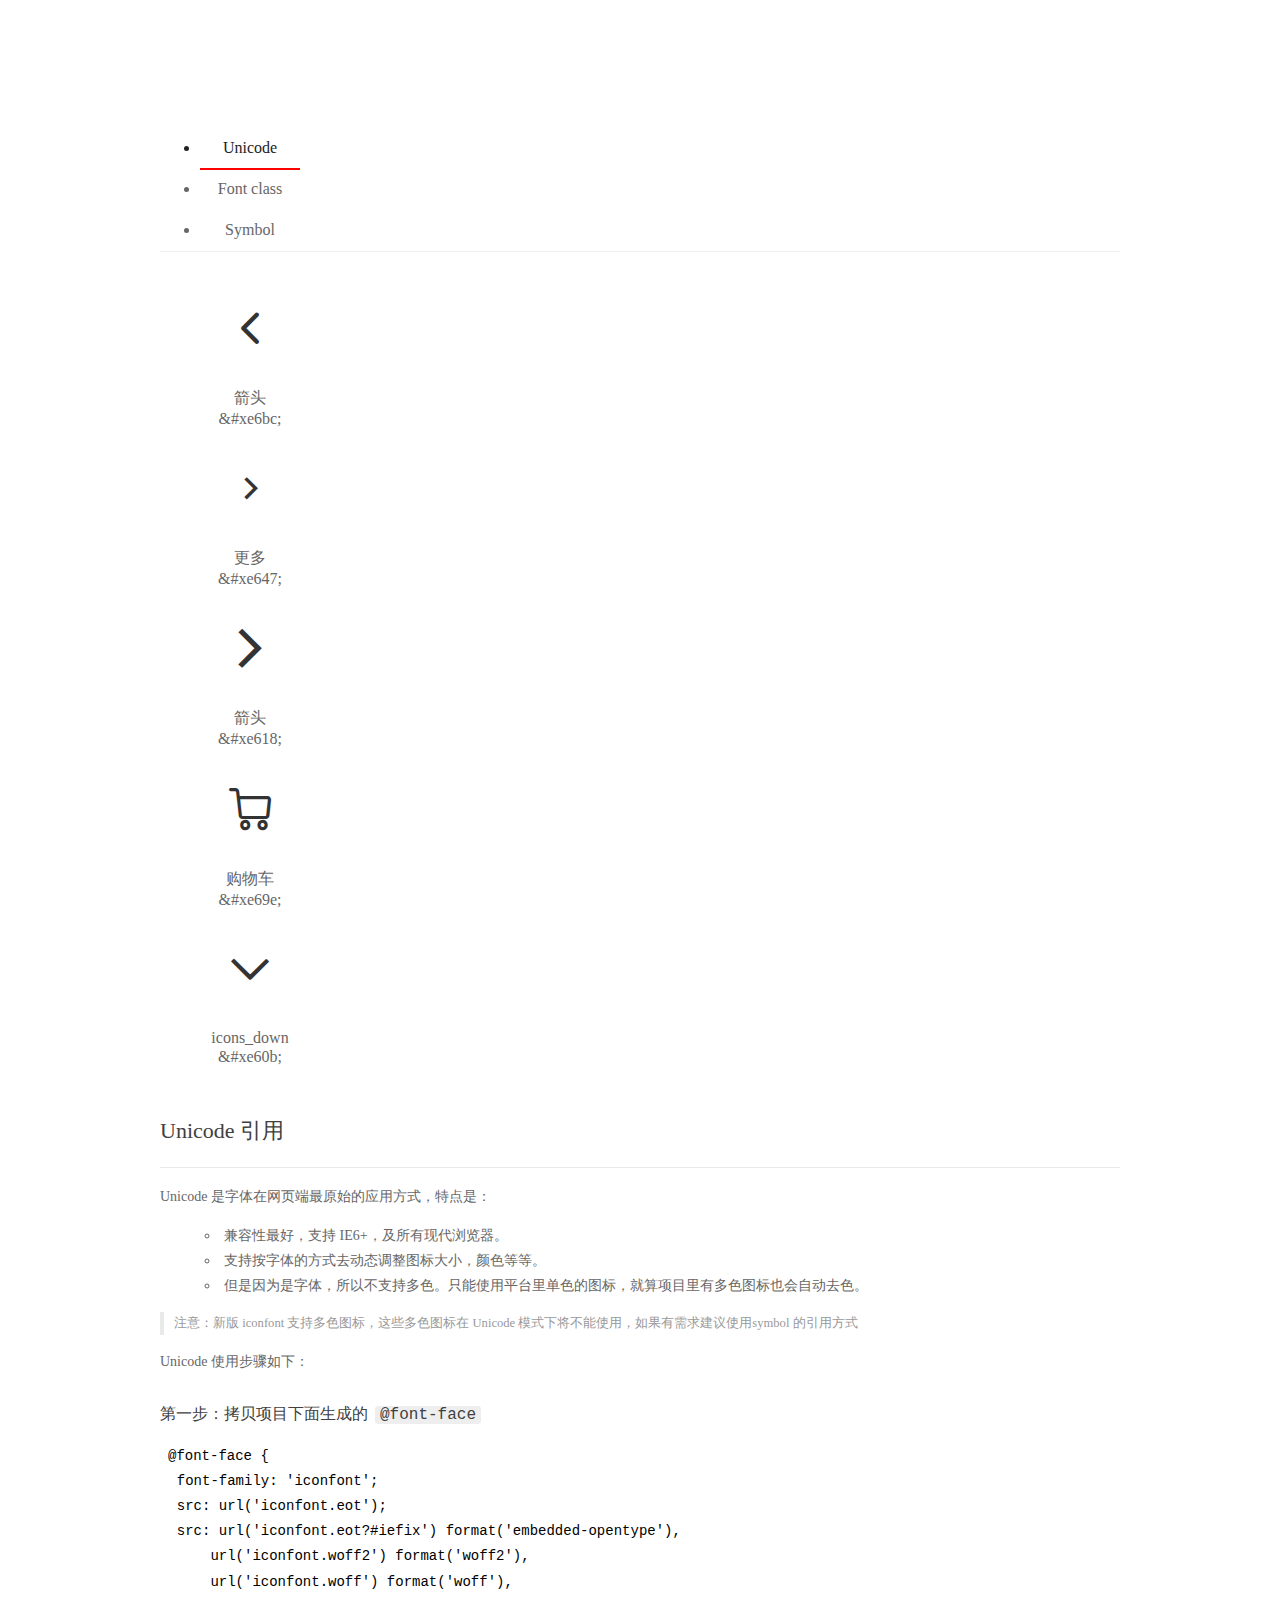
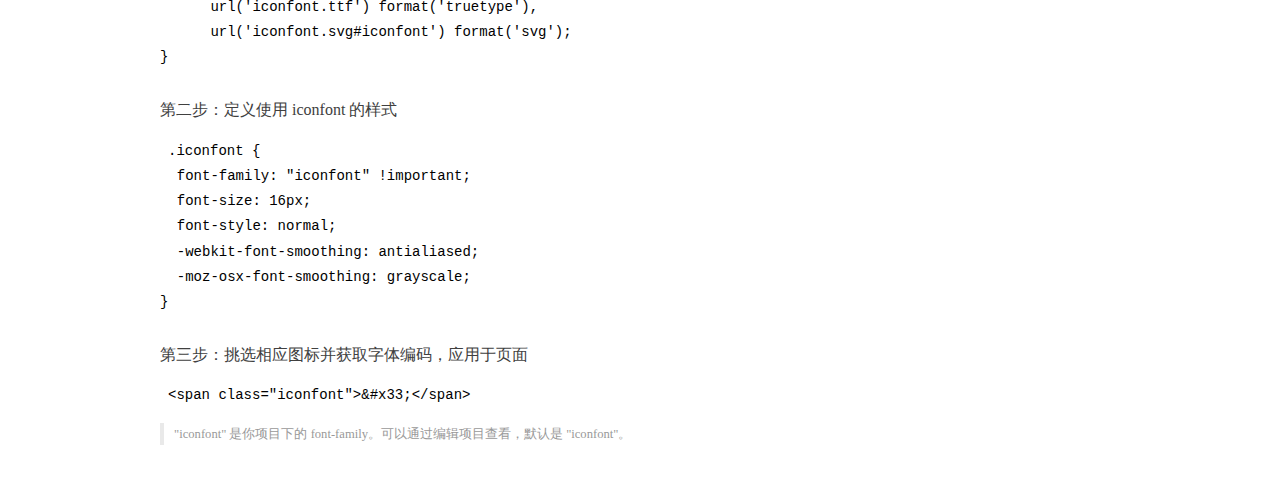
<file: icon/demo_index.html>
<!DOCTYPE html>
<html>
<head>
  <meta charset="utf-8"/>
  <title>IconFont Demo</title>
  <link rel="shortcut icon" href="https://img.alicdn.com/tps/i4/TB1_oz6GVXXXXaFXpXXJDFnIXXX-64-64.ico" type="image/x-icon"/>
  <link rel="stylesheet" href="https://g.alicdn.com/thx/cube/1.3.2/cube.min.css">
  <link rel="stylesheet" href="demo.css">
  <link rel="stylesheet" href="iconfont.css">
  <script src="iconfont.js"></script>
  <!-- jQuery -->
  <script src="https://a1.alicdn.com/oss/uploads/2018/12/26/7bfddb60-08e8-11e9-9b04-53e73bb6408b.js"></script>
  <!-- 代码高亮 -->
  <script src="https://a1.alicdn.com/oss/uploads/2018/12/26/a3f714d0-08e6-11e9-8a15-ebf944d7534c.js"></script>
</head>
<body>
  <div class="main">
    <h1 class="logo"><a href="https://www.iconfont.cn/" title="iconfont 首页" target="_blank">&#xe86b;</a></h1>
    <div class="nav-tabs">
      <ul id="tabs" class="dib-box">
        <li class="dib active"><span>Unicode</span></li>
        <li class="dib"><span>Font class</span></li>
        <li class="dib"><span>Symbol</span></li>
      </ul>
      
    </div>
    <div class="tab-container">
      <div class="content unicode" style="display: block;">
          <ul class="icon_lists dib-box">
          
            <li class="dib">
              <span class="icon iconfont">&#xe6bc;</span>
                <div class="name">箭头</div>
                <div class="code-name">&amp;#xe6bc;</div>
              </li>
          
            <li class="dib">
              <span class="icon iconfont">&#xe647;</span>
                <div class="name">更多</div>
                <div class="code-name">&amp;#xe647;</div>
              </li>
          
            <li class="dib">
              <span class="icon iconfont">&#xe618;</span>
                <div class="name">箭头</div>
                <div class="code-name">&amp;#xe618;</div>
              </li>
          
            <li class="dib">
              <span class="icon iconfont">&#xe69e;</span>
                <div class="name">购物车</div>
                <div class="code-name">&amp;#xe69e;</div>
              </li>
          
            <li class="dib">
              <span class="icon iconfont">&#xe60b;</span>
                <div class="name">icons_down</div>
                <div class="code-name">&amp;#xe60b;</div>
              </li>
          
          </ul>
          <div class="article markdown">
          <h2 id="unicode-">Unicode 引用</h2>
          <hr>

          <p>Unicode 是字体在网页端最原始的应用方式，特点是：</p>
          <ul>
            <li>兼容性最好，支持 IE6+，及所有现代浏览器。</li>
            <li>支持按字体的方式去动态调整图标大小，颜色等等。</li>
            <li>但是因为是字体，所以不支持多色。只能使用平台里单色的图标，就算项目里有多色图标也会自动去色。</li>
          </ul>
          <blockquote>
            <p>注意：新版 iconfont 支持多色图标，这些多色图标在 Unicode 模式下将不能使用，如果有需求建议使用symbol 的引用方式</p>
          </blockquote>
          <p>Unicode 使用步骤如下：</p>
          <h3 id="-font-face">第一步：拷贝项目下面生成的 <code>@font-face</code></h3>
<pre><code class="language-css"
>@font-face {
  font-family: 'iconfont';
  src: url('iconfont.eot');
  src: url('iconfont.eot?#iefix') format('embedded-opentype'),
      url('iconfont.woff2') format('woff2'),
      url('iconfont.woff') format('woff'),
      url('iconfont.ttf') format('truetype'),
      url('iconfont.svg#iconfont') format('svg');
}
</code></pre>
          <h3 id="-iconfont-">第二步：定义使用 iconfont 的样式</h3>
<pre><code class="language-css"
>.iconfont {
  font-family: "iconfont" !important;
  font-size: 16px;
  font-style: normal;
  -webkit-font-smoothing: antialiased;
  -moz-osx-font-smoothing: grayscale;
}
</code></pre>
          <h3 id="-">第三步：挑选相应图标并获取字体编码，应用于页面</h3>
<pre>
<code class="language-html"
>&lt;span class="iconfont"&gt;&amp;#x33;&lt;/span&gt;
</code></pre>
          <blockquote>
            <p>"iconfont" 是你项目下的 font-family。可以通过编辑项目查看，默认是 "iconfont"。</p>
          </blockquote>
          </div>
      </div>
      <div class="content font-class">
        <ul class="icon_lists dib-box">
          
          <li class="dib">
            <span class="icon iconfont icon-jiantouarrowhead7"></span>
            <div class="name">
              箭头
            </div>
            <div class="code-name">.icon-jiantouarrowhead7
            </div>
          </li>
          
          <li class="dib">
            <span class="icon iconfont icon-moreinfo-copy"></span>
            <div class="name">
              更多
            </div>
            <div class="code-name">.icon-moreinfo-copy
            </div>
          </li>
          
          <li class="dib">
            <span class="icon iconfont icon-jiantou"></span>
            <div class="name">
              箭头
            </div>
            <div class="code-name">.icon-jiantou
            </div>
          </li>
          
          <li class="dib">
            <span class="icon iconfont icon-gouwuche"></span>
            <div class="name">
              购物车
            </div>
            <div class="code-name">.icon-gouwuche
            </div>
          </li>
          
          <li class="dib">
            <span class="icon iconfont icon-icons_down"></span>
            <div class="name">
              icons_down
            </div>
            <div class="code-name">.icon-icons_down
            </div>
          </li>
          
        </ul>
        <div class="article markdown">
        <h2 id="font-class-">font-class 引用</h2>
        <hr>

        <p>font-class 是 Unicode 使用方式的一种变种，主要是解决 Unicode 书写不直观，语意不明确的问题。</p>
        <p>与 Unicode 使用方式相比，具有如下特点：</p>
        <ul>
          <li>兼容性良好，支持 IE8+，及所有现代浏览器。</li>
          <li>相比于 Unicode 语意明确，书写更直观。可以很容易分辨这个 icon 是什么。</li>
          <li>因为使用 class 来定义图标，所以当要替换图标时，只需要修改 class 里面的 Unicode 引用。</li>
          <li>不过因为本质上还是使用的字体，所以多色图标还是不支持的。</li>
        </ul>
        <p>使用步骤如下：</p>
        <h3 id="-fontclass-">第一步：引入项目下面生成的 fontclass 代码：</h3>
<pre><code class="language-html">&lt;link rel="stylesheet" href="./iconfont.css"&gt;
</code></pre>
        <h3 id="-">第二步：挑选相应图标并获取类名，应用于页面：</h3>
<pre><code class="language-html">&lt;span class="iconfont icon-xxx"&gt;&lt;/span&gt;
</code></pre>
        <blockquote>
          <p>"
            iconfont" 是你项目下的 font-family。可以通过编辑项目查看，默认是 "iconfont"。</p>
        </blockquote>
      </div>
      </div>
      <div class="content symbol">
          <ul class="icon_lists dib-box">
          
            <li class="dib">
                <svg class="icon svg-icon" aria-hidden="true">
                  <use xlink:href="#icon-jiantouarrowhead7"></use>
                </svg>
                <div class="name">箭头</div>
                <div class="code-name">#icon-jiantouarrowhead7</div>
            </li>
          
            <li class="dib">
                <svg class="icon svg-icon" aria-hidden="true">
                  <use xlink:href="#icon-moreinfo-copy"></use>
                </svg>
                <div class="name">更多</div>
                <div class="code-name">#icon-moreinfo-copy</div>
            </li>
          
            <li class="dib">
                <svg class="icon svg-icon" aria-hidden="true">
                  <use xlink:href="#icon-jiantou"></use>
                </svg>
                <div class="name">箭头</div>
                <div class="code-name">#icon-jiantou</div>
            </li>
          
            <li class="dib">
                <svg class="icon svg-icon" aria-hidden="true">
                  <use xlink:href="#icon-gouwuche"></use>
                </svg>
                <div class="name">购物车</div>
                <div class="code-name">#icon-gouwuche</div>
            </li>
          
            <li class="dib">
                <svg class="icon svg-icon" aria-hidden="true">
                  <use xlink:href="#icon-icons_down"></use>
                </svg>
                <div class="name">icons_down</div>
                <div class="code-name">#icon-icons_down</div>
            </li>
          
          </ul>
          <div class="article markdown">
          <h2 id="symbol-">Symbol 引用</h2>
          <hr>

          <p>这是一种全新的使用方式，应该说这才是未来的主流，也是平台目前推荐的用法。相关介绍可以参考这篇<a href="">文章</a>
            这种用法其实是做了一个 SVG 的集合，与另外两种相比具有如下特点：</p>
          <ul>
            <li>支持多色图标了，不再受单色限制。</li>
            <li>通过一些技巧，支持像字体那样，通过 <code>font-size</code>, <code>color</code> 来调整样式。</li>
            <li>兼容性较差，支持 IE9+，及现代浏览器。</li>
            <li>浏览器渲染 SVG 的性能一般，还不如 png。</li>
          </ul>
          <p>使用步骤如下：</p>
          <h3 id="-symbol-">第一步：引入项目下面生成的 symbol 代码：</h3>
<pre><code class="language-html">&lt;script src="./iconfont.js"&gt;&lt;/script&gt;
</code></pre>
          <h3 id="-css-">第二步：加入通用 CSS 代码（引入一次就行）：</h3>
<pre><code class="language-html">&lt;style&gt;
.icon {
  width: 1em;
  height: 1em;
  vertical-align: -0.15em;
  fill: currentColor;
  overflow: hidden;
}
&lt;/style&gt;
</code></pre>
          <h3 id="-">第三步：挑选相应图标并获取类名，应用于页面：</h3>
<pre><code class="language-html">&lt;svg class="icon" aria-hidden="true"&gt;
  &lt;use xlink:href="#icon-xxx"&gt;&lt;/use&gt;
&lt;/svg&gt;
</code></pre>
          </div>
      </div>

    </div>
  </div>
  <script>
  $(document).ready(function () {
      $('.tab-container .content:first').show()

      $('#tabs li').click(function (e) {
        var tabContent = $('.tab-container .content')
        var index = $(this).index()

        if ($(this).hasClass('active')) {
          return
        } else {
          $('#tabs li').removeClass('active')
          $(this).addClass('active')

          tabContent.hide().eq(index).fadeIn()
        }
      })
    })
  </script>
</body>
</html>
</file>
<file: css/index.css>
.nav-top {
	height: 30px;
	padding: 1px;
	background: #e3e4e5;
}

.nav-center {
	height: 30px;
}

.position {
	color: gray;
	font-size: 13px;
	line-height: 30px;
	float: left;
}

.nav-li {
	float: right;
}

.nav-li ul li a:hover {
	color: red;
}

.nav-li ul li,
.nav-li ul span {
	float: left;
	line-height: 30px;
	font-size: 12px;
	color: #b9b9ba;
	padding: 0 5px
}

.nav-li ul li a,
.nav-li ul li span a {
	text-decoration: none;
	color: #b9b9ba;
}

.separator {
	color: #cccccc;
	font-size: 1px;
	line-height: 30px;
}

.red a {
	text-decoration: none;
}

.ico {
	transform: rotate(180deg);
	font-style: normal;
	float: right;
	line-height: 25px;
	font-size: 12px;
	margin-left: 4px;
	color: gray;
}

.nav-li ol {
	position: absolute;
}

.nav-li ol li {
	height: 50px;
	width: 30px;
	background: red;
	position: absolute;
	top: 0;
	left: 0;
}

.nav-content {
	width: 1342px;
	position: relative;
}

.nav-content a {
	text-decoration: none;
	font-style: normal;
	color: #a2a2a2;
	font-size: 12px;
}

.nav-content a:hover {
	color: red;
}

.nav-content p {
	font-style: normal;
	color: black;
	font-size: 12px;
	font-weight: 700;
}

.content1 {
	position: absolute;
	top: 0px;
	left: 724px;
	width: 250px;
	margin-top: 2px;
	border: 1px solid #cccccc;
	border-top: 1px solid white;
	display: none;
	background: white;
}

.content1 ul i {
	display: inline-block;
	height: 1px;
	width: 250px;
	border-bottom: 1px solid#f1f1f1;
}

.content1 ul li {
	font-size: 12px;
	padding: 5px 25px;
	float: left;
	color: #999999;
}

.nav-li ul li {
	height: 31px;
}

.content1 ul {
	margin-top: 10px;
}

.content1 ul li:nth-child(6) {
	margin-left: 14px;
}

.content1 ul li:nth-child(9) {
	margin-left: 14px;
}

.content1 ul li:nth-child(11) {
	margin-left: 14px;
}

.content2 {
	position: absolute;
	top: 0px;
	left: 880px;
	width: 200px;
	border: 1px solid #cccccc;
	margin-top: 2px;
	border-top: 1px solid white;
	display: none;
	background: white;
}

.content2 ul i {
	display: inline-block;
	height: 1px;
	width: 250px;
	border-bottom: 1px solid#f1f1f1;
}

.content2 ul li {
	font-size: 12px;
	padding: 5px 23px;
	float: left;
	color: #999999;
}

.content2 ul {
	margin-top: 10px;
}

.content3 {
	position: absolute;
	top: 0px;
	left: 964px;
	width: 150px;
	z-index: 99;
	border: 1px solid #cccccc;
	margin-top: 2px;
	border-top: 1px solid white;
	display: none;
	background: white;
}

.content3 p {
	color: black;
	font-size: 12px;
	font-weight: 700;
	margin-left: 9px;
}

.content3 ul i {
	display: inline-block;
	height: 1px;
	width: 250px;
	border-bottom: 1px solid#f1f1f1;
}

.content3 ul li {
	font-size: 12px;
	padding: 5px 8px;
	float: left;
	color: #999999;
}

.content3 ul {
	margin-top: 10px;
}

.content4 {
	width: 1150px;
	border: 1px solid #cccccc;
	border-top: 1px solid white;
	display: none;
	position: absolute;
	left: -150px;
	background: white;
	margin-left: 175px;
}

.content4 p {
	margin-top: 10px;
}

.content4 ul li {
	padding: 1px 0;
}

.content4-one {
	width: 360px;
	float: left;
	margin-left: 15px;
	margin-bottom: 15px;
}

.content4-one ul li {
	font-style: 12px;
	float: left;
	width: 80px;
}

.content4-two {
	width: 250px;
	float: left;
}

.content4-two ul li {
	font-style: 12px;
	float: left;
	width: 80px;
}

.content4-three {
	width: 300px;
	float: left;
}

.content4-three ul li {
	font-style: 12px;
	float: left;
	width: 100px;
}

.content4-four {
	width: 200px;
	float: left;
}

.content4-four ul li {
	font-style: 12px;
	float: left;
	width: 100px;
}

.content4-shu {
	height: 130px;
	width: 1px;
	margin-top: 13px;
	margin-left: -22px;
	float: left;
	border-left: 1px solid#eeeeee;
}

.white {
	background: white;
}


/*
    搜索框部分样式
 */

.logo {
	width: 220px;
	height: 160px;
	float: left;
}

.logo img {
	width: 220px;
	height: 160px;
}

.serch {
	float: left;
}

.serch-text {
	width: 500px;
	height: 32px;
	border: 2px solid red;
	margin-top: 45px;
	margin-left: 30px;
}

.serch-text:valid {
	color: #c8ccd8;
	font-size: 10px;
	padding-left: 20px;
}

.serch img {
	height: 36px;
	background: red;
	margin-bottom: -13px;
	margin-left: -5px;
	cursor: pointer;
}

.hotwords {
	margin-left: 28px;
}

.hotwords ul li a:hover {
	color: red;
}

.serch ul li {
	float: left;
	font-size: 12px;
	padding: 5px 5px;
}

.serch ul li a {
	text-decoration: none;
	color: #999999;
}

.buycar {
	height: 35px;
	width: 120px;
	border: 1px solid #eeeeee;
	float: right;
	margin-top: 45px;
	margin-right: 230px;
}

.buycar .iconfont {
	color: red;
	float: left;
	margin-top: 7px;
	margin-left: 13px;
	font-size: 18px;
}

.buycar span {
	line-height: 35px;
	font-size: 12px;
	margin-left: 20px;
	color: red;
}

.serch-right-img {
	float: right;
	margin-top: -50px;
}

.navitems-group {
	height: 30px;
	width: 800px;
	float: left;
	margin-top: -25px;
}

.navitems-group ul li {
	float: left;
}

.navitems-group ul li a {
	color: black;
	text-decoration: none;
	font-size: 15px;
	padding: 0 10px;
}

.navitems-group ul li a:hover {
	color: red;
}

.header {
	border-bottom: 1px solid #dddddd;
}

/* 列表样式 */
.gird {
	background: #f4f4f4;
	padding: 1px;
	height: 472px;
}

.gird .list {
	width: 190px;
	background: white;
	margin-top: 10px;
	padding-top: 10px;
	float: left;
}

.gird a:hover {
	color: red;
}

.list>ul {
	position: relative;
	border: 1px solid rgba(100, 100, 100, 0);
}

.list>ul>li {
	padding: 2px 0;
	padding-left: 20px;
}

.list>ul>li:hover {
	background: #d9d9d9;
}

.list>ul>li>a {
	text-decoration: none;
	color: black;
	font-size: 13px;
}

.list>ul>li>a:hover {
	color: red;
}

.item-list {
	height: 470px;
	width: 990px;
	position: absolute;
	background: white;
	top: -10px;
	left: 190px;
	box-shadow: 1px 1px 10px rgba(100, 100, 100, .2);
	z-index: 999;
	display: none;
}

.list li:hover div {
	display: block;
}

.item-list-left {
	width: 85%;
}

.item-list-top {
	margin-top: 15px;
	float: left;
}

.item-list-top ul li {
	float: left;
	background: #333333;
	margin: 0 5px;
	padding: 5px 10px;
	color: white;
	font-size: 13px;
	/* margin-top: 10px; */
}

.item-list-top ul:first-child {
	margin-left: 20px;
}

.item-list-bottom {
	float: left;
}

.item-list-bottom>ul>li {
	float: left;
	margin-top: 15px;
	margin-left: 30px;
	width: 80px;
	font-size: 13px;
	font-weight: 700;
}

.item-item {
	float: left;
	width: 690px;
}

.item-item ul {
	margin-top: 15px;
	.
}

.item-item ul a {
	display: inline-block;
	margin: 0 6px;
}

.item-item ul a li {
	float: left;
}

.item-item ul a {
	color: #929292;
	font-size: 13px;
}

/* 
轮播图 
 */
.img-scroll {
	width: 590px;
	height: 460px;
	background-color: red;
	float: left;
	margin-top: 12px;
	margin-left: 5px;
	position: relative;
	overflow: hidden;
}

.img-scroll ul {
	width: 10000px;
	height: 470px;
	position: absolute;
}

.img-scroll ul li {
	float: left;
}

.img-scroll ul li img {}

.arrow-l {
	position: absolute;
	top: 50%;
	z-index: 9;
	height: 35px;
	width: 25px;
	background-color: rgba(255, 255, 255, .3);
	border-radius: 0 18px 18px 0;
}

.arrow-r {
	position: absolute;
	top: 50%;
	right: 0;
	z-index: 9;
	height: 35px;
	width: 25px;
	background-color: rgba(255, 255, 255, .3);
	border-radius: 18px 0 0 18px;
}

.arrow-l i {
	display: inline-block;
	margin-top: 8px;
	color: white;
}

.arrow-r i {
	display: inline-block;
	margin-top: 8px;
	margin-left: 8px;
	color: white;
}

.circle {
	position: absolute;
	top: 450px;
	left: 30px;
}

.circle li {
	height: 10px;
	width: 10px;
	border-radius: 10px;
	background-color: red;
	float: left;
	margin-left: 5px;
}

.circle .cruuent {
	background-color: white;
}

.scroll-right {
	float: left;
	width: 190px;
	height: 470px;
	overflow: hidden;
	margin-top: 12px;
	margin-left: 10px;
	position: relative;
}

.scroll-right ul {
	width: 9999px;
	position: absolute;
}

.scroll-right ul li {
	float: left;
	width: 190px;
	height: 470px;
}

.scroll-right ul li img {
	width: 190px;
	height: 150.5px;
}

.scroll-right a .arrow-l {
	position: absolute;
	top: 49%;
	display: none;
}

.scroll-right a .arrow-r {
	position: absolute;
	top: 49%;
	display: none;
}

/* 轮播图右侧的内容 */

.jd-user {
	float: left;
	width: 190px;
	height: 460px;
	background: white;
	margin-top: 12px;
	margin-left: 10px;
	box-sizing: border-box;
}

.user-news {
	padding-bottom: 10px;
	border-bottom: 1px solid #eeeeee;
}

.item1 {
	float: left;
	margin-top: 15px;
	margin-left: 15px;
}

.item1 img {
	height: 40px;
	width: 40px;
	border-radius: 40px;
}

.user-text {
	float: left;
	margin-top: 12px;
	margin-left: 15px;
}

.user-text a {
	color: #b3b3b3;
	font-size: 12px;
}

.new-people {
	float: right;
	width: 70px;
	height: 25px;
	font-size: 13px;
	text-align: center;
	line-height: 25px;
	background-color: red;
	margin-top: 10px;
	margin-right: 10px;
	border-radius: 70px 70px 70px 70px;
}

.puls {
	float: right;
	width: 70px;
	height: 25px;
	font-size: 13px;
	text-align: center;
	line-height: 25px;
	background-color: #363634;
	margin-top: 15px;
	margin-right: 25px;
	border-radius: 70px 70px 70px 70px;
}

.new-people a {
	color: white;
}

.new-people a:hover {
	color: white;
}

.new-people:hover {
	background-color: #c81623;
	transition: all 0.5s;
}

.puls a {
	color: #c3b87e;
}

.puls:hover {
	background-color: #c81623;
	transition: all 0.5s;
}

.puls:hover a {
	color: white;
}

.jd-news-top {
	margin-top: 10px;
	margin-left: 12px;
}

.zong {
	font-weight: 700;
	font-size: 15px;
}

.all {
	float: right;
	font-size: 12px;
	color: #999999;
	margin-top: 3px;
	margin-right: 8px;
}

.js-news-bottom {
	margin-top: 10px;
	margin-left: 12px;
	padding-bottom: 10px;
	border-bottom: 1px solid #eeeeee;
}

.js-news-bottom ul a {
	color: #969896;
	font-size: 12px;
}

.js-news-bottom ul a li {
	white-space: nowrap;
	overflow: hidden;
	text-overflow: ellipsis;
	margin-top: 5px;
}

.js-news-bottom ul a li span {
	background-color: rgba(225, 37, 27, .3);
	color: red;
	display: inline-block;
	width: 30px;
	text-align: center;
	margin-right: 3px;
}

.jd-bottom ul a li img {
	width: 28px;
	height: 28px;
	margin-left: 17px;
}

.jd-bottom ul a li {
	float: left;
	margin-top: 5px;
	width: 63px;
}


.jd-bottom ul a li p {
	font-size: 12px;
	color: #000000;
	text-align: center;
}

/* 
	首页样式
 */
/* #app{
	position: relative;
} */
.stac {
	position: absolute;
	/* position: fixed; */
	top: 600px;
	right: 250px;
}

.stac ul li {
	width: 38px;
	text-align: center;
	background-color: white;
	padding: 0 5px;
	margin: 0 15px;
}

.stac ul li a {
	color: black;
	font-size: 13px;
	height: 40px;
	width: 30px;
	margin-top: 5px;
	display: inline-block;
	border-bottom: 1px solid #eeeeee;
}

.stacs {
	display: none;
	position: fixed;
	top: 0px;
	right: 250px;
}

.stacs ul li {
	width: 38px;
	text-align: center;
	background-color: white;
	padding: 0 5px;
	margin: 0 15px;
}

.stacs ul li a {
	color: black;
	font-size: 13px;
	height: 40px;
	width: 30px;
	margin-top: 5px;
	display: inline-block;
	border-bottom: 1px solid #eeeeee;
}

.app-item-one {
	padding-top: 25px;
}

.count-down {
	width: 190px;
	height: 259px;
	background-image: url(../img/down-img.png);
	border-top: 1px solid transparent;
	float: left;
}

.count-down a {
	color: white;
}

.count-down a:hover {
	color: white;

}

.count-down a h2 {
	font-size: 25px;
	text-align: center;
	margin-top: 25px;
}

.time-text {
	margin-top: 111px;
	margin-left: 30px;
}

.count-down-time {
	font-size: 18px;
	font-weight: 800;
}

.count-down-text1 {
	font-size: 14px;
	display: inline-block;
}

.count-down-text2 {
	font-size: 14px;
}

.juti-time {
	margin-left: 28px;
}

.item-h,
.item-m,
.item-s {
	height: 30px;
	width: 30px;
	display: inline-block;
	text-align: center;
	line-height: 30px;
	font-weight: 700;
	background-color: black;
}

.yinhao {
	display: inline-block;
	margin-left: 3px;
	margin-right: 3px;
	font-weight: 800;
}

.app-item-one-center {
	width: 800px;
	height: 260px;
	float: left;
	position: relative;
	overflow: hidden;
	background-color: white;
}

.app-item-one-center ul {
	width: 6000px;
	position: absolute;
}

.app-item-one-center ul li {
	float: left;
	width: 800px;
}

.app-item-one-center ul li img {
	float: left;
	width: 140px;
}

.app-item-one-center ul li a {
	color: black;
	float: left;
}

.item-one-center_li {
	position: relative;
}

.item-one-center_li a {
	margin: 0 20px;
}

.item-one-center_li a p {
	font-size: 12px;
	width: 160px;
	overflow: hidden;
	white-space: nowrap;
	text-overflow: ellipsis;
	margin-bottom: 8px;
}

.item-one-center_li a p:hover {
	color: red;
}

.center-img {
	margin-top: 45px;
	height: 215px;
}

.center-img>span {
	font-size: 12px;
}

.prices {
	width: 153px;
	height: 22px;
	position: relative;
	border: 1px solid #e1251b;
}

.price-left {
	color: white;
	font-weight: 600;
	background-color: #e1251b;
	display: inline-block;
	height: 22px;
	width: 92px;
	text-align: center;
}

.price-sanjiao {
	position: absolute;
	top: -1px;
	left: 81px;
	border-top: 23px solid transparent;
	border-right: 11px solid white;
	border-left: 0px solid red;
	border-bottom: 0px solid gray;

}

.price-right {
	background-color: white;
	display: inline-block;
	height: 22px;
	width: 61px;
	font-size: 12px;
	float: right;
	line-height: 22px;
	text-decoration: line-through;
	color: #999;
}

.app-item-one-center-arrow-l {
	position: absolute;
	top: 50%;
	z-index: 9;
	height: 35px;
	width: 25px;
	background-color: rgba(217, 217, 217, .5);
	border-radius: 0 18px 18px 0;
}

.app-item-one-center-arrow-r {
	position: absolute;
	top: 50%;
	right: 0;
	z-index: 9;
	height: 35px;
	width: 25px;
	background-color: rgba(217, 217, 217, .5);
	border-radius: 18px 0 0 18px;
}

.app-item-one-center-arrow-l i {
	display: inline-block;
	margin-top: 8px;
	color: white;
}

.app-item-one-center-arrow-r i {
	display: inline-block;
	margin-top: 8px;
	margin-left: 8px;
	color: white;
}

.app-item-one-right {
	float: left;
	width: 200px;
	height: 260px;
	box-sizing: border-box;
	padding: 10px;
	position: relative;
	overflow: hidden;
}

.app-item-one-right ul {
	width: 999px;
	position: absolute;
}

.app-item-one-right ul li {
	float: left;
	width: 200px;
}

.app-item-one-right ul li a {
	color: black;
}

.app-item-one-right-p {
	height: 80px;
	background: linear-gradient(180deg, rgba(255, 255, 255, .5), rgba(220, 224, 236, .5));
}

.app-item-one-right-p-one {
	font-size: 12px;
	margin-top: 20px;
	height: 15px;
	line-height: 15px;
	text-align: center;
}

.app-item-one-right-p-two {
	font-size: 14px;
	text-align: center;
	font-weight: 700;
	margin-top: 5px;
}

.app-item-one-right-bottom {
	color: red;
	font-size: 13px;
	font-weight: 700;
	border: 1px solid red;
	text-align: center;
	border-radius: 19px;
	width: 82px;
	margin: 10px auto;
	transition: all .5s;
}

.app-item-one-right-bottom:hover {
	background-color: red;
	color: white;
}

.app-item-one-right ul li a img {
	margin-top: 15px;
	margin-left: 35px;
}

#app {
	background: #f4f4f4;
}

.jd-content-active {
	background-image: url(../img/jd-content-background-img.webp);
	border-top: 1px solid transparent;
	margin-bottom: 30px;
}

.jd-content-active-list {
	margin-top: 140px;
}

.jd-content-active-item {
	width: 953px;
	float: left;
	margin-left: 36.75px;
}

.jd-content-active-item a {
	color: white;
	line-height: 30px;
	width: 185px;
	text-align: center;
	display: inline-block;
	background-color: white;
	position: relative;
	margin-bottom: 18px;
	padding-top: 10px;
}

.backg {
	width: 170px;
	height: 30px;
	background-image: linear-gradient(#fb7c0c, #ed3516);
	border-radius: 30px;
	position: absolute;
	left: 11px;
	top: 140px;
	font-weight: 400;
}

.jd-content-active-item a p {
	margin-top: 5px;
	height: 50px;
	background-image: linear-gradient(#fee0b2, #fba95f);
	line-height: 60px;
	color: #e25637;
}

.jd-content-active-rightlist {
	width: 190px;
	overflow: hidden;
	float: left
}

.jd-content-active-rightlist a {
	display: inline-block;
	width: 190px;
	height: 100px;
	margin-bottom: 8px;
}

.jd-spec-left {
	background-color: white;
	width: 590px;
	border-top: 1px solid transparent;
	float: left;
}

.jd-spec-left-top {
	margin-top: 10px;
}

.jd-spec-left-title {
	float: left;
	margin-left: 15px;
}

.jd-spec-left-title a {
	color: black;
	font-size: 25px;
	font-weight: 700;
}

.jd-spec-left-list {
	float: right;
}

.jd-spec-left-list ul li {
	float: left;
	margin: 0 10px;
	cursor: pointer;
}

.jd-spec-left-list-li-border {
	border-bottom: 3px solid red;
}

.jd-spec-left-item {
	margin-top: 15px;
	background-color: thite;
	padding-bottom: 15px;
	display: none;
}

.jd-spec-left-left-item {
	background-color: #f8f8f9;
	width: 200px;
	height: 265px;
	margin-left: 15px;
	float: left;
}

.jd-spec-left-left-item-top {
	width: 100px;
	height: 22px;
	line-height: 22px;
	text-align: center;
	font-size: 12px;
	color: white;
	background-color: #f6b73d;
}

.jd-spec-left-left-item-bottom {
	margin-top: 12px;
	margin-left: 25px;
}

.jd-spec-left-left-item-bottom p {
	width: 144px;
	height: 20px;
	line-height: 20px;
	margin-top: 10px;
	text-align: center;
	font-size: 14px;
}

.jd-spec-left-left-item-bottom p a {
	color: #000000;
}

.jd-spec-left-left-item-bottom p a:hover {
	color: red;
}

.jd-spec-left-left-item-bottom .red {
	font-weight: 700;
	font-size: 18px;
	margin-left: 28px;
}

.jd-spec-left-left-item-bottom .gary {
	text-decoration: line-through;
	font-size: 12px;
}

.jd-spec-left-right-item {
	height: 265px;
	width: 370px;
	float: right;
	display: flex;
	flex-wrap: wrap;
	justify-content: space-around;
	align-items: center;
}

.jd-spec-left-right-item1 {
	width: 160px;
	height: 80px;
}

.jd-spec-left-right-item1 img {
	vertical-align: middle;
	width: 84px;
	height: 84px;
	float: left;
}

.jd-spec-left-right-item-text {
	float: left;
}

.jd-spec-left-right-item-text p {
	width: 75px;
	font-size: 12px;
}

.jd-spec-left-right-item-text .jd-spec-left-right-item-newprice {
	color: red;
}

.jd-spec-left-right-item-text .jd-spec-left-right-item-oldprice {
	text-decoration: line-through;
}

.jd-spec-right {
	height: 340px;
	width: 580px;
	background: white;
	float: right;
}

.jd-spec-right-left {
	float: left;
	margin-left: 15px;
}

.jd-spec-right-logo {
	width: 280px;
	height: 260px;
	float: right;
	display: flex;
	flex-wrap: wrap;
	justify-content: space-around;
	align-items: center;
}

.jd-spec-right-logo a img {
	width: 100px;
	height: 50px;
}

.jd-spec-right-logo a p {
	color: black;
	font-size: 12px;
}

.jd-spec-right-left img {
	height: 290px;
	width: 250px;
}

.con-three {
	margin-top: 20px;
}

.con-three-logo {
	width: 190px;
	height: 260px;
	background-image: url(../img/ilogo.png);
	position: relative;
	float: left;
}

.con-three-logo-text {
	position: absolute;
	top: 20px;
	left: 15px;
	height: 89px;
	width: 160px;
	background-image: url(../img/sb.png);
}

.con-three-logo-text p {
	color: #d8d8d7;
	margin-top: 55px;
	margin-left: 20px;
}

.sixswper {
	background-color: white;
	height: 258px;
	width: 998px;
	float: left;
	border: 1px solid transparent;
	position: relative;
	overflow: hidden;
}

.sixswper ul {
	width: 9999px;
	position: absolute;
	left: 0;
}

.sixswper ul li {
	width: 200px;
	height: 200px;
	float: left;
	margin-left: 10px;
	cursor: pointer;
}

.sixswper ul li p {
	margin-top: 40px;
	margin-left: 25px;
	margin-bottom: 20px;
	float: left;
}

.sixswper ul li:hover {
	color: red;
}

.sixswper ul li img {
	margin-left: 19px;
}

.con-four {
	margin-top: 30px;
}

.con-four-left {
	height: 340px;
	width: 290px;
	float: left;
	background-color: red;
}

.con-four-left p {
	margin-top: 10px;
}

.con-four-center {
	float: left;
	width: 290px;
	height: 340px;
	background-color: white;
	margin-left: 10px;
}

.con-four-center p {
	margin-top: 10px;
	margin-bottom: 10px;
	width: 250px;
}

.con-four-center>ul {
	margin-top: 44px;
}

.con-four-center>ul>li {
	float: left;
	width: 62px;
	height: 20px;
	border-radius: 62px;
	margin: 0 4px;
	padding-left: 2px;
	text-align: center;
	line-height: 20px;
	color: #999999;
	font-size: 12px;
	background-color: #f6f6f6;
	cursor: pointer;
	transition: all .5s;
	white-space: nowrap;
	overflow: hidden;
	text-overflow: ellipsis;
}

body #app .con-four-item-uls {
	background-color: red;
	color: white;
}

.con-four-item {
	margin-top: 100px;
	margin-left: 15px;
	display: none;
}

.con-four-item ul li {
	cursor: pointer;
	margin-top: 25px;
}

.item-left {
	width: 28.8px;
	height: 45.8px;
	background-image: linear-gradient(135deg, #fbdea5, #f3b83f);
	position: relative;
	float: left;
}

.item-left>:first-child {
	color: #e9af44;
	font-size: 13px;
	position: absolute;
	top: 0;
}

.item-left>:last-child {
	color: white;
	font-size: 13px;
	position: absolute;
	top: 15px;
	left: 4px;
	font-size: 18px;
}

.item-center {
	float: left;
	margin-left: 12px;
	margin-top: -12px;
}

.item-center img {
	width: 70px;
	height: 70px;
}

.item-text {
	float: left;
	width: 160px;
	height: 40px;
	overflow: hidden;
	margin-left: 3px;
}

.item-text a {
	color: black;
	font-size: 14px;
	display: inline-block;
	height: 40px;
}

.con-four-item ul li:hover .item-text a {
	color: red;
}

.con-four-center-right {
	float: left;
	width: 290px;
	height: 340px;
	margin-left: 10px;
	background-color: white;
	border-top: 1px solid transparent;
}

.con-four-center-right>p {
	margin-top: 10px;
	width: 250px;
}

.con-four-center-right>a {
	color: black;
	display: block;
	height: 120px;
	width: 260px;
	margin-left: 15px;
	margin-right: 15px;
	margin-top: 70px;
	background-color: #efeff6;
}

.con-four-center-right a:hover p {
	color: red;
}

.con-four-center-right-top {
	width: 120px;
	height: 59px;
	float: left;
	margin-left: 12px;
	margin-top: 15px;
}

.con-four-center-right-top p {
	font-size: 14px;
	margin-bottom: 5px;
}

.con-four-center-right a img {
	float: right;
	margin-right: 12px;
	margin-top: 8px;
}

.people-nums {
	float: left;
	margin-top: 19px;
	margin-left: 12px;
	color: #999999;
	font-size: 12px;
}

.border-radio-red {
	border: 1px solid red;
	color: red;
	border-radius: 3px;
	font-size: 13px;
}

.border-radio-blue {
	border: 1px solid #596fab;
	border-radius: 3px;
	font-size: 13px;
	color: #596fab;
}

body .good {
	margin-top: 20px;
}

.con-four-center-lastright {
	float: left;
	margin-left: 10px;
	background-color: white;
}

.box-hd {
	background-image: url(../img/box-back.png);
	height: 280px;
	width: 290px;
	margin-top: 61px;
}

.box-hd ul li {
	margin-top: 10px;
	cursor: pointer;
}

.box-hd ul li:hover .more-juan {
	color: red;
}

.box-hd ul li:hover .go {
	color: red;
}

.hd-img {
	float: left;
	margin-top: 7px;
	margin-left: 23px;
}

.hd-img img {
	width: 66px;
	height: 66px;
	border-radius: 66px;
}

.hd-text {
	margin-top: 2px;
	float: left;
}

.hd-text i {
	color: #e33333;
	font-style: normal;
	margin-left: 4px;
}

.hd-text-price {
	color: #e33333;
	font-size: 28px;
	font-weight: 700;
	margin-left: -6px;
	display: inline-block;
}

.text-price-quanxian {
	font-size: 12px;
	color: #999999;
	margin-left: 6px;
}

.text-price-fanwei {
	display: inline-block;
	margin-top: 4px;
	font-size: 12px;
	margin-left: 6px;
}

.more {
	float: right;
	position: relative;
}

.more-juan {
	width: 10px;
	margin-top: 10px;
	margin-right: 35px;
	font-size: 12px;
	color: #999999;
}

.go {
	font-size: 12px;
	position: absolute;
	right: 20px;
	top: 50%;
	color: #999999;
}

.flower {
	margin-top: 20px;
	overflow: hidden;
}

.flower-img {
	width: 1200px;
}

.flower-text {
	text-align: center;
	font-size: 25px;
	font-weight: 700;
	margin-bottom: 20px;
}

.big {
	width: 290px;
	height: 370px;
	background-color: red;
	margin: 5px;
	float: left;
}

.big img {
	width: 100%;
	height: 100%;
}

.small {
	width: 290px;
	height: 180px;
	margin: 5px;
	float: left;
	background-color: white;
}

.small-text {
	margin-top: 15px;
	margin-left: 20px;
}

.small-text-left {
	display: inline-block;
	font-size: 23px;
	font-weight: 600;
}

.small-text-right {
	display: inline-block;
	font-size: 13px;
	color: #999999;
}

.small-img {
	margin-top: 15px;
	margin-left: 15px;
}

.small-img img {
	margin: 0 13px;
}

.recommended {}

.recommended-text {
	margin-top: 20px;
	margin-bottom: 20px;
	text-align: center;
	font-size: 25px;
	font-weight: 700;
}

.recommended-ul ul {
	padding: 0 50px;
	height: 60px;
	background-color: white;
}

.recommended-ul ul li {
	width: 180px;
	height: 60px;
	float: left;
	text-align: center;
	cursor: pointer;
	/* background-color: red; */
}

.recommended-ul ul li p {
	margin-top: 8px;
	width: 80px;
	height: 27px;
	line-height: 27px;
	margin-left: 50px;
	border-radius: 80px;
	font-weight: 600;
}

.recommended-ul-li-click {
	background-color: red;
	color: white;
}

.recommended-ul ul li a {
	color: #c4a699;
	font-size: 14px;
}

.border-right {
	height: 40px;
	border-right: 1px solid #dfdfdf;
	float: left;
	margin-top: 10px;
}
.recommended-item{
	margin-top: 12px;
	display: none;
}
.recommended-item ul {
	display: flex;
	flex-wrap:wrap;
	justify-content: space-between;
}
.recommended-item ul li{
	width: 230px;
	height: 322px;
	background-color: white;
	margin-left: 5px;
	margin-top: 5px;
	cursor: pointer;
}
.recommended-item-img{
	width: 150px;
	margin: 25px auto;
}
.recommended-item-text{
	margin-left: 20px;
	margin-top: 38px;
	position: relative;
}
.recommended-item-p1{
	font-size: 13px;
}
.recommended-item-p2{
	font-size: 13px;
	color: #afafaf;
	width: 190px;
	white-space: nowrap;
	overflow: hidden;
	text-overflow: ellipsis;
	margin-top: 5px;
	margin-bottom: 20px;
}
.recommended-item-price{
	color: red;
	font-size: 20px;
	font-weight: 600;
}
.recommended-item-price::before{
	content: '￥';
	font-size: 12px;
}
.recommended-item-price::after{
	content: '00';
	font-size: 12px;
}
.recommended-item-juan{
	display: inline-block;
	width: 26px;
	height: 16px;
	font-size: 12px;
	color: red;
	text-align: center;
	border: 1px solid red;
	position: absolute;
	top: 63px;
	right: 33px;
}
</file>
<file: css/base.css>
* {
	margin: 0;
	padding: 0;
}

a {
	text-decoration: none;
}

.w {
	width: 1190px;
	margin: 0 auto;
}

.red {
	color: red;
}
.gary{
	color: #b2b3b2;
}
li {
	list-style: none;
}


/*清除浮动类的标准写法*/

.clearfix:after {
	content: '';
	display: block;
	height: 0;
	clear: both;
	visibility: hidden;
}

.clearfix {
	*zoom: 1;
}

input:focus {
	outline: none;
}

.border {
	border: 1px dashed red;
	color: red;
}
</file>
<file: icon/iconfont.css>
@font-face {font-family: "iconfont";
  src: url('iconfont.eot?t=1592044658202'); /* IE9 */
  src: url('iconfont.eot?t=1592044658202#iefix') format('embedded-opentype'), /* IE6-IE8 */
  url('[data-uri]') format('woff2'),
  url('iconfont.woff?t=1592044658202') format('woff'),
  url('iconfont.ttf?t=1592044658202') format('truetype'), /* chrome, firefox, opera, Safari, Android, iOS 4.2+ */
  url('iconfont.svg?t=1592044658202#iconfont') format('svg'); /* iOS 4.1- */
}

.iconfont {
  font-family: "iconfont" !important;
  font-size: 16px;
  font-style: normal;
  -webkit-font-smoothing: antialiased;
  -moz-osx-font-smoothing: grayscale;
}

.icon-jiantouarrowhead7:before {
  content: "\e6bc";
}

.icon-moreinfo-copy:before {
  content: "\e647";
}

.icon-jiantou:before {
  content: "\e618";
}

.icon-gouwuche:before {
  content: "\e69e";
}

.icon-icons_down:before {
  content: "\e60b";
}
</file>
<file: icon/demo.css>
/* Logo 字体 */
@font-face {
  font-family: "iconfont logo";
  src: url('https://at.alicdn.com/t/font_985780_km7mi63cihi.eot?t=1545807318834');
  src: url('https://at.alicdn.com/t/font_985780_km7mi63cihi.eot?t=1545807318834#iefix') format('embedded-opentype'),
    url('https://at.alicdn.com/t/font_985780_km7mi63cihi.woff?t=1545807318834') format('woff'),
    url('https://at.alicdn.com/t/font_985780_km7mi63cihi.ttf?t=1545807318834') format('truetype'),
    url('https://at.alicdn.com/t/font_985780_km7mi63cihi.svg?t=1545807318834#iconfont') format('svg');
}

.logo {
  font-family: "iconfont logo";
  font-size: 160px;
  font-style: normal;
  -webkit-font-smoothing: antialiased;
  -moz-osx-font-smoothing: grayscale;
}

/* tabs */
.nav-tabs {
  position: relative;
}

.nav-tabs .nav-more {
  position: absolute;
  right: 0;
  bottom: 0;
  height: 42px;
  line-height: 42px;
  color: #666;
}

#tabs {
  border-bottom: 1px solid #eee;
}

#tabs li {
  cursor: pointer;
  width: 100px;
  height: 40px;
  line-height: 40px;
  text-align: center;
  font-size: 16px;
  border-bottom: 2px solid transparent;
  position: relative;
  z-index: 1;
  margin-bottom: -1px;
  color: #666;
}


#tabs .active {
  border-bottom-color: #f00;
  color: #222;
}

.tab-container .content {
  display: none;
}

/* 页面布局 */
.main {
  padding: 30px 100px;
  width: 960px;
  margin: 0 auto;
}

.main .logo {
  color: #333;
  text-align: left;
  margin-bottom: 30px;
  line-height: 1;
  height: 110px;
  margin-top: -50px;
  overflow: hidden;
  *zoom: 1;
}

.main .logo a {
  font-size: 160px;
  color: #333;
}

.helps {
  margin-top: 40px;
}

.helps pre {
  padding: 20px;
  margin: 10px 0;
  border: solid 1px #e7e1cd;
  background-color: #fffdef;
  overflow: auto;
}

.icon_lists {
  width: 100% !important;
  overflow: hidden;
  *zoom: 1;
}

.icon_lists li {
  width: 100px;
  margin-bottom: 10px;
  margin-right: 20px;
  text-align: center;
  list-style: none !important;
  cursor: default;
}

.icon_lists li .code-name {
  line-height: 1.2;
}

.icon_lists .icon {
  display: block;
  height: 100px;
  line-height: 100px;
  font-size: 42px;
  margin: 10px auto;
  color: #333;
  -webkit-transition: font-size 0.25s linear, width 0.25s linear;
  -moz-transition: font-size 0.25s linear, width 0.25s linear;
  transition: font-size 0.25s linear, width 0.25s linear;
}

.icon_lists .icon:hover {
  font-size: 100px;
}

.icon_lists .svg-icon {
  /* 通过设置 font-size 来改变图标大小 */
  width: 1em;
  /* 图标和文字相邻时，垂直对齐 */
  vertical-align: -0.15em;
  /* 通过设置 color 来改变 SVG 的颜色/fill */
  fill: currentColor;
  /* path 和 stroke 溢出 viewBox 部分在 IE 下会显示
      normalize.css 中也包含这行 */
  overflow: hidden;
}

.icon_lists li .name,
.icon_lists li .code-name {
  color: #666;
}

/* markdown 样式 */
.markdown {
  color: #666;
  font-size: 14px;
  line-height: 1.8;
}

.highlight {
  line-height: 1.5;
}

.markdown img {
  vertical-align: middle;
  max-width: 100%;
}

.markdown h1 {
  color: #404040;
  font-weight: 500;
  line-height: 40px;
  margin-bottom: 24px;
}

.markdown h2,
.markdown h3,
.markdown h4,
.markdown h5,
.markdown h6 {
  color: #404040;
  margin: 1.6em 0 0.6em 0;
  font-weight: 500;
  clear: both;
}

.markdown h1 {
  font-size: 28px;
}

.markdown h2 {
  font-size: 22px;
}

.markdown h3 {
  font-size: 16px;
}

.markdown h4 {
  font-size: 14px;
}

.markdown h5 {
  font-size: 12px;
}

.markdown h6 {
  font-size: 12px;
}

.markdown hr {
  height: 1px;
  border: 0;
  background: #e9e9e9;
  margin: 16px 0;
  clear: both;
}

.markdown p {
  margin: 1em 0;
}

.markdown>p,
.markdown>blockquote,
.markdown>.highlight,
.markdown>ol,
.markdown>ul {
  width: 80%;
}

.markdown ul>li {
  list-style: circle;
}

.markdown>ul li,
.markdown blockquote ul>li {
  margin-left: 20px;
  padding-left: 4px;
}

.markdown>ul li p,
.markdown>ol li p {
  margin: 0.6em 0;
}

.markdown ol>li {
  list-style: decimal;
}

.markdown>ol li,
.markdown blockquote ol>li {
  margin-left: 20px;
  padding-left: 4px;
}

.markdown code {
  margin: 0 3px;
  padding: 0 5px;
  background: #eee;
  border-radius: 3px;
}

.markdown strong,
.markdown b {
  font-weight: 600;
}

.markdown>table {
  border-collapse: collapse;
  border-spacing: 0px;
  empty-cells: show;
  border: 1px solid #e9e9e9;
  width: 95%;
  margin-bottom: 24px;
}

.markdown>table th {
  white-space: nowrap;
  color: #333;
  font-weight: 600;
}

.markdown>table th,
.markdown>table td {
  border: 1px solid #e9e9e9;
  padding: 8px 16px;
  text-align: left;
}

.markdown>table th {
  background: #F7F7F7;
}

.markdown blockquote {
  font-size: 90%;
  color: #999;
  border-left: 4px solid #e9e9e9;
  padding-left: 0.8em;
  margin: 1em 0;
}

.markdown blockquote p {
  margin: 0;
}

.markdown .anchor {
  opacity: 0;
  transition: opacity 0.3s ease;
  margin-left: 8px;
}

.markdown .waiting {
  color: #ccc;
}

.markdown h1:hover .anchor,
.markdown h2:hover .anchor,
.markdown h3:hover .anchor,
.markdown h4:hover .anchor,
.markdown h5:hover .anchor,
.markdown h6:hover .anchor {
  opacity: 1;
  display: inline-block;
}

.markdown>br,
.markdown>p>br {
  clear: both;
}


.hljs {
  display: block;
  background: white;
  padding: 0.5em;
  color: #333333;
  overflow-x: auto;
}

.hljs-comment,
.hljs-meta {
  color: #969896;
}

.hljs-string,
.hljs-variable,
.hljs-template-variable,
.hljs-strong,
.hljs-emphasis,
.hljs-quote {
  color: #df5000;
}

.hljs-keyword,
.hljs-selector-tag,
.hljs-type {
  color: #a71d5d;
}

.hljs-literal,
.hljs-symbol,
.hljs-bullet,
.hljs-attribute {
  color: #0086b3;
}

.hljs-section,
.hljs-name {
  color: #63a35c;
}

.hljs-tag {
  color: #333333;
}

.hljs-title,
.hljs-attr,
.hljs-selector-id,
.hljs-selector-class,
.hljs-selector-attr,
.hljs-selector-pseudo {
  color: #795da3;
}

.hljs-addition {
  color: #55a532;
  background-color: #eaffea;
}

.hljs-deletion {
  color: #bd2c00;
  background-color: #ffecec;
}

.hljs-link {
  text-decoration: underline;
}

/* 代码高亮 */
/* PrismJS 1.15.0
https://prismjs.com/download.html#themes=prism&languages=markup+css+clike+javascript */
/**
 * prism.js default theme for JavaScript, CSS and HTML
 * Based on dabblet (http://dabblet.com)
 * @author Lea Verou
 */
code[class*="language-"],
pre[class*="language-"] {
  color: black;
  background: none;
  text-shadow: 0 1px white;
  font-family: Consolas, Monaco, 'Andale Mono', 'Ubuntu Mono', monospace;
  text-align: left;
  white-space: pre;
  word-spacing: normal;
  word-break: normal;
  word-wrap: normal;
  line-height: 1.5;

  -moz-tab-size: 4;
  -o-tab-size: 4;
  tab-size: 4;

  -webkit-hyphens: none;
  -moz-hyphens: none;
  -ms-hyphens: none;
  hyphens: none;
}

pre[class*="language-"]::-moz-selection,
pre[class*="language-"] ::-moz-selection,
code[class*="language-"]::-moz-selection,
code[class*="language-"] ::-moz-selection {
  text-shadow: none;
  background: #b3d4fc;
}

pre[class*="language-"]::selection,
pre[class*="language-"] ::selection,
code[class*="language-"]::selection,
code[class*="language-"] ::selection {
  text-shadow: none;
  background: #b3d4fc;
}

@media print {

  code[class*="language-"],
  pre[class*="language-"] {
    text-shadow: none;
  }
}

/* Code blocks */
pre[class*="language-"] {
  padding: 1em;
  margin: .5em 0;
  overflow: auto;
}

:not(pre)>code[class*="language-"],
pre[class*="language-"] {
  background: #f5f2f0;
}

/* Inline code */
:not(pre)>code[class*="language-"] {
  padding: .1em;
  border-radius: .3em;
  white-space: normal;
}

.token.comment,
.token.prolog,
.token.doctype,
.token.cdata {
  color: slategray;
}

.token.punctuation {
  color: #999;
}

.namespace {
  opacity: .7;
}

.token.property,
.token.tag,
.token.boolean,
.token.number,
.token.constant,
.token.symbol,
.token.deleted {
  color: #905;
}

.token.selector,
.token.attr-name,
.token.string,
.token.char,
.token.builtin,
.token.inserted {
  color: #690;
}

.token.operator,
.token.entity,
.token.url,
.language-css .token.string,
.style .token.string {
  color: #9a6e3a;
  background: hsla(0, 0%, 100%, .5);
}

.token.atrule,
.token.attr-value,
.token.keyword {
  color: #07a;
}

.token.function,
.token.class-name {
  color: #DD4A68;
}

.token.regex,
.token.important,
.token.variable {
  color: #e90;
}

.token.important,
.token.bold {
  font-weight: bold;
}

.token.italic {
  font-style: italic;
}

.token.entity {
  cursor: help;
}
</file>
